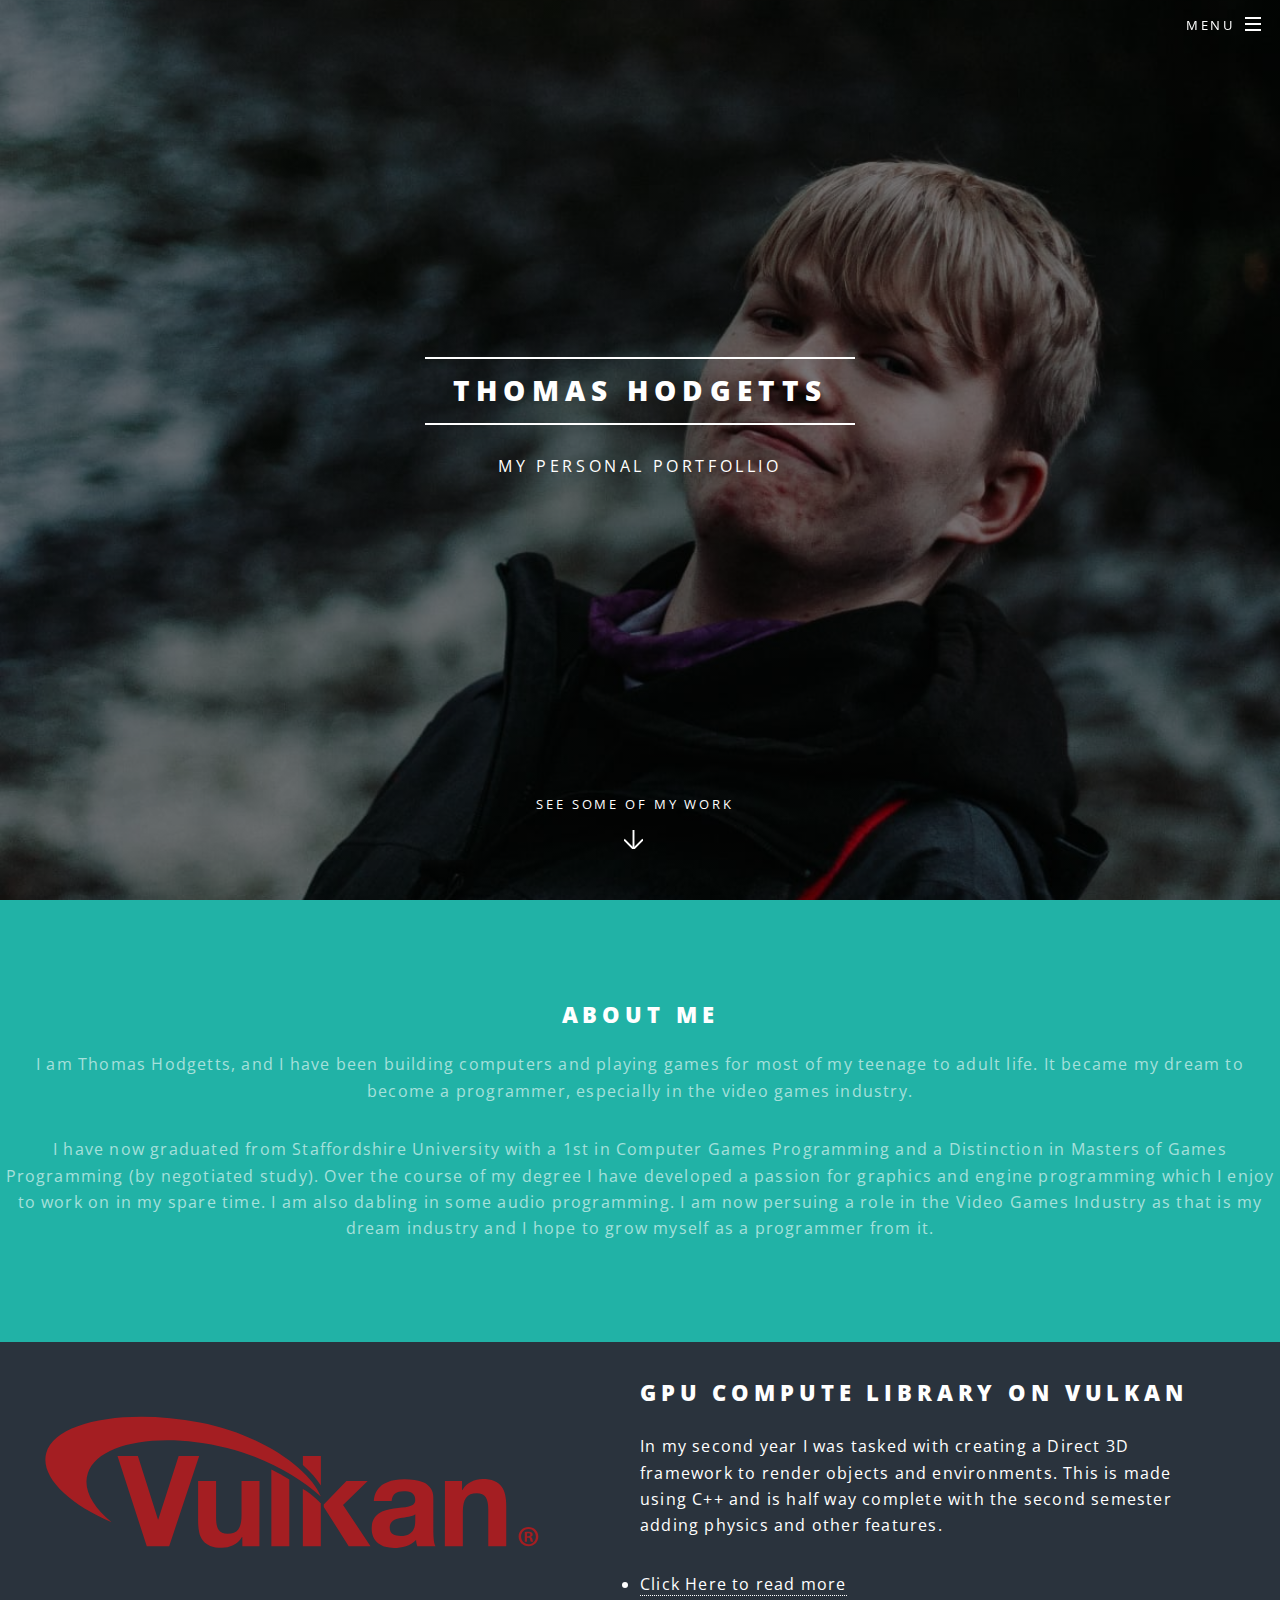
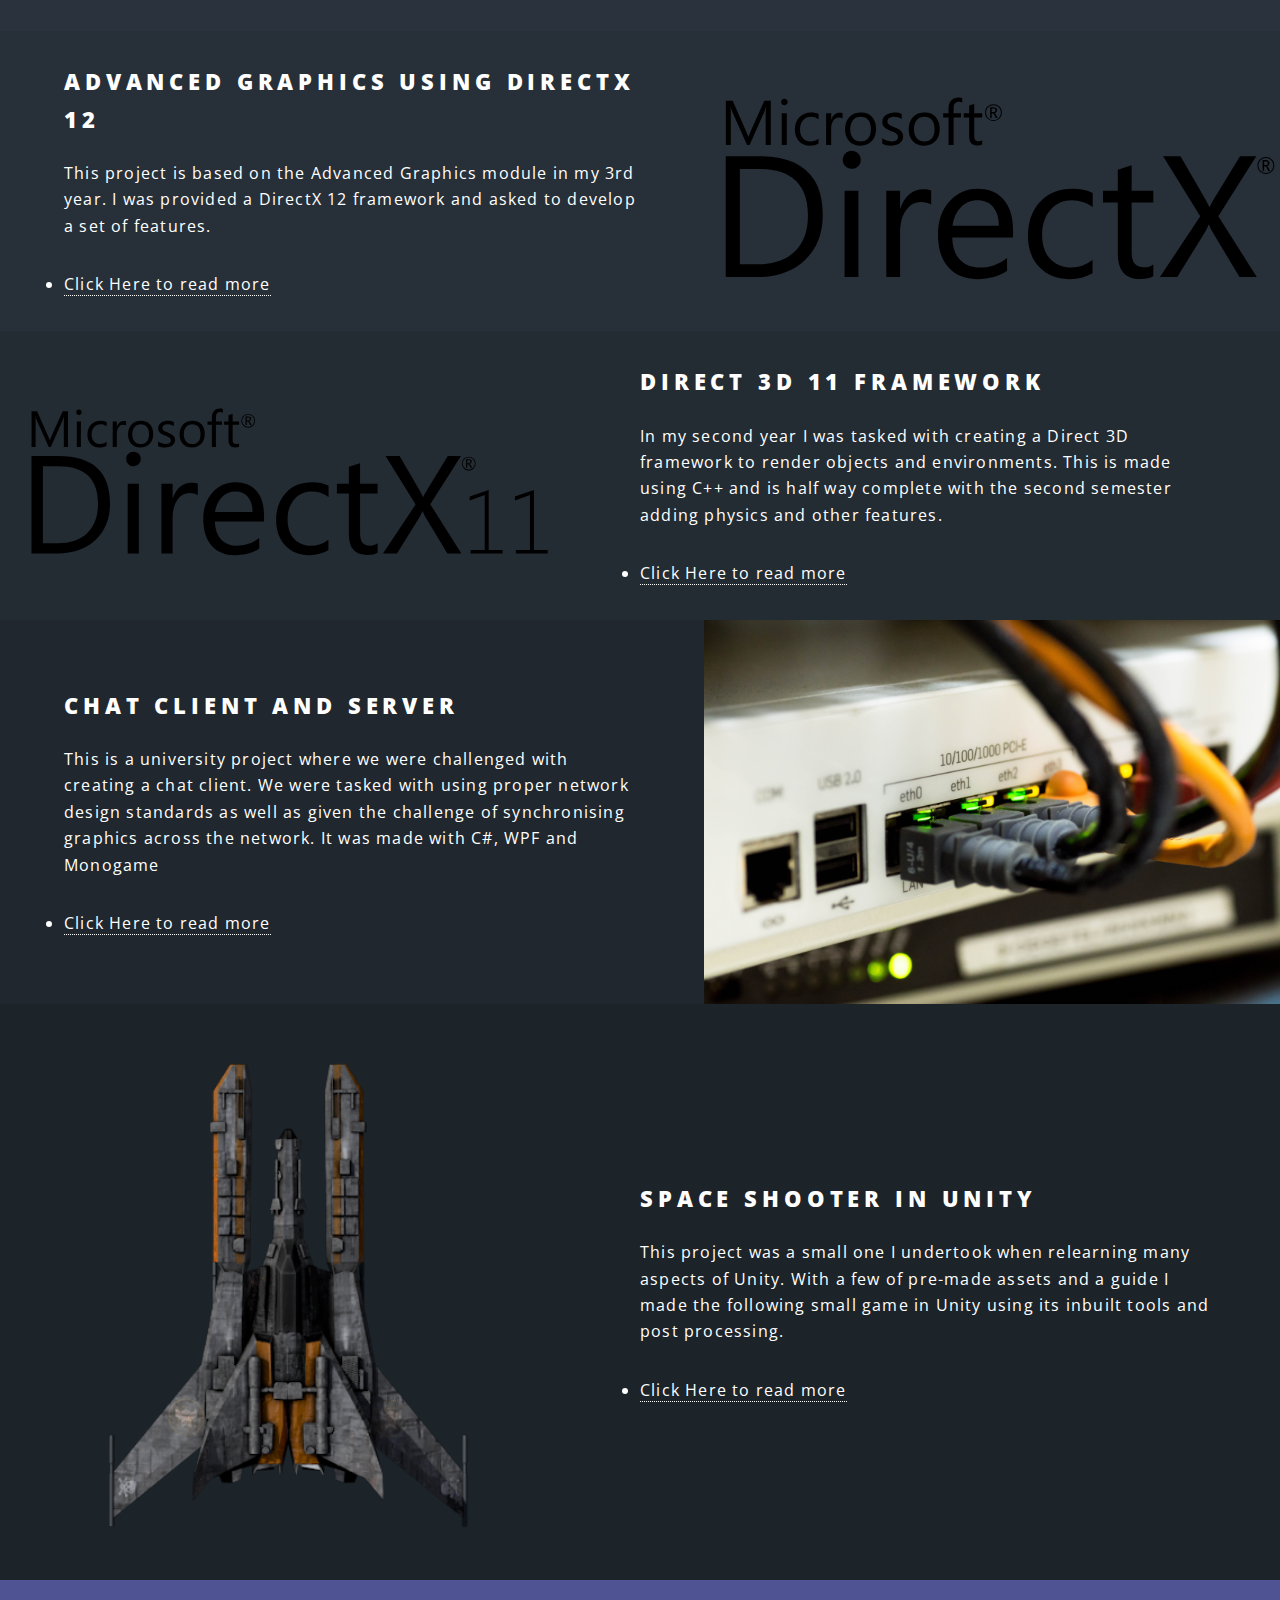
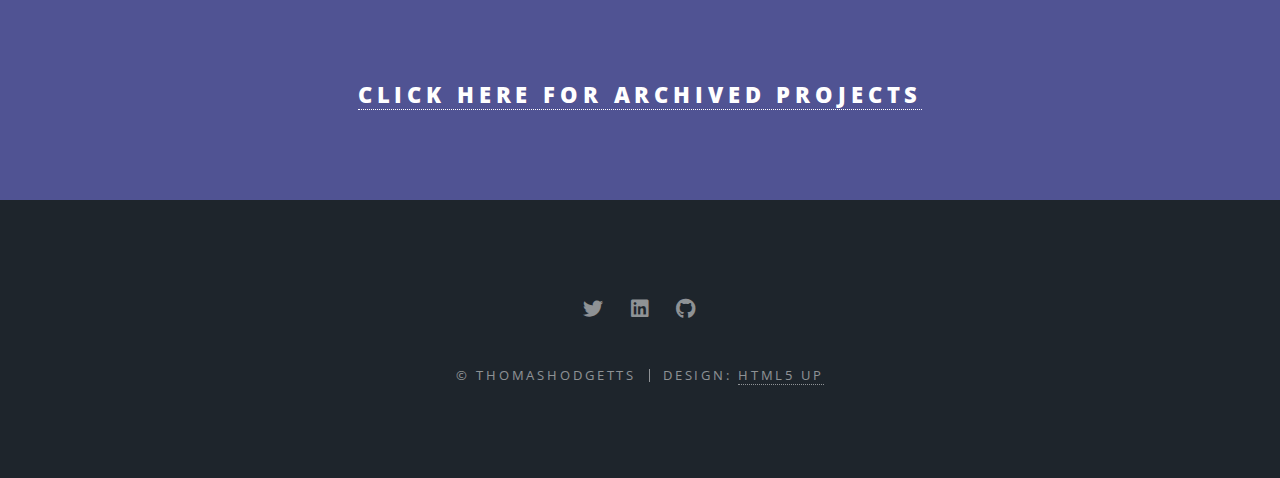
<file: index.html>
<!DOCTYPE HTML>
<!--
	Spectral by HTML5 UP
	html5up.net | @ajlkn
	Free for personal and commercial use under the CCA 3.0 license (html5up.net/license)
-->
<html>
	<head>
		<title>Thomas Hodgetts</title>
		<meta charset="utf-8" />
		<meta name="viewport" content="width=device-width, initial-scale=1, user-scalable=no" />
		<link rel="stylesheet" href="assets/css/main.css" />
		<noscript><link rel="stylesheet" href="assets/css/noscript.css" /></noscript>
	</head>
	<body class="landing is-preload">

		<!-- Page Wrapper -->
			<div id="page-wrapper">

				<!-- Header -->
						<header id="header" class="alt">
							<h1><a href="index.html">Thomas Hodgetts</h1>
							<nav id="nav">
								<ul>
									<li class="special">
										<a href="#menu" class="menuToggle"><span>Menu</span></a>
										<div id="menu">
											<ul>
												<li><a href="index.html">Home</a></li>
												<li><a href="Masters.html">Vulkan Compute Library</a></li>
												<li><a href="Framework.html">Direct 3D Frameork</a></li>
												<li><a href="DirectX12Graphics.html">DirectX 12 Graphics</a></li>
												<li><a href="UnityGame.html">Unity Space Shooter</a></li>
												<li><a href="Networking.html">Chat Client and Server</a></li>
												<li><a href="Projects.html">Previous Projects</a></li>
											</ul>
										</div>
									</li>
								</ul>
							</nav>
						</header>

				<!-- Banner -->
					<section id="banner">
						<div class="inner">
							<h2>Thomas Hodgetts</h2>
							<p>My Personal Portfollio</p>
								<ul class="actions special">
							</ul>
						</div>
						<a href="#one" class="more scrolly">See some of my work</a>
					</section>
					<section id="three" class="wrapper style1 special">
							<header>
								<h2>About Me</h2>
								<p>I am Thomas Hodgetts, and I have been building computers and playing games for most of my teenage to adult life. It became my dream to become a programmer, especially in the video games industry.</p>
								<p>I have now graduated from Staffordshire University with a 1st in Computer Games Programming and a Distinction in Masters of Games Programming (by negotiated study). Over the course of my degree I have developed a passion for graphics and engine programming which I enjoy to work on in my spare time. I am also dabling in some audio programming. I am now persuing a role in the Video Games Industry as that is my dream industry and I hope to grow myself as a programmer from it.</p>
							</header>
					</section>
				<!-- Two -->
					<section id="two" class="wrapper alt style2">
						<section class="spotlight">
							<div class="image"><img src="images/Vulkan_RGB_Dec16_svg.svg" alt="" /></div><div class="content">
								<h2>GPU Compute Library on Vulkan<br /> </h2>
								<p>In my second year I was tasked with creating a Direct 3D 
								framework to render objects and environments. This is made using C++
								and is half way complete with the second semester adding physics
								and other features.
								<li><a href="Masters.html"> Click Here to read more </a></li></p>
							</div>
						</section>
						<section class="spotlight">
							<div class="image"><img src="images/Microsoft-DirectX-Logo-wordmark.svg" alt="" /></div><div class="content">
								<h2>Advanced Graphics Using DirectX 12</h2>
								<p>This project is based on the Advanced Graphics module in my 3rd year. I was provided a DirectX 12 framework and asked to develop a set of features.</p>
								<li><a href="DirectX12Graphics.html"> Click Here to read more </a></li></p>
							</div>
						</section>
						<section class="spotlight">
							<div class="image"><img src="images/Microsoft-DirectX-11-Logo-wordmark.svg" alt="" /></div><div class="content">
								<h2>Direct 3D 11 Framework<br /> </h2>
								<p>In my second year I was tasked with creating a Direct 3D 
								framework to render objects and environments. This is made using C++
								and is half way complete with the second semester adding physics
								and other features.
								<li><a href="Framework.html"> Click Here to read more </a></li></p>
							</div>
						</section>
						<section class="spotlight">
							<div class="image"><img src="images/Network.jpg" alt="" /></div><div class="content">
								<h2>Chat Client and Server</h2>
								<p>This is a university project where we were challenged with creating a chat client.
								We were tasked with using proper network design standards as well as given the challenge
								of synchronising graphics across the network. It was made with C#, WPF and Monogame</p>
								<li><a href="Networking.html"> Click Here to read more </a></li></p>
							</div>
						</section>
						<section class="spotlight">
							<div class="image"><img src="images/SpaceShooter.png" alt="" /></div><div class="content">
								<h2>Space Shooter in Unity</h2>
								<p>This project was a small one I undertook when relearning many aspects of Unity.
								With a few of pre-made assets and a guide I made the following small game in Unity
								using its inbuilt tools and post processing.</p>
								<li><a href="UnityGame.html"> Click Here to read more </a></li></p>
							</div>
						</section>
						<section id="three" class="wrapper style3 special">
			
							<h2><a href="Projects.html">Click here for archived projects</a></h2>

						</section>

					</section>



				<!-- Footer -->
					<footer id="footer">
						<ul class="icons">
							<li><a href="https://twitter.com/ThomasHodgetts" class="icon brands fa-twitter"><span class="label">Twitter</span></a></li>
							<li><a href="https://www.linkedin.com/in/thomas-hodgetts-367412195/" class="icon brands fa-linkedin"><span class="label">linkedin</span></a></li>
							<li><a href="https://github.com/Thomas-Hodgetts?tab=repositories" class="icon brands fa-github"><span class="label">linkedin</span></a></li>
						</ul>
						<ul class="copyright">
							<li>&copy; ThomasHodgetts</li><li>Design: <a href="http://html5up.net">HTML5 UP</a></li>
						</ul>
					</footer>

			</div>
			


		<!-- Scripts -->
			<script src="assets/js/jquery.min.js"></script>
			<script src="assets/js/jquery.scrollex.min.js"></script>
			<script src="assets/js/jquery.scrolly.min.js"></script>
			<script src="assets/js/browser.min.js"></script>
			<script src="assets/js/breakpoints.min.js"></script>
			<script src="assets/js/util.js"></script>
			<script src="assets/js/main.js"></script>

	</body>
</html>
</file>
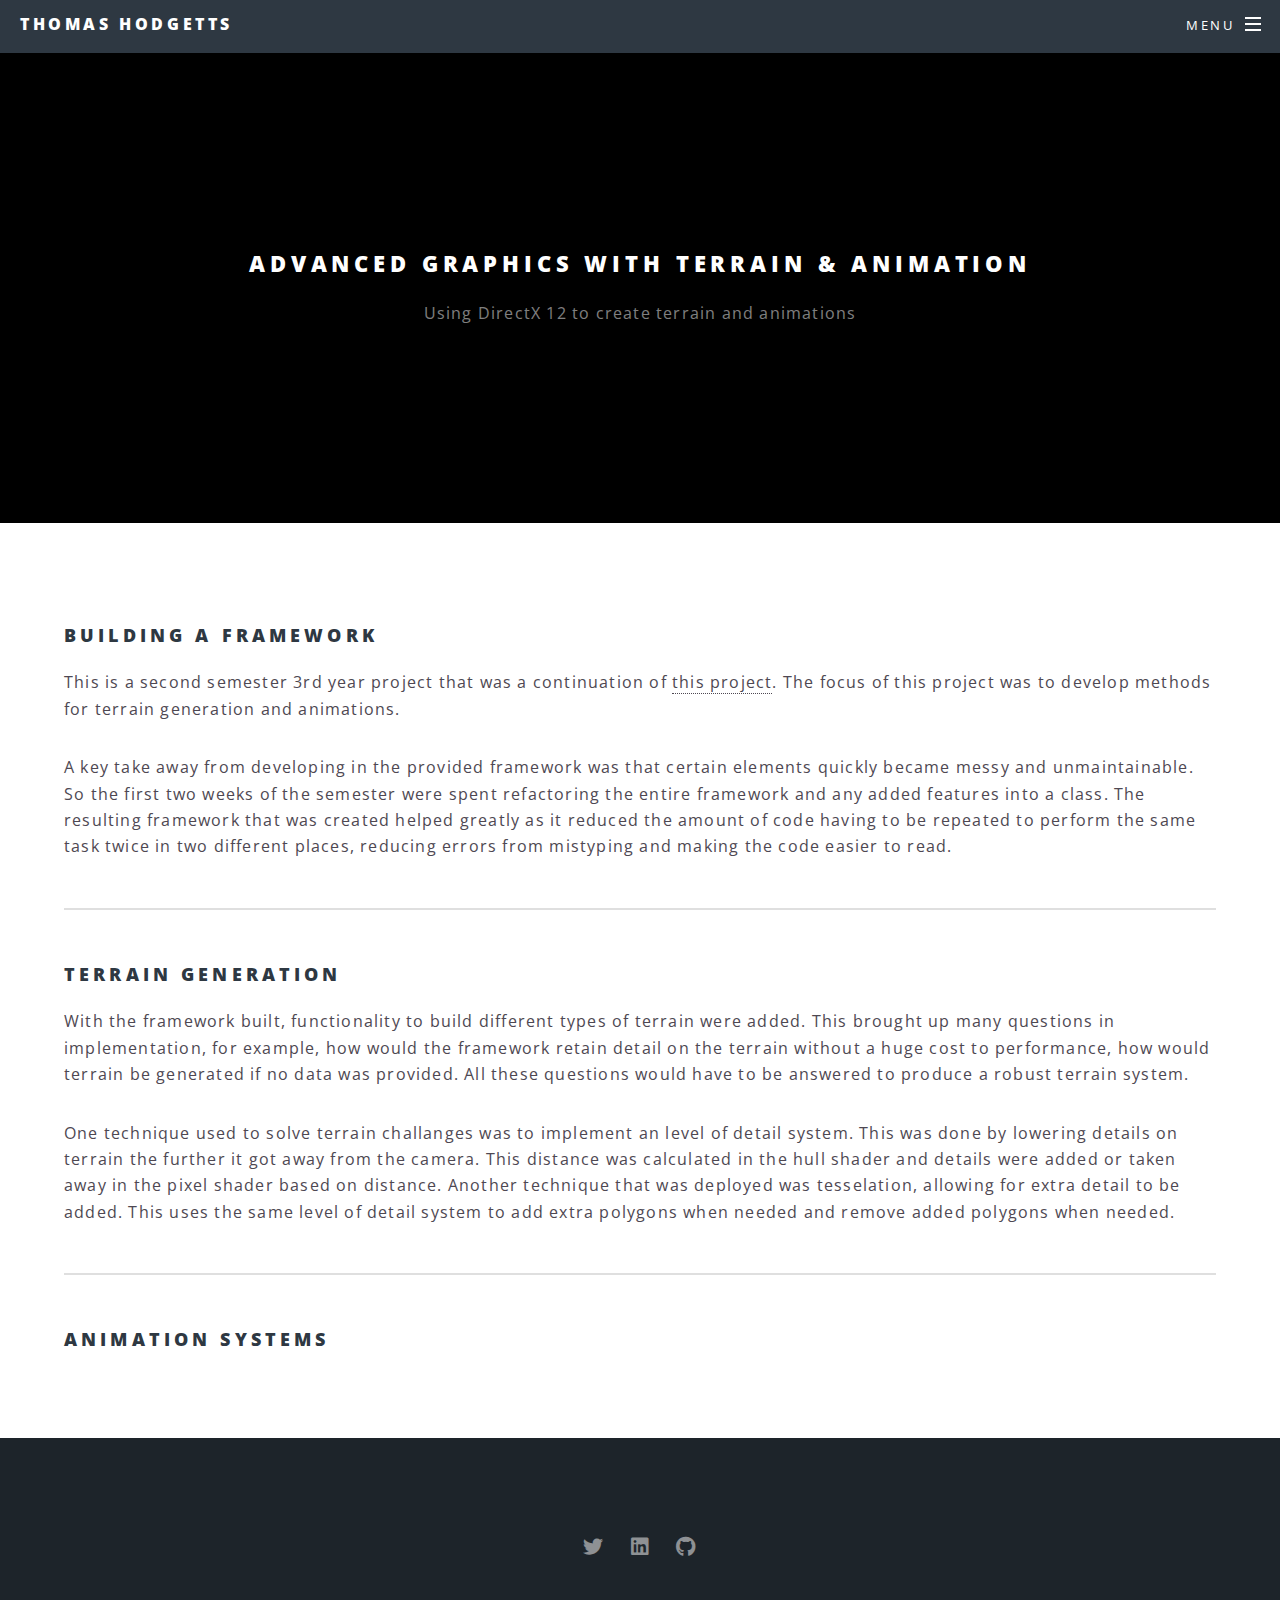
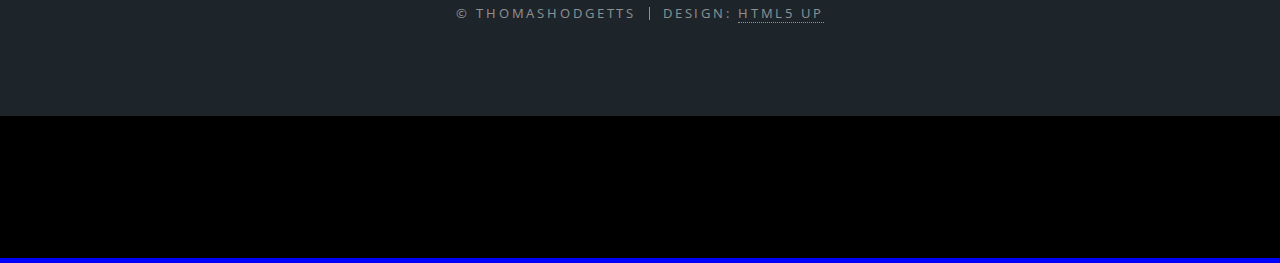
<file: AdvancedGraphics.html>
<!DOCTYPE HTML>
<!--
	Spectral by HTML5 UP
	html5up.net | @ajlkn
	Free for personal and commercial use under the CCA 3.0 license (html5up.net/license)
-->
<html>
	<head>
		<title>Thomas hodgetts</title>
		<meta charset="utf-8" />
		<meta name="viewport" content="width=device-width, initial-scale=1, user-scalable=no" />
		<link rel="stylesheet" href="assets/css/main.css" />
		<link href="assets/css/pacman.css" rel="stylesheet"/>
		<noscript><link rel="stylesheet" href="assets/css/noscript.css" /></noscript>
	</head>
	<body class="is-preload">

		<!-- Page Wrapper -->
			<div id="page-wrapper">

				<!-- Header -->
				<header id="header">
					<h1><a href="index.html">Thomas Hodgetts</a></h1>
					<nav id="nav">
						<ul>
							<li class="special">
								<a href="#menu" class="menuToggle"><span>Menu</span></a>
								<div id="menu">
									<ul>
										<li><a href="index.html">Home</a></li>
										<li><a href="Masters.html">Vulkan Compute Library</a></li>
										<li><a href="Framework.html">Direct 3D Frameork</a></li>
										<li><a href="DirectX12Graphics.html">DirectX 12 Graphics</a></li>
										<li><a href="UnityGame.html">Unity Space Shooter</a></li>
										<li><a href="Networking.html">Chat Client and Server</a></li>
										<li><a href="Projects.html">Previous Projects</a></li>
									</ul>
								</div>
							</li>
						</ul>
					</nav>
				</header>

				<!-- Main -->
					<article>
						<header id ="main2">
							<h2>Advanced Graphics with Terrain & Animation</h2>
							<p>Using DirectX 12 to create terrain and animations</p>
						</header>
						<section class="wrapper style5">	
							<div class="inner">

								<h3>Building a framework</h3>
								<p>This is a second semester 3rd year project that was a continuation of <a href="DirectX12Graphics.html">this project</a>. The focus of this project was to develop methods for terrain generation and animations.</p>
								<p>A key take away from developing in the provided framework was that certain elements quickly became messy and unmaintainable. So the first two weeks of the semester were spent refactoring the entire framework and any added features into a class. The resulting framework that was created helped greatly as it reduced the amount of code having to be repeated to perform the same task twice in two different places, reducing errors from mistyping and making the code easier to read.</p>

								<hr />

								<h3>Terrain Generation</h3>
								<p>With the framework built, functionality to build different types of terrain were added. This brought up many questions in implementation, for example, how would the framework retain detail on the terrain without a huge cost to performance, how would terrain be generated if no data was provided. All these questions would have to be answered to produce a robust terrain system.</p>
								<p>One technique used to solve terrain challanges was to implement an level of detail system. This was done by lowering details on terrain the further it got away from the camera. This distance was calculated in the hull shader and details were added or taken away in the pixel shader based on distance. Another technique that was deployed was tesselation, allowing for extra detail to be added. This uses the same level of detail system to add extra polygons when needed and remove added polygons when needed.</p>

								<p></p>

								<hr />

								<h3>Animation Systems</h3>
							</div>
						</section>
					</article>

				<!-- Footer -->
				<footer id="footer">
					<ul class="icons">
						<li><a href="https://twitter.com/ThomasHodgetts" class="icon brands fa-twitter"><span class="label">Twitter</span></a></li>
						<li><a href="https://www.linkedin.com/in/thomas-hodgetts-367412195/" class="icon brands fa-linkedin"><span class="label">linkedin</span></a></li>
						<li><a href="https://github.com/Thomas-Hodgetts?tab=repositories" class="icon brands fa-github"><span class="label">linkedin</span></a></li>
					</ul>
					<ul class="copyright">
						<li>&copy; ThomasHodgetts</li><li>Design: <a href="http://html5up.net">HTML5 UP</a></li>
					</ul>
				</footer>

			</div>

		<!-- Scripts -->
			<script src="assets/js/jquery.min.js"></script>
			<script src="assets/js/jquery.scrollex.min.js"></script>
			<script src="assets/js/jquery.scrolly.min.js"></script>
			<script src="assets/js/browser.min.js"></script>
			<script src="assets/js/breakpoints.min.js"></script>
			<script src="assets/js/util.js"></script>
			<script src="assets/js/main.js"></script>

	</body>
</html>
</file>
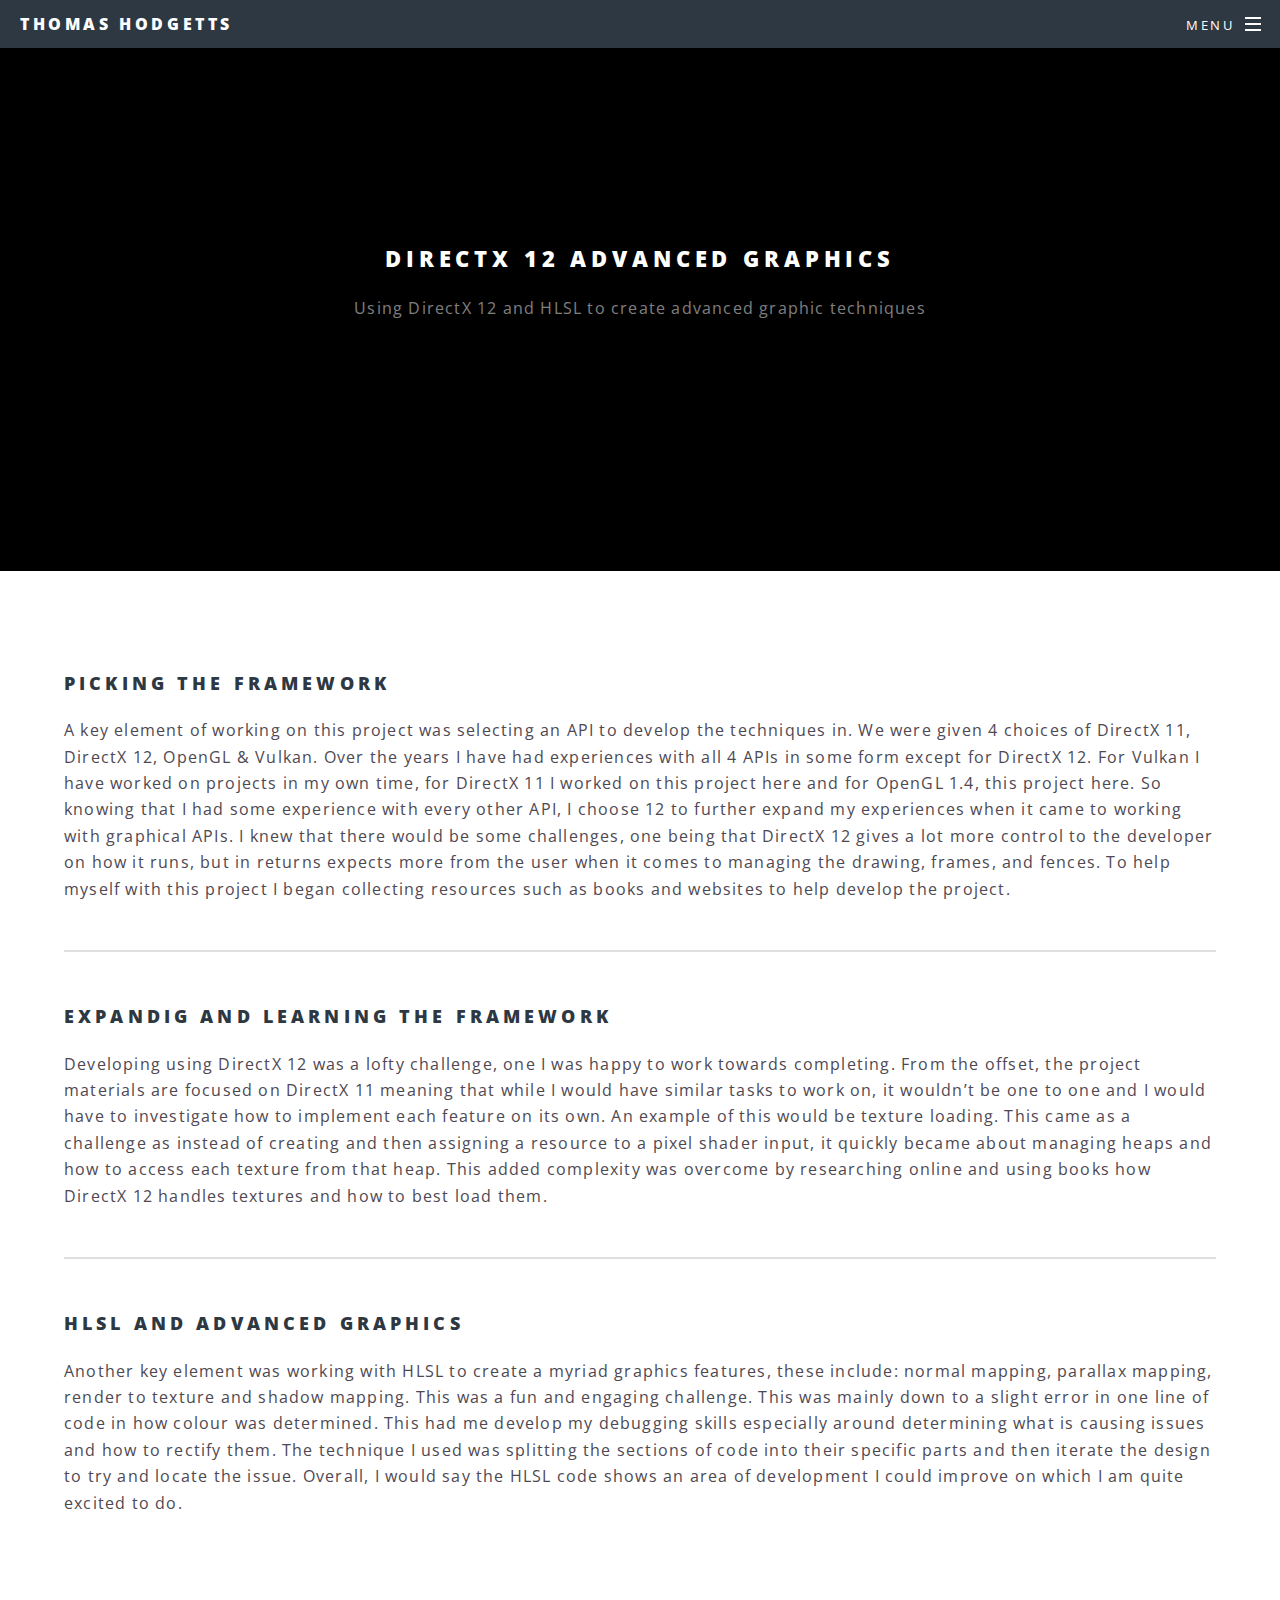
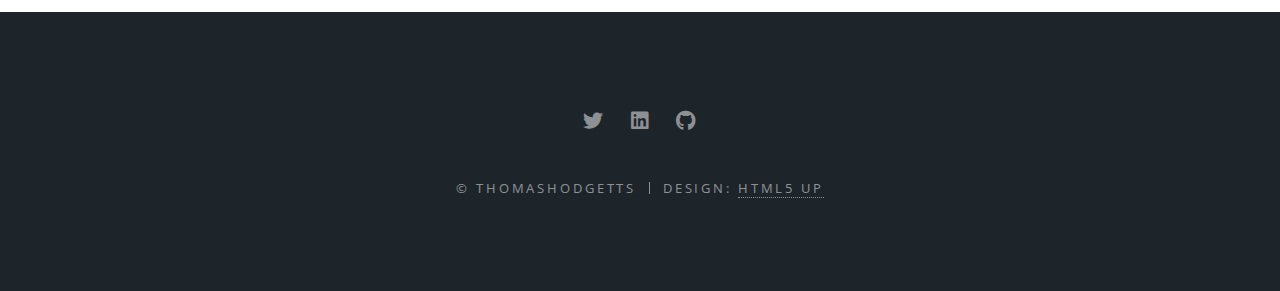
<file: DirectX12Graphics.html>
<!DOCTYPE HTML>
<!--
	Spectral by HTML5 UP
	html5up.net | @ajlkn
	Free for personal and commercial use under the CCA 3.0 license (html5up.net/license)
-->
<html>
	<head>
		<title>Thomas hodgetts</title>
		<meta charset="utf-8" />
		<meta name="viewport" content="width=device-width, initial-scale=1, user-scalable=no" />
		<link rel="stylesheet" href="assets/css/main.css" />
		<noscript><link rel="stylesheet" href="assets/css/noscript.css" /></noscript>
	</head>
	<body class="is-preload">

		<!-- Page Wrapper -->
			<div id="page-wrapper">

				<!-- Header -->
				<header id="header">
					<h1><a href="index.html">Thomas Hodgetts</a></h1>
					<nav id="nav">
						<ul>
							<li class="special">
								<a href="#menu" class="menuToggle"><span>Menu</span></a>
								<div id="menu">
									<ul>
										<li><a href="index.html">Home</a></li>
										<li><a href="Masters.html">Vulkan Compute Library</a></li>
										<li><a href="Framework.html">Direct 3D Frameork</a></li>
										<li><a href="DirectX12Graphics.html">DirectX 12 Graphics</a></li>
										<li><a href="UnityGame.html">Unity Space Shooter</a></li>
										<li><a href="Networking.html">Chat Client and Server</a></li>
										<li><a href="Projects.html">Previous Projects</a></li>
									</ul>
								</div>
							</li>
						</ul>
					</nav>
				</header>

				<!-- Main -->
					<article>
						<header id="main2">
							<h2>DirectX 12 Advanced Graphics</h2>
							<p>Using DirectX 12 and HLSL to create advanced graphic techniques</p>
							<br></br>
						</header>
						<section class="wrapper style5">
							<div class="inner">

								<h3>Picking the framework</h3>
								<p>A key element of working on this project was selecting an API to develop the techniques in. We were given 4 choices of DirectX 11, DirectX 12, OpenGL & Vulkan. Over the years I have had experiences with all 4 APIs in some form except for DirectX 12. For Vulkan I have worked on projects in my own time, for DirectX 11 I worked on this project here and  for OpenGL 1.4, this project here. So knowing that I had some experience with every other API, I choose 12 to further expand my experiences when it came to working with graphical APIs. I knew that there would be some challenges, one being that DirectX 12 gives a lot more control to the developer on how it runs, but in returns expects more from the user when it comes to managing the drawing, frames, and fences. To help myself with this project I began collecting resources such as books and websites to help develop the project.</p>
								<hr />
								
								<h3>Expandig and learning the framework</h3>
								<p>Developing using DirectX 12 was a lofty challenge, one I was happy to work towards completing. From the offset, the project materials are focused on DirectX 11 meaning that while I would have similar tasks to work on, it wouldn’t be one to one and I would have to investigate how to implement each feature on its own. An example of this would be texture loading. This came as a challenge as instead of creating and then assigning a resource to a pixel shader input, it quickly became about managing heaps and how to access each texture from that heap. This added complexity was overcome by researching online and using books how DirectX 12 handles textures and how to best load them.</p>
								<hr />
								
								<h3>HLSL and Advanced Graphics</h3>
								<p>Another key element was working with HLSL to create a myriad graphics features, these include: normal mapping, parallax mapping, render to texture and shadow mapping. This was a fun and engaging challenge. This was mainly down to a slight error in one line of code in how colour was determined. This had me develop my debugging skills especially around determining what is causing issues and how to rectify them. The technique I used was splitting the sections of code into their specific parts and then iterate the design to try and locate the issue. Overall, I would say the HLSL code shows an area of development I could improve on which I am quite excited to do.</p>
							</div>
						</section>
					</article>

				<!-- Footer -->
				<footer id="footer">
					<ul class="icons">
						<li><a href="https://twitter.com/ThomasHodgetts" class="icon brands fa-twitter"><span class="label">Twitter</span></a></li>
						<li><a href="https://www.linkedin.com/in/thomas-hodgetts-367412195/" class="icon brands fa-linkedin"><span class="label">linkedin</span></a></li>
						<li><a href="https://github.com/Thomas-Hodgetts?tab=repositories" class="icon brands fa-github"><span class="label">linkedin</span></a></li>
					</ul>
					<ul class="copyright">
						<li>&copy; ThomasHodgetts</li><li>Design: <a href="http://html5up.net">HTML5 UP</a></li>
					</ul>
				</footer>

			</div>

		<!-- Scripts -->
			<script src="assets/js/jquery.min.js"></script>
			<script src="assets/js/jquery.scrollex.min.js"></script>
			<script src="assets/js/jquery.scrolly.min.js"></script>
			<script src="assets/js/browser.min.js"></script>
			<script src="assets/js/breakpoints.min.js"></script>
			<script src="assets/js/util.js"></script>
			<script src="assets/js/main.js"></script>

	</body>
</html>
</file>
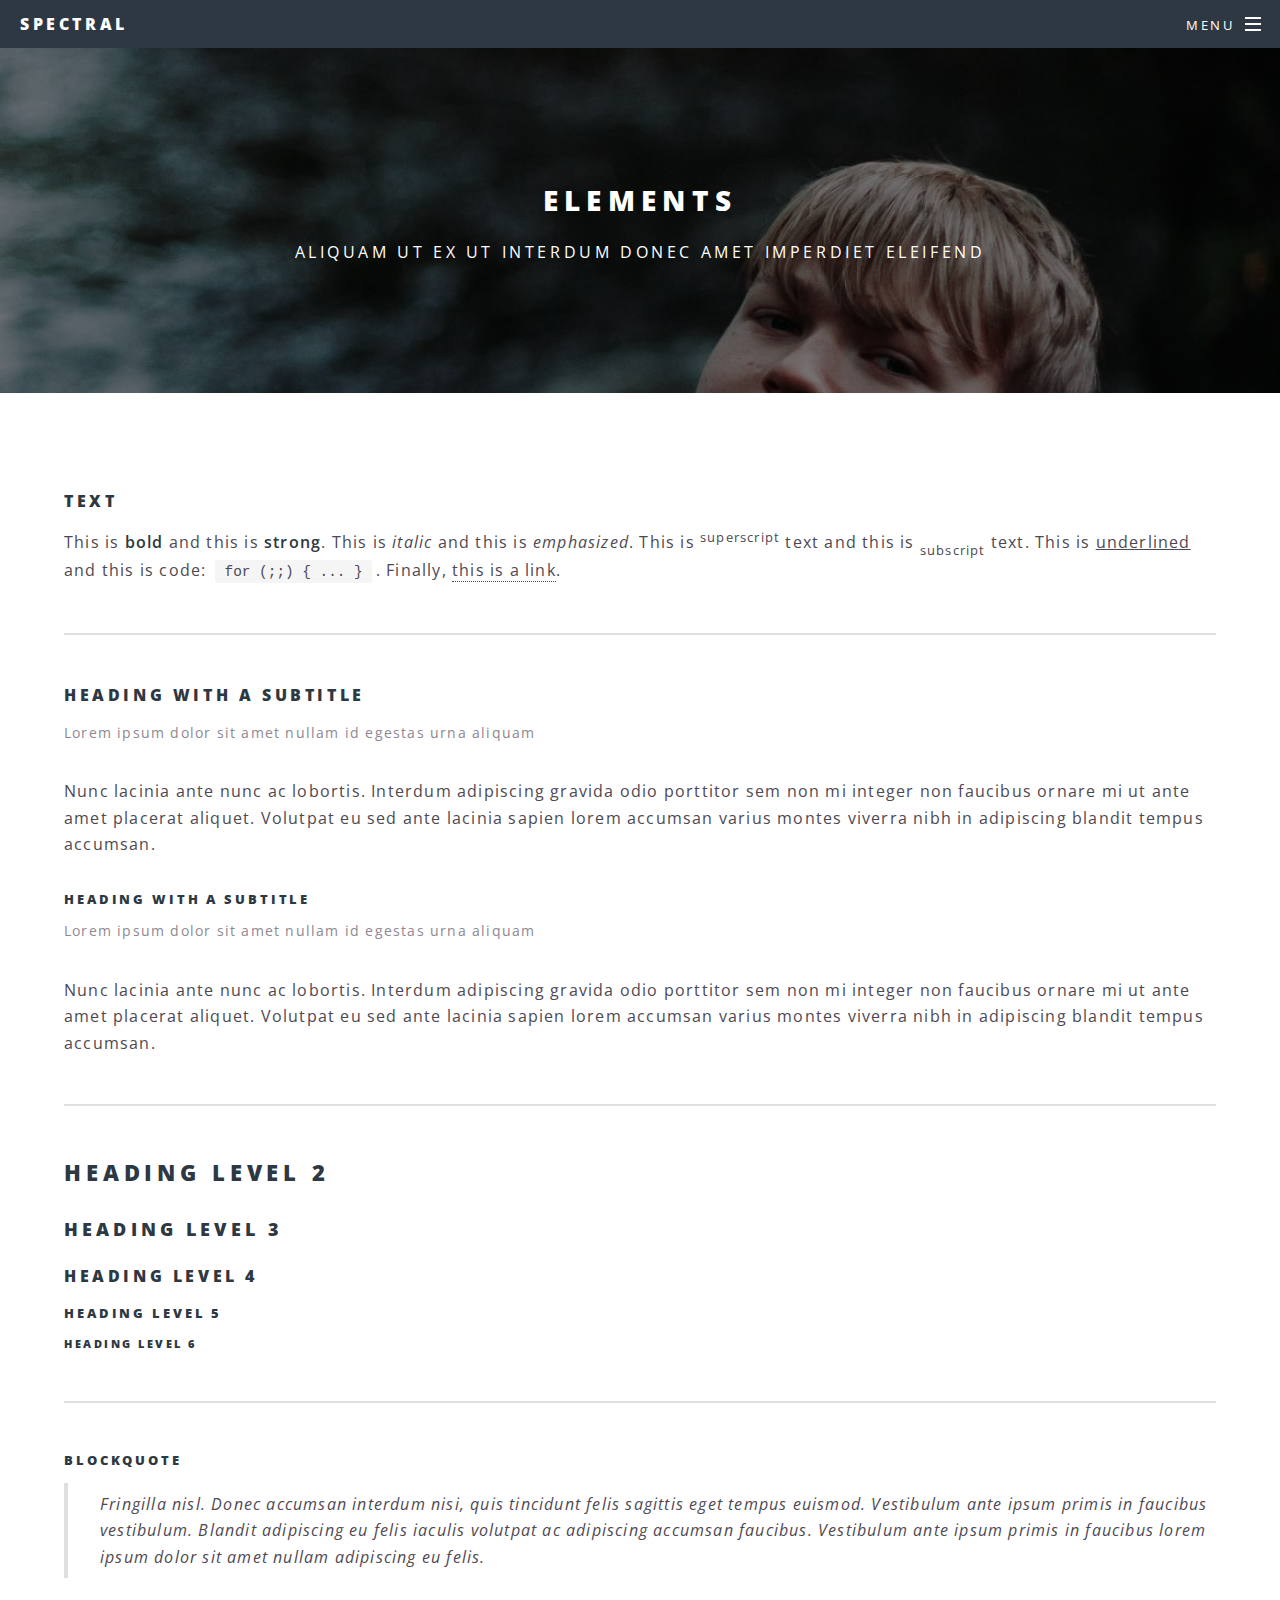
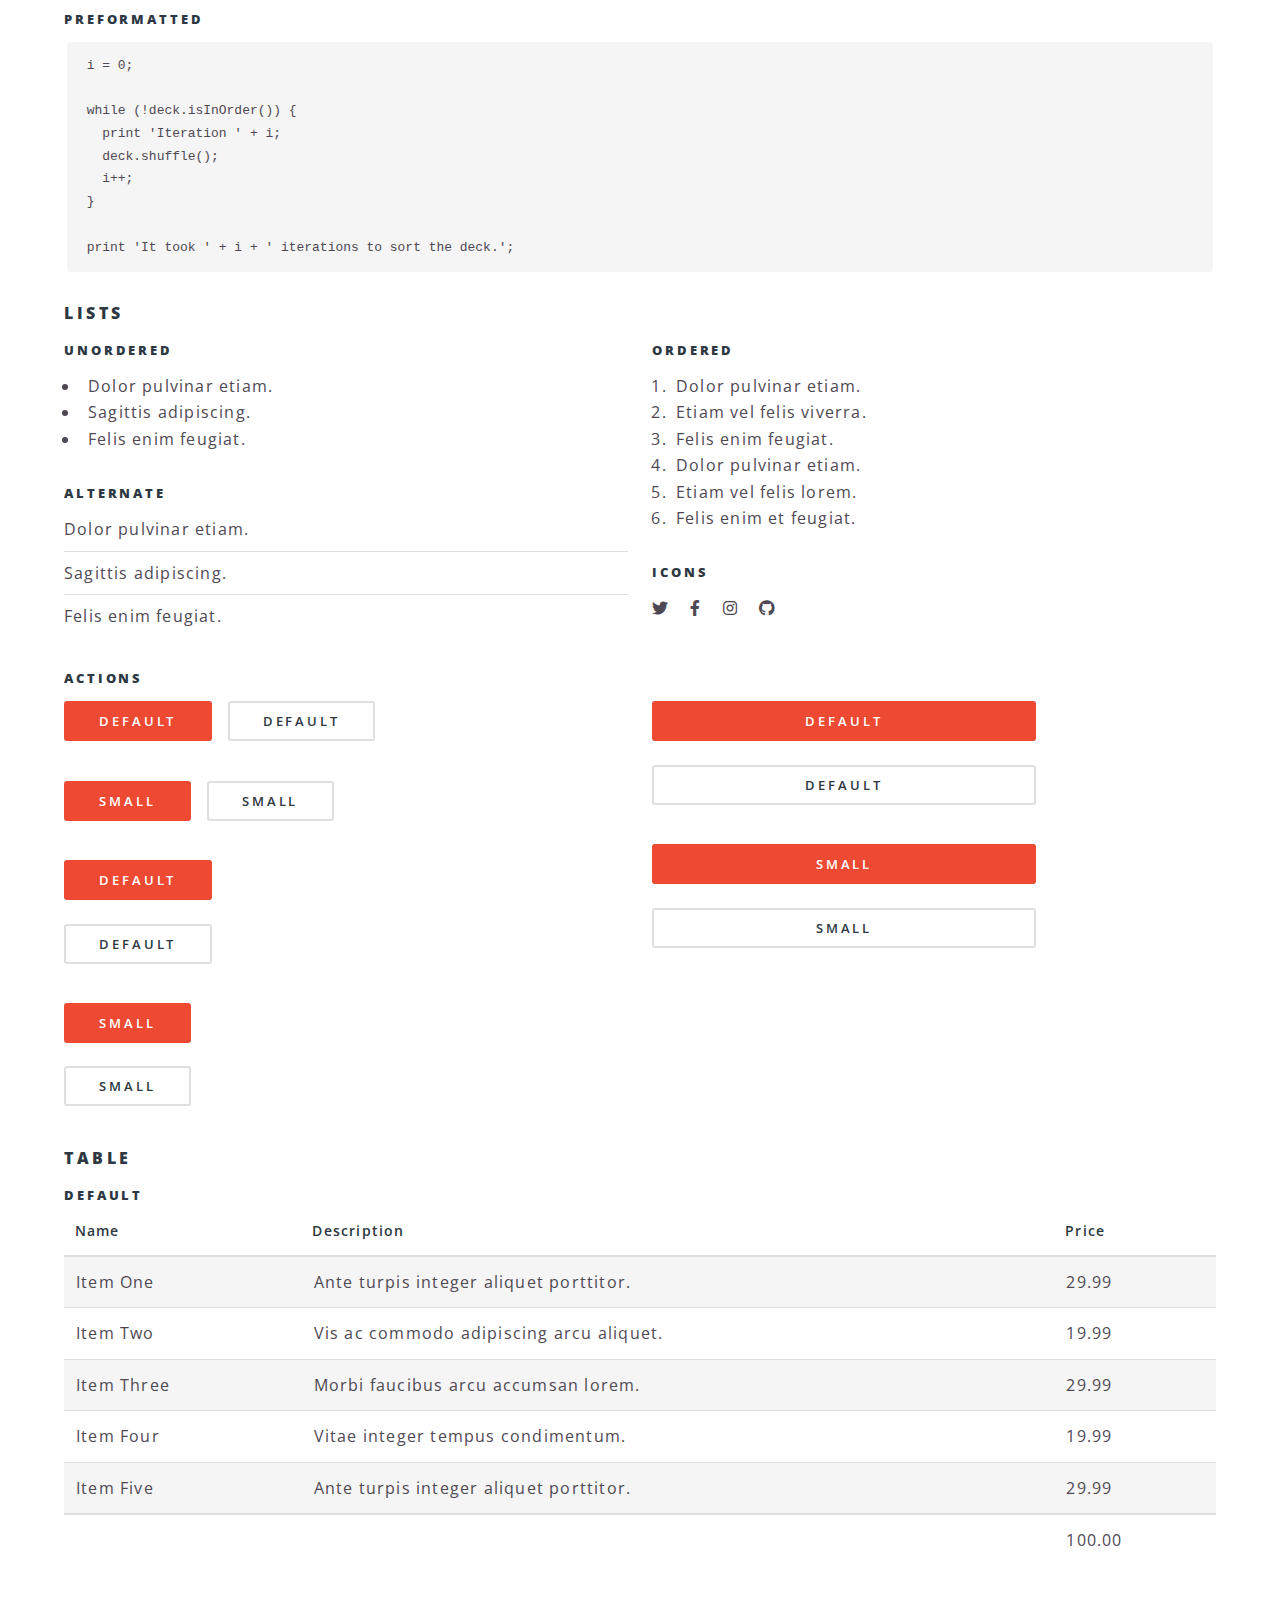
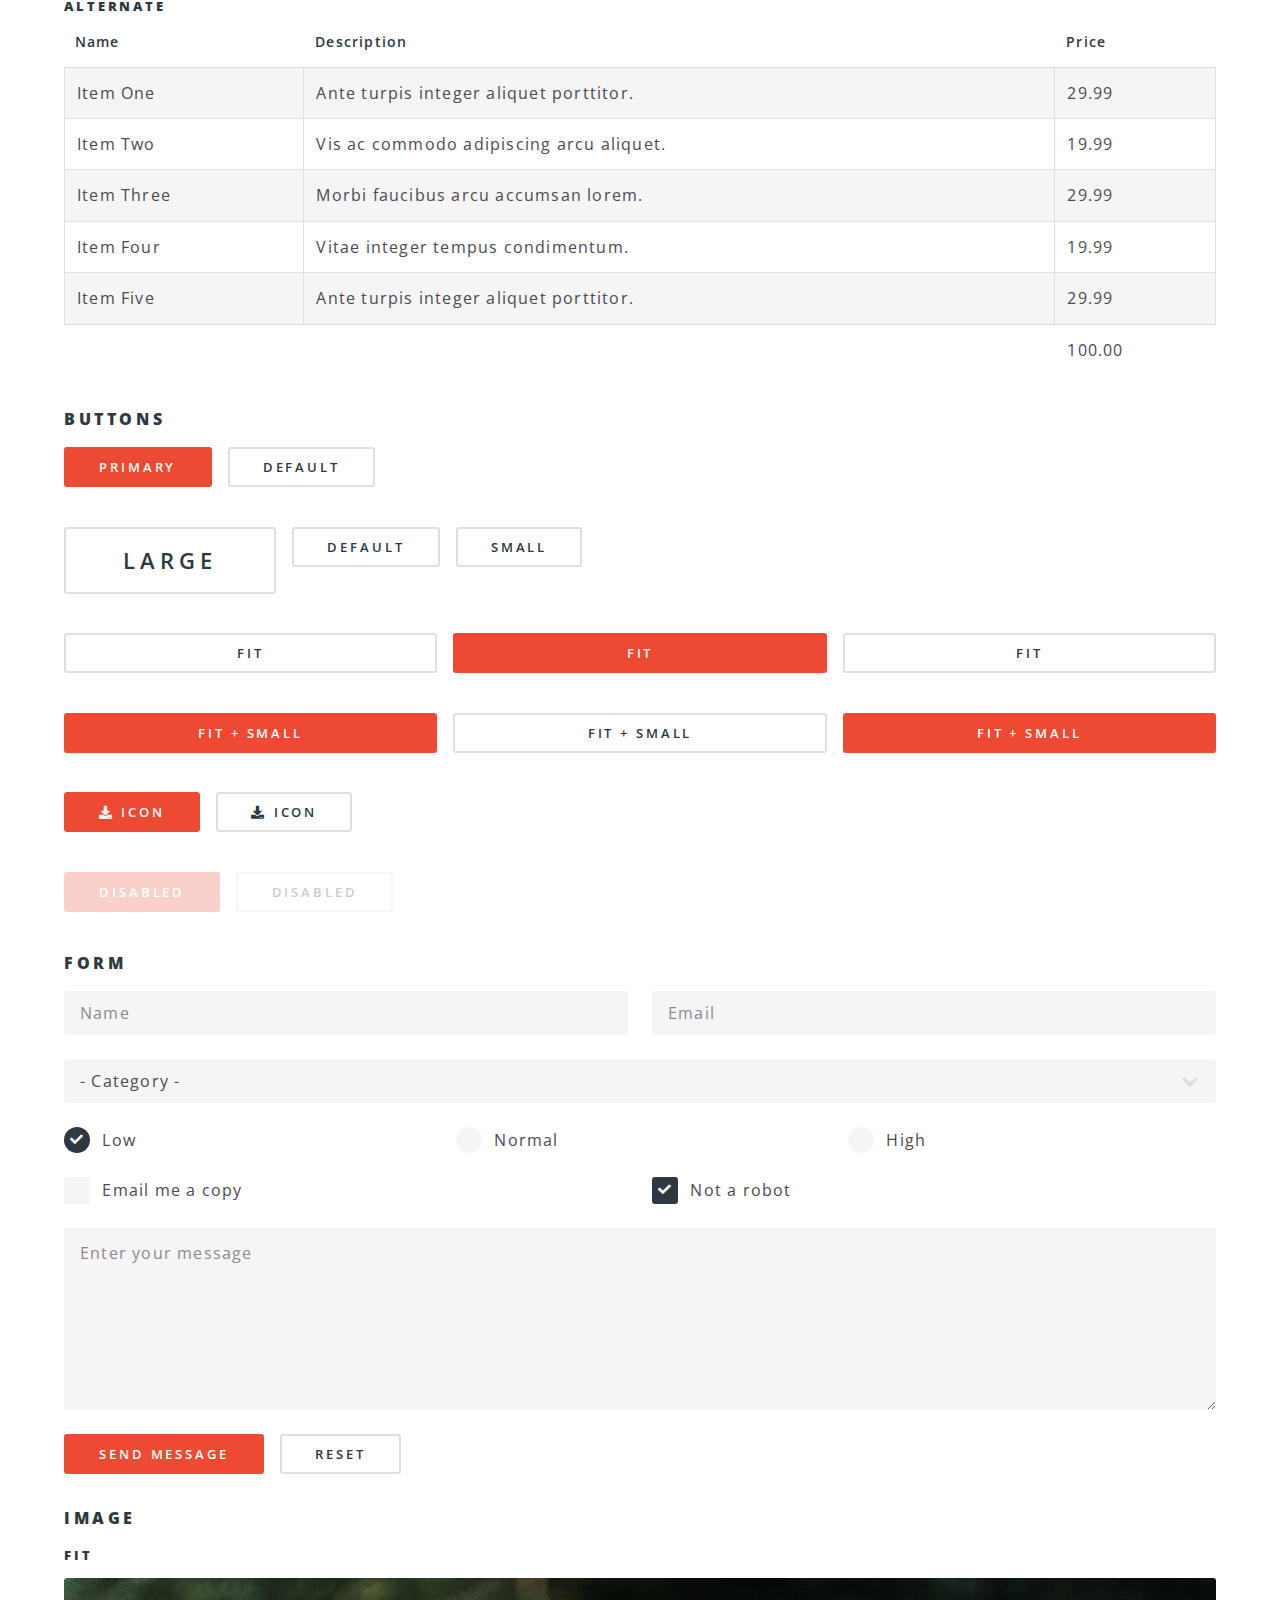
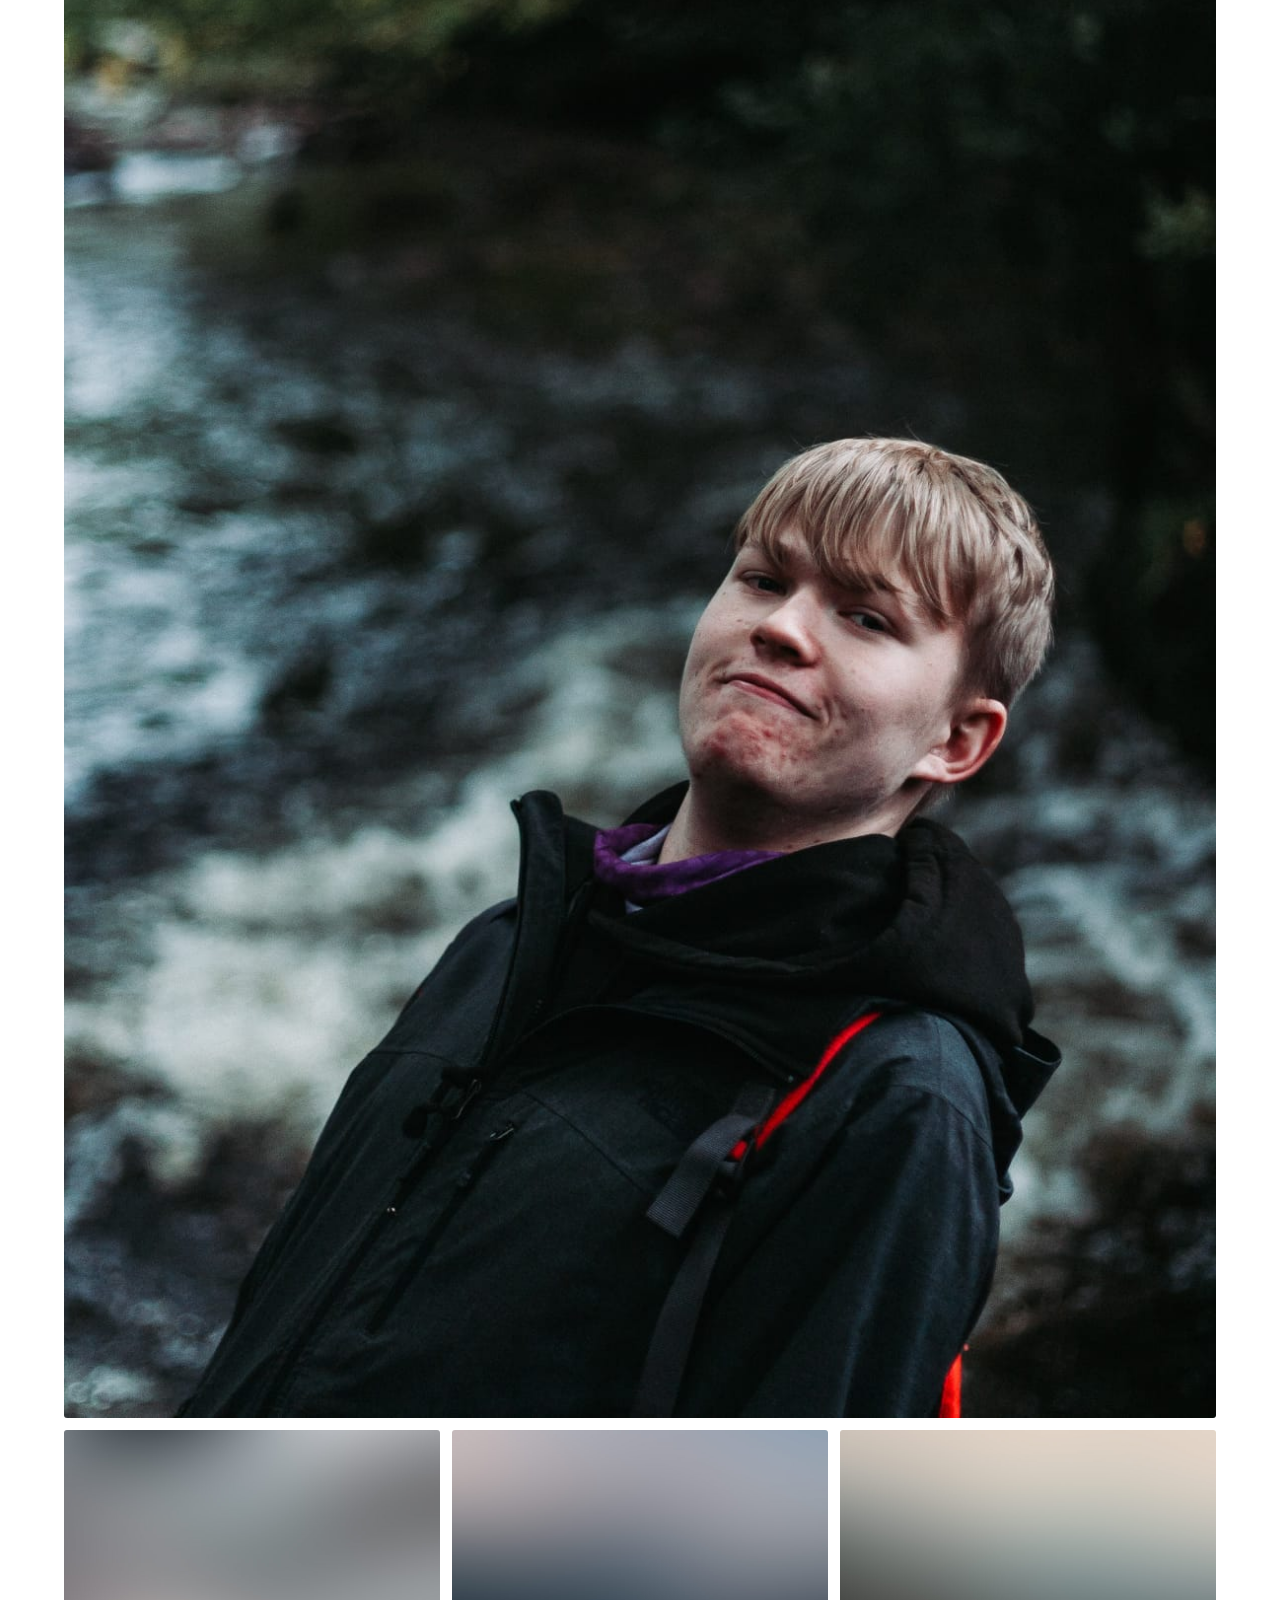
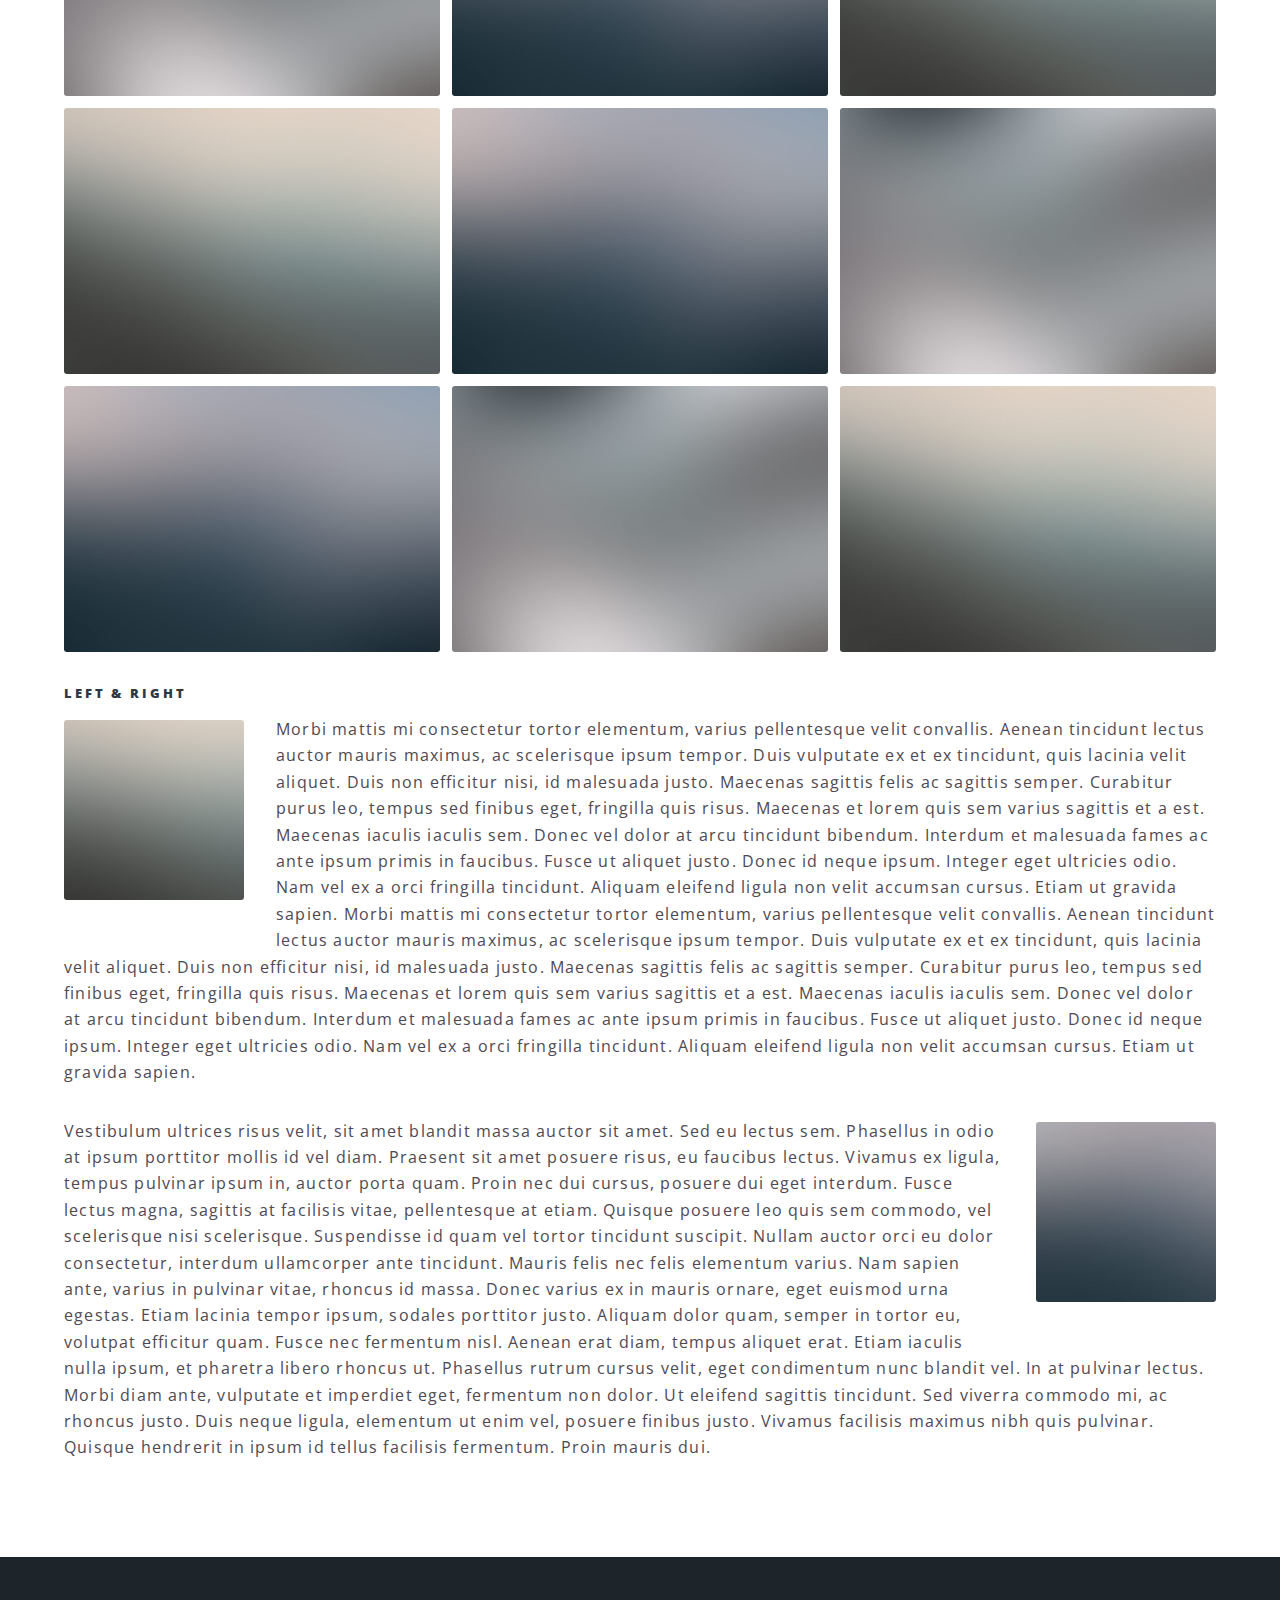
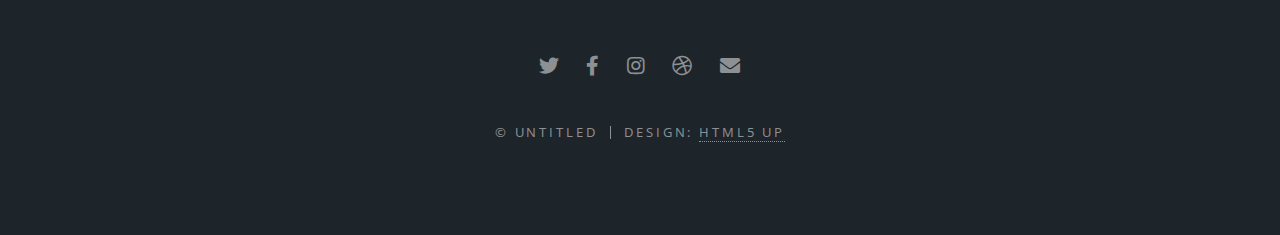
<file: elements.html>
<!DOCTYPE HTML>
<!--
	Spectral by HTML5 UP
	html5up.net | @ajlkn
	Free for personal and commercial use under the CCA 3.0 license (html5up.net/license)
-->
<html>
	<head>
		<title>Elements - Spectral by HTML5 UP</title>
		<meta charset="utf-8" />
		<meta name="viewport" content="width=device-width, initial-scale=1, user-scalable=no" />
		<link rel="stylesheet" href="assets/css/main.css" />
		<noscript><link rel="stylesheet" href="assets/css/noscript.css" /></noscript>
	</head>
	<body class="is-preload">

		<!-- Page Wrapper -->
			<div id="page-wrapper">

				<!-- Header -->
					<header id="header">
						<h1><a href="index.html">Spectral</a></h1>
						<nav id="nav">
							<ul>
								<li class="special">
									<a href="#menu" class="menuToggle"><span>Menu</span></a>
									<div id="menu">
										<ul>
											<li><a href="index.html">Home</a></li>
											<li><a href="generic.html">Generic</a></li>
											<li><a href="elements.html">Elements</a></li>
											<li><a href="#">Sign Up</a></li>
											<li><a href="#">Log In</a></li>
										</ul>
									</div>
								</li>
							</ul>
						</nav>
					</header>

				<!-- Main -->
					<article id="main">
						<header>
							<h2>Elements</h2>
							<p>Aliquam ut ex ut interdum donec amet imperdiet eleifend</p>
						</header>
						<section class="wrapper style5">
							<div class="inner">

								<section>
									<h4>Text</h4>
									<p>This is <b>bold</b> and this is <strong>strong</strong>. This is <i>italic</i> and this is <em>emphasized</em>.
									This is <sup>superscript</sup> text and this is <sub>subscript</sub> text.
									This is <u>underlined</u> and this is code: <code>for (;;) { ... }</code>. Finally, <a href="#">this is a link</a>.</p>
									<hr />
									<header>
										<h4>Heading with a Subtitle</h4>
										<p>Lorem ipsum dolor sit amet nullam id egestas urna aliquam</p>
									</header>
									<p>Nunc lacinia ante nunc ac lobortis. Interdum adipiscing gravida odio porttitor sem non mi integer non faucibus ornare mi ut ante amet placerat aliquet. Volutpat eu sed ante lacinia sapien lorem accumsan varius montes viverra nibh in adipiscing blandit tempus accumsan.</p>
									<header>
										<h5>Heading with a Subtitle</h5>
										<p>Lorem ipsum dolor sit amet nullam id egestas urna aliquam</p>
									</header>
									<p>Nunc lacinia ante nunc ac lobortis. Interdum adipiscing gravida odio porttitor sem non mi integer non faucibus ornare mi ut ante amet placerat aliquet. Volutpat eu sed ante lacinia sapien lorem accumsan varius montes viverra nibh in adipiscing blandit tempus accumsan.</p>
									<hr />
									<h2>Heading Level 2</h2>
									<h3>Heading Level 3</h3>
									<h4>Heading Level 4</h4>
									<h5>Heading Level 5</h5>
									<h6>Heading Level 6</h6>
									<hr />
									<h5>Blockquote</h5>
									<blockquote>Fringilla nisl. Donec accumsan interdum nisi, quis tincidunt felis sagittis eget tempus euismod. Vestibulum ante ipsum primis in faucibus vestibulum. Blandit adipiscing eu felis iaculis volutpat ac adipiscing accumsan faucibus. Vestibulum ante ipsum primis in faucibus lorem ipsum dolor sit amet nullam adipiscing eu felis.</blockquote>
									<h5>Preformatted</h5>
									<pre><code>i = 0;

while (!deck.isInOrder()) {
  print 'Iteration ' + i;
  deck.shuffle();
  i++;
}

print 'It took ' + i + ' iterations to sort the deck.';</code></pre>
								</section>

								<section>
									<h4>Lists</h4>
									<div class="row">
										<div class="col-6 col-12-medium">
											<h5>Unordered</h5>
											<ul>
												<li>Dolor pulvinar etiam.</li>
												<li>Sagittis adipiscing.</li>
												<li>Felis enim feugiat.</li>
											</ul>
											<h5>Alternate</h5>
											<ul class="alt">
												<li>Dolor pulvinar etiam.</li>
												<li>Sagittis adipiscing.</li>
												<li>Felis enim feugiat.</li>
											</ul>
										</div>
										<div class="col-6 col-12-medium">
											<h5>Ordered</h5>
											<ol>
												<li>Dolor pulvinar etiam.</li>
												<li>Etiam vel felis viverra.</li>
												<li>Felis enim feugiat.</li>
												<li>Dolor pulvinar etiam.</li>
												<li>Etiam vel felis lorem.</li>
												<li>Felis enim et feugiat.</li>
											</ol>
											<h5>Icons</h5>
											<ul class="icons">
												<li><a href="#" class="icon brands fa-twitter"><span class="label">Twitter</span></a></li>
												<li><a href="#" class="icon brands fa-facebook-f"><span class="label">Facebook</span></a></li>
												<li><a href="#" class="icon brands fa-instagram"><span class="label">Instagram</span></a></li>
												<li><a href="#" class="icon brands fa-github"><span class="label">Github</span></a></li>
											</ul>
										</div>
									</div>
									<h5>Actions</h5>
									<div class="row">
										<div class="col-6 col-12-medium">
											<ul class="actions">
												<li><a href="#" class="button primary">Default</a></li>
												<li><a href="#" class="button">Default</a></li>
											</ul>
											<ul class="actions small">
												<li><a href="#" class="button primary small">Small</a></li>
												<li><a href="#" class="button small">Small</a></li>
											</ul>
											<ul class="actions stacked">
												<li><a href="#" class="button primary">Default</a></li>
												<li><a href="#" class="button">Default</a></li>
											</ul>
											<ul class="actions stacked">
												<li><a href="#" class="button primary small">Small</a></li>
												<li><a href="#" class="button small">Small</a></li>
											</ul>
										</div>
										<div class="col-6 col-12-medium">
											<ul class="actions stacked">
												<li><a href="#" class="button primary fit">Default</a></li>
												<li><a href="#" class="button fit">Default</a></li>
											</ul>
											<ul class="actions stacked">
												<li><a href="#" class="button primary small fit">Small</a></li>
												<li><a href="#" class="button small fit">Small</a></li>
											</ul>
										</div>
									</div>
								</section>

								<section>
									<h4>Table</h4>
									<h5>Default</h5>
									<div class="table-wrapper">
										<table>
											<thead>
												<tr>
													<th>Name</th>
													<th>Description</th>
													<th>Price</th>
												</tr>
											</thead>
											<tbody>
												<tr>
													<td>Item One</td>
													<td>Ante turpis integer aliquet porttitor.</td>
													<td>29.99</td>
												</tr>
												<tr>
													<td>Item Two</td>
													<td>Vis ac commodo adipiscing arcu aliquet.</td>
													<td>19.99</td>
												</tr>
												<tr>
													<td>Item Three</td>
													<td> Morbi faucibus arcu accumsan lorem.</td>
													<td>29.99</td>
												</tr>
												<tr>
													<td>Item Four</td>
													<td>Vitae integer tempus condimentum.</td>
													<td>19.99</td>
												</tr>
												<tr>
													<td>Item Five</td>
													<td>Ante turpis integer aliquet porttitor.</td>
													<td>29.99</td>
												</tr>
											</tbody>
											<tfoot>
												<tr>
													<td colspan="2"></td>
													<td>100.00</td>
												</tr>
											</tfoot>
										</table>
									</div>

									<h5>Alternate</h5>
									<div class="table-wrapper">
										<table class="alt">
											<thead>
												<tr>
													<th>Name</th>
													<th>Description</th>
													<th>Price</th>
												</tr>
											</thead>
											<tbody>
												<tr>
													<td>Item One</td>
													<td>Ante turpis integer aliquet porttitor.</td>
													<td>29.99</td>
												</tr>
												<tr>
													<td>Item Two</td>
													<td>Vis ac commodo adipiscing arcu aliquet.</td>
													<td>19.99</td>
												</tr>
												<tr>
													<td>Item Three</td>
													<td> Morbi faucibus arcu accumsan lorem.</td>
													<td>29.99</td>
												</tr>
												<tr>
													<td>Item Four</td>
													<td>Vitae integer tempus condimentum.</td>
													<td>19.99</td>
												</tr>
												<tr>
													<td>Item Five</td>
													<td>Ante turpis integer aliquet porttitor.</td>
													<td>29.99</td>
												</tr>
											</tbody>
											<tfoot>
												<tr>
													<td colspan="2"></td>
													<td>100.00</td>
												</tr>
											</tfoot>
										</table>
									</div>
								</section>

								<section>
									<h4>Buttons</h4>
									<ul class="actions">
										<li><a href="#" class="button primary">Primary</a></li>
										<li><a href="#" class="button">Default</a></li>
									</ul>
									<ul class="actions">
										<li><a href="#" class="button large">Large</a></li>
										<li><a href="#" class="button">Default</a></li>
										<li><a href="#" class="button small">Small</a></li>
									</ul>
									<ul class="actions fit">
										<li><a href="#" class="button fit">Fit</a></li>
										<li><a href="#" class="button primary fit">Fit</a></li>
										<li><a href="#" class="button fit">Fit</a></li>
									</ul>
									<ul class="actions fit small">
										<li><a href="#" class="button primary fit small">Fit + Small</a></li>
										<li><a href="#" class="button fit small">Fit + Small</a></li>
										<li><a href="#" class="button primary fit small">Fit + Small</a></li>
									</ul>
									<ul class="actions">
										<li><a href="#" class="button primary icon solid fa-download">Icon</a></li>
										<li><a href="#" class="button icon solid fa-download">Icon</a></li>
									</ul>
									<ul class="actions">
										<li><span class="button primary disabled">Disabled</span></li>
										<li><span class="button disabled">Disabled</span></li>
									</ul>
								</section>

								<section>
									<h4>Form</h4>
									<form method="post" action="#">
										<div class="row gtr-uniform">
											<div class="col-6 col-12-xsmall">
												<input type="text" name="demo-name" id="demo-name" value="" placeholder="Name" />
											</div>
											<div class="col-6 col-12-xsmall">
												<input type="email" name="demo-email" id="demo-email" value="" placeholder="Email" />
											</div>
											<div class="col-12">
												<select name="demo-category" id="demo-category">
													<option value="">- Category -</option>
													<option value="1">Manufacturing</option>
													<option value="1">Shipping</option>
													<option value="1">Administration</option>
													<option value="1">Human Resources</option>
												</select>
											</div>
											<div class="col-4 col-12-small">
												<input type="radio" id="demo-priority-low" name="demo-priority" checked>
												<label for="demo-priority-low">Low</label>
											</div>
											<div class="col-4 col-12-small">
												<input type="radio" id="demo-priority-normal" name="demo-priority">
												<label for="demo-priority-normal">Normal</label>
											</div>
											<div class="col-4 col-12-small">
												<input type="radio" id="demo-priority-high" name="demo-priority">
												<label for="demo-priority-high">High</label>
											</div>
											<div class="col-6 col-12-small">
												<input type="checkbox" id="demo-copy" name="demo-copy">
												<label for="demo-copy">Email me a copy</label>
											</div>
											<div class="col-6 col-12-small">
												<input type="checkbox" id="demo-human" name="demo-human" checked>
												<label for="demo-human">Not a robot</label>
											</div>
											<div class="col-12">
												<textarea name="demo-message" id="demo-message" placeholder="Enter your message" rows="6"></textarea>
											</div>
											<div class="col-12">
												<ul class="actions">
													<li><input type="submit" value="Send Message" class="primary" /></li>
													<li><input type="reset" value="Reset" /></li>
												</ul>
											</div>
										</div>
									</form>
								</section>

								<section>
									<h4>Image</h4>
									<h5>Fit</h5>
									<div class="box alt">
										<div class="row gtr-50 gtr-uniform">
											<div class="col-12"><span class="image fit"><img src="images/banner.jpg" alt="" /></span></div>
											<div class="col-4"><span class="image fit"><img src="images/pic01.jpg" alt="" /></span></div>
											<div class="col-4"><span class="image fit"><img src="images/pic02.jpg" alt="" /></span></div>
											<div class="col-4"><span class="image fit"><img src="images/pic03.jpg" alt="" /></span></div>
											<div class="col-4"><span class="image fit"><img src="images/pic03.jpg" alt="" /></span></div>
											<div class="col-4"><span class="image fit"><img src="images/pic02.jpg" alt="" /></span></div>
											<div class="col-4"><span class="image fit"><img src="images/pic01.jpg" alt="" /></span></div>
											<div class="col-4"><span class="image fit"><img src="images/pic02.jpg" alt="" /></span></div>
											<div class="col-4"><span class="image fit"><img src="images/pic01.jpg" alt="" /></span></div>
											<div class="col-4"><span class="image fit"><img src="images/pic03.jpg" alt="" /></span></div>
										</div>
									</div>
									<h5>Left &amp; Right</h5>
									<p><span class="image left"><img src="images/pic04.jpg" alt="" /></span>Morbi mattis mi consectetur tortor elementum, varius pellentesque velit convallis. Aenean tincidunt lectus auctor mauris maximus, ac scelerisque ipsum tempor. Duis vulputate ex et ex tincidunt, quis lacinia velit aliquet. Duis non efficitur nisi, id malesuada justo. Maecenas sagittis felis ac sagittis semper. Curabitur purus leo, tempus sed finibus eget, fringilla quis risus. Maecenas et lorem quis sem varius sagittis et a est. Maecenas iaculis iaculis sem. Donec vel dolor at arcu tincidunt bibendum. Interdum et malesuada fames ac ante ipsum primis in faucibus. Fusce ut aliquet justo. Donec id neque ipsum. Integer eget ultricies odio. Nam vel ex a orci fringilla tincidunt. Aliquam eleifend ligula non velit accumsan cursus. Etiam ut gravida sapien. Morbi mattis mi consectetur tortor elementum, varius pellentesque velit convallis. Aenean tincidunt lectus auctor mauris maximus, ac scelerisque ipsum tempor. Duis vulputate ex et ex tincidunt, quis lacinia velit aliquet. Duis non efficitur nisi, id malesuada justo. Maecenas sagittis felis ac sagittis semper. Curabitur purus leo, tempus sed finibus eget, fringilla quis risus. Maecenas et lorem quis sem varius sagittis et a est. Maecenas iaculis iaculis sem. Donec vel dolor at arcu tincidunt bibendum. Interdum et malesuada fames ac ante ipsum primis in faucibus. Fusce ut aliquet justo. Donec id neque ipsum. Integer eget ultricies odio. Nam vel ex a orci fringilla tincidunt. Aliquam eleifend ligula non velit accumsan cursus. Etiam ut gravida sapien.</p>
									<p><span class="image right"><img src="images/pic05.jpg" alt="" /></span>Vestibulum ultrices risus velit, sit amet blandit massa auctor sit amet. Sed eu lectus sem. Phasellus in odio at ipsum porttitor mollis id vel diam. Praesent sit amet posuere risus, eu faucibus lectus. Vivamus ex ligula, tempus pulvinar ipsum in, auctor porta quam. Proin nec dui cursus, posuere dui eget interdum. Fusce lectus magna, sagittis at facilisis vitae, pellentesque at etiam. Quisque posuere leo quis sem commodo, vel scelerisque nisi scelerisque. Suspendisse id quam vel tortor tincidunt suscipit. Nullam auctor orci eu dolor consectetur, interdum ullamcorper ante tincidunt. Mauris felis nec felis elementum varius. Nam sapien ante, varius in pulvinar vitae, rhoncus id massa. Donec varius ex in mauris ornare, eget euismod urna egestas. Etiam lacinia tempor ipsum, sodales porttitor justo. Aliquam dolor quam, semper in tortor eu, volutpat efficitur quam. Fusce nec fermentum nisl. Aenean erat diam, tempus aliquet erat. Etiam iaculis nulla ipsum, et pharetra libero rhoncus ut. Phasellus rutrum cursus velit, eget condimentum nunc blandit vel. In at pulvinar lectus. Morbi diam ante, vulputate et imperdiet eget, fermentum non dolor. Ut eleifend sagittis tincidunt. Sed viverra commodo mi, ac rhoncus justo. Duis neque ligula, elementum ut enim vel, posuere finibus justo. Vivamus facilisis maximus nibh quis pulvinar. Quisque hendrerit in ipsum id tellus facilisis fermentum. Proin mauris dui.</p>
								</section>

							</div>
						</section>
					</article>

				<!-- Footer -->
					<footer id="footer">
						<ul class="icons">
							<li><a href="#" class="icon brands fa-twitter"><span class="label">Twitter</span></a></li>
							<li><a href="#" class="icon brands fa-facebook-f"><span class="label">Facebook</span></a></li>
							<li><a href="#" class="icon brands fa-instagram"><span class="label">Instagram</span></a></li>
							<li><a href="#" class="icon brands fa-dribbble"><span class="label">Dribbble</span></a></li>
							<li><a href="#" class="icon solid fa-envelope"><span class="label">Email</span></a></li>
						</ul>
						<ul class="copyright">
							<li>&copy; Untitled</li><li>Design: <a href="http://html5up.net">HTML5 UP</a></li>
						</ul>
					</footer>

			</div>

		<!-- Scripts -->
			<script src="assets/js/jquery.min.js"></script>
			<script src="assets/js/jquery.scrollex.min.js"></script>
			<script src="assets/js/jquery.scrolly.min.js"></script>
			<script src="assets/js/browser.min.js"></script>
			<script src="assets/js/breakpoints.min.js"></script>
			<script src="assets/js/util.js"></script>
			<script src="assets/js/main.js"></script>

	</body>
</html>
</file>
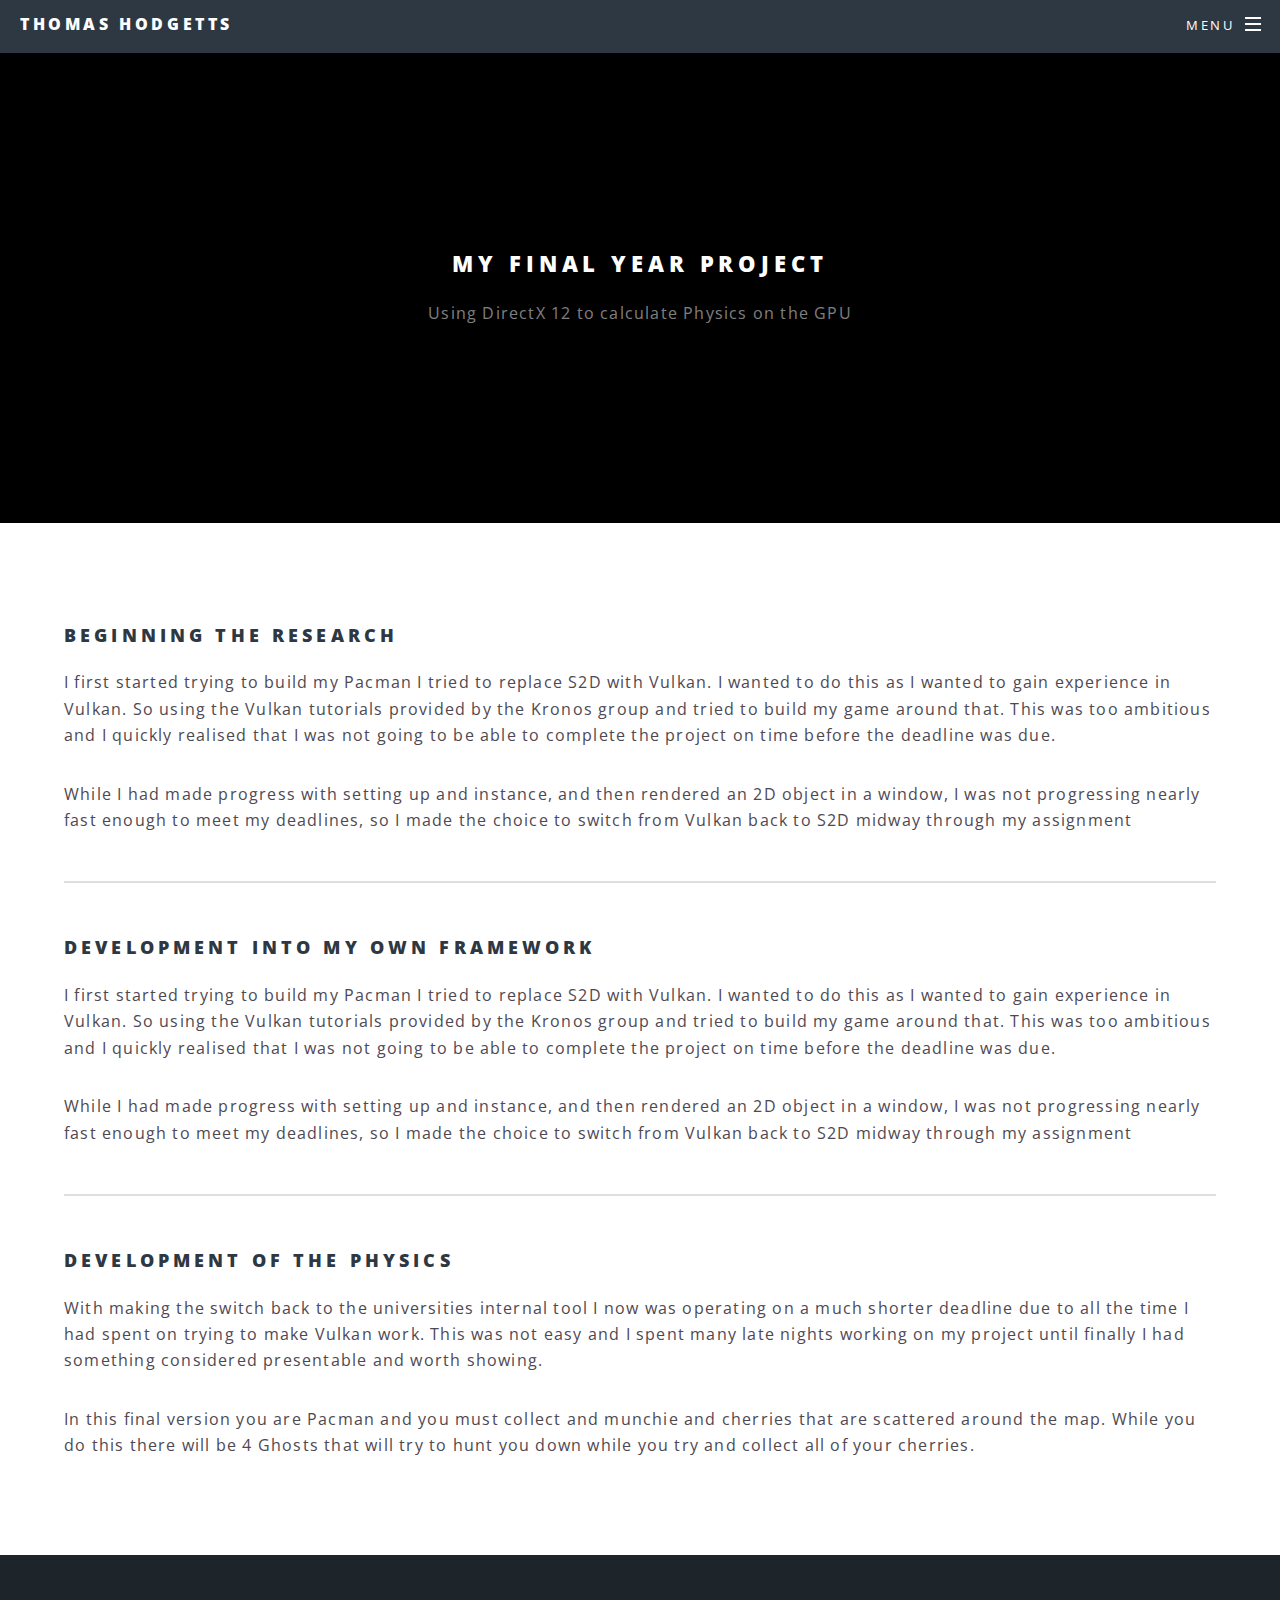
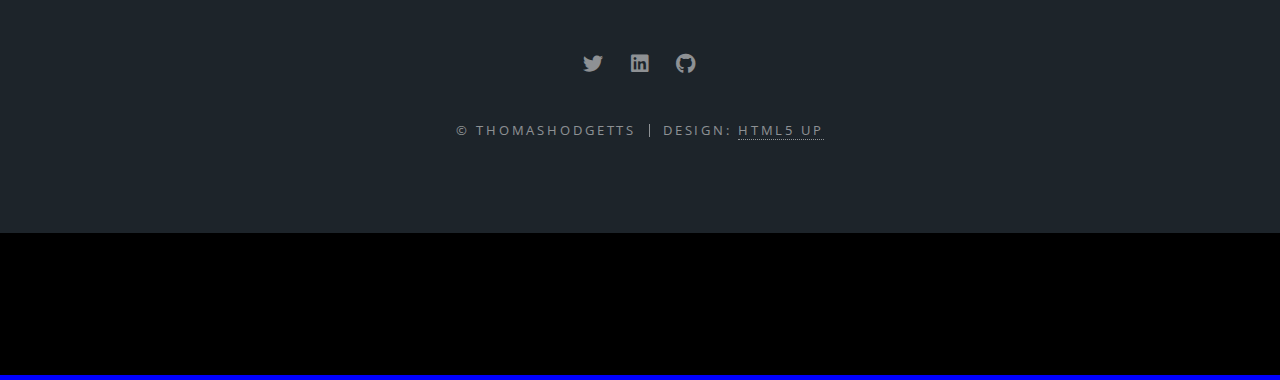
<file: FinalYearProject.html>
<!DOCTYPE HTML>
<!--
	Spectral by HTML5 UP
	html5up.net | @ajlkn
	Free for personal and commercial use under the CCA 3.0 license (html5up.net/license)
-->
<html>
	<head>
		<title>Thomas hodgetts</title>
		<meta charset="utf-8" />
		<meta name="viewport" content="width=device-width, initial-scale=1, user-scalable=no" />
		<link rel="stylesheet" href="assets/css/main.css" />
		<link href="assets/css/pacman.css" rel="stylesheet"/>
		<noscript><link rel="stylesheet" href="assets/css/noscript.css" /></noscript>
	</head>
	<body class="is-preload">

		<!-- Page Wrapper -->
			<div id="page-wrapper">

				<!-- Header -->
				<header id="header">
					<h1><a href="index.html">Thomas Hodgetts</a></h1>
					<nav id="nav">
						<ul>
							<li class="special">
								<a href="#menu" class="menuToggle"><span>Menu</span></a>
								<div id="menu">
									<ul>
										<li><a href="index.html">Home</a></li>
										<li><a href="Framework.html">Direct 3D Frameork</a></li>
										<li><a href="DirectX12Graphics.html">DirectX 12 Graphics</a></li>
										<li><a href="UnityGame.html">Unity Space Shooter</a></li>
										<li><a href="Networking.html">Chat Client and Server</a></li>
										<li><a href="Projects.html">Previous Projects</a></li>
									</ul>
								</div>
							</li>
						</ul>
					</nav>
				</header>

				<!-- Main -->
					<article>
						<header id ="main2">
							<h2>My Final Year Project</h2>
							<p>Using DirectX 12 to calculate Physics on the GPU</p>
						</header>
						<section class="wrapper style5">
							<div class="inner">

								<h3>Beginning the Research</h3>
								<p>I first started trying to build my Pacman I tried to replace S2D with Vulkan. I wanted to do this as I wanted to gain experience in Vulkan. So using the Vulkan tutorials provided by the Kronos group and tried to build my game around that. This was too ambitious and I quickly realised that I was not going to be able to complete the project on time before the deadline was due.</p>
								<p>While I had made progress with setting up and instance, and then rendered an 2D object in a window, I was not progressing nearly fast enough to meet my deadlines, so I made the choice to switch from Vulkan back to S2D midway through my assignment</p>

								<hr />

								<h3>Development Into My Own Framework</h3>
								<p>I first started trying to build my Pacman I tried to replace S2D with Vulkan. I wanted to do this as I wanted to gain experience in Vulkan. So using the Vulkan tutorials provided by the Kronos group and tried to build my game around that. This was too ambitious and I quickly realised that I was not going to be able to complete the project on time before the deadline was due.</p>
								<p>While I had made progress with setting up and instance, and then rendered an 2D object in a window, I was not progressing nearly fast enough to meet my deadlines, so I made the choice to switch from Vulkan back to S2D midway through my assignment</p>

								<hr />

								<h3>Development Of the Physics</h3>
								<p>With making the switch back to the universities internal tool I now was operating on a much shorter deadline due to all the time I had spent on trying to make Vulkan work. This was not easy and I spent many late nights working on my project until finally I had something considered presentable and worth showing.</p>

								<p>In this final version you are Pacman and you must collect and munchie and cherries that are scattered around the map. While you do this there will be 4 Ghosts that will try to hunt you down while you try and collect all of your cherries.</p>


							</div>
						</section>
					</article>

				<!-- Footer -->
				<footer id="footer">
					<ul class="icons">
						<li><a href="https://twitter.com/ThomasHodgetts" class="icon brands fa-twitter"><span class="label">Twitter</span></a></li>
						<li><a href="https://www.linkedin.com/in/thomas-hodgetts-367412195/" class="icon brands fa-linkedin"><span class="label">linkedin</span></a></li>
						<li><a href="https://github.com/Thomas-Hodgetts?tab=repositories" class="icon brands fa-github"><span class="label">linkedin</span></a></li>
					</ul>
					<ul class="copyright">
						<li>&copy; ThomasHodgetts</li><li>Design: <a href="http://html5up.net">HTML5 UP</a></li>
					</ul>
				</footer>

			</div>

		<!-- Scripts -->
			<script src="assets/js/jquery.min.js"></script>
			<script src="assets/js/jquery.scrollex.min.js"></script>
			<script src="assets/js/jquery.scrolly.min.js"></script>
			<script src="assets/js/browser.min.js"></script>
			<script src="assets/js/breakpoints.min.js"></script>
			<script src="assets/js/util.js"></script>
			<script src="assets/js/main.js"></script>

	</body>
</html>
</file>
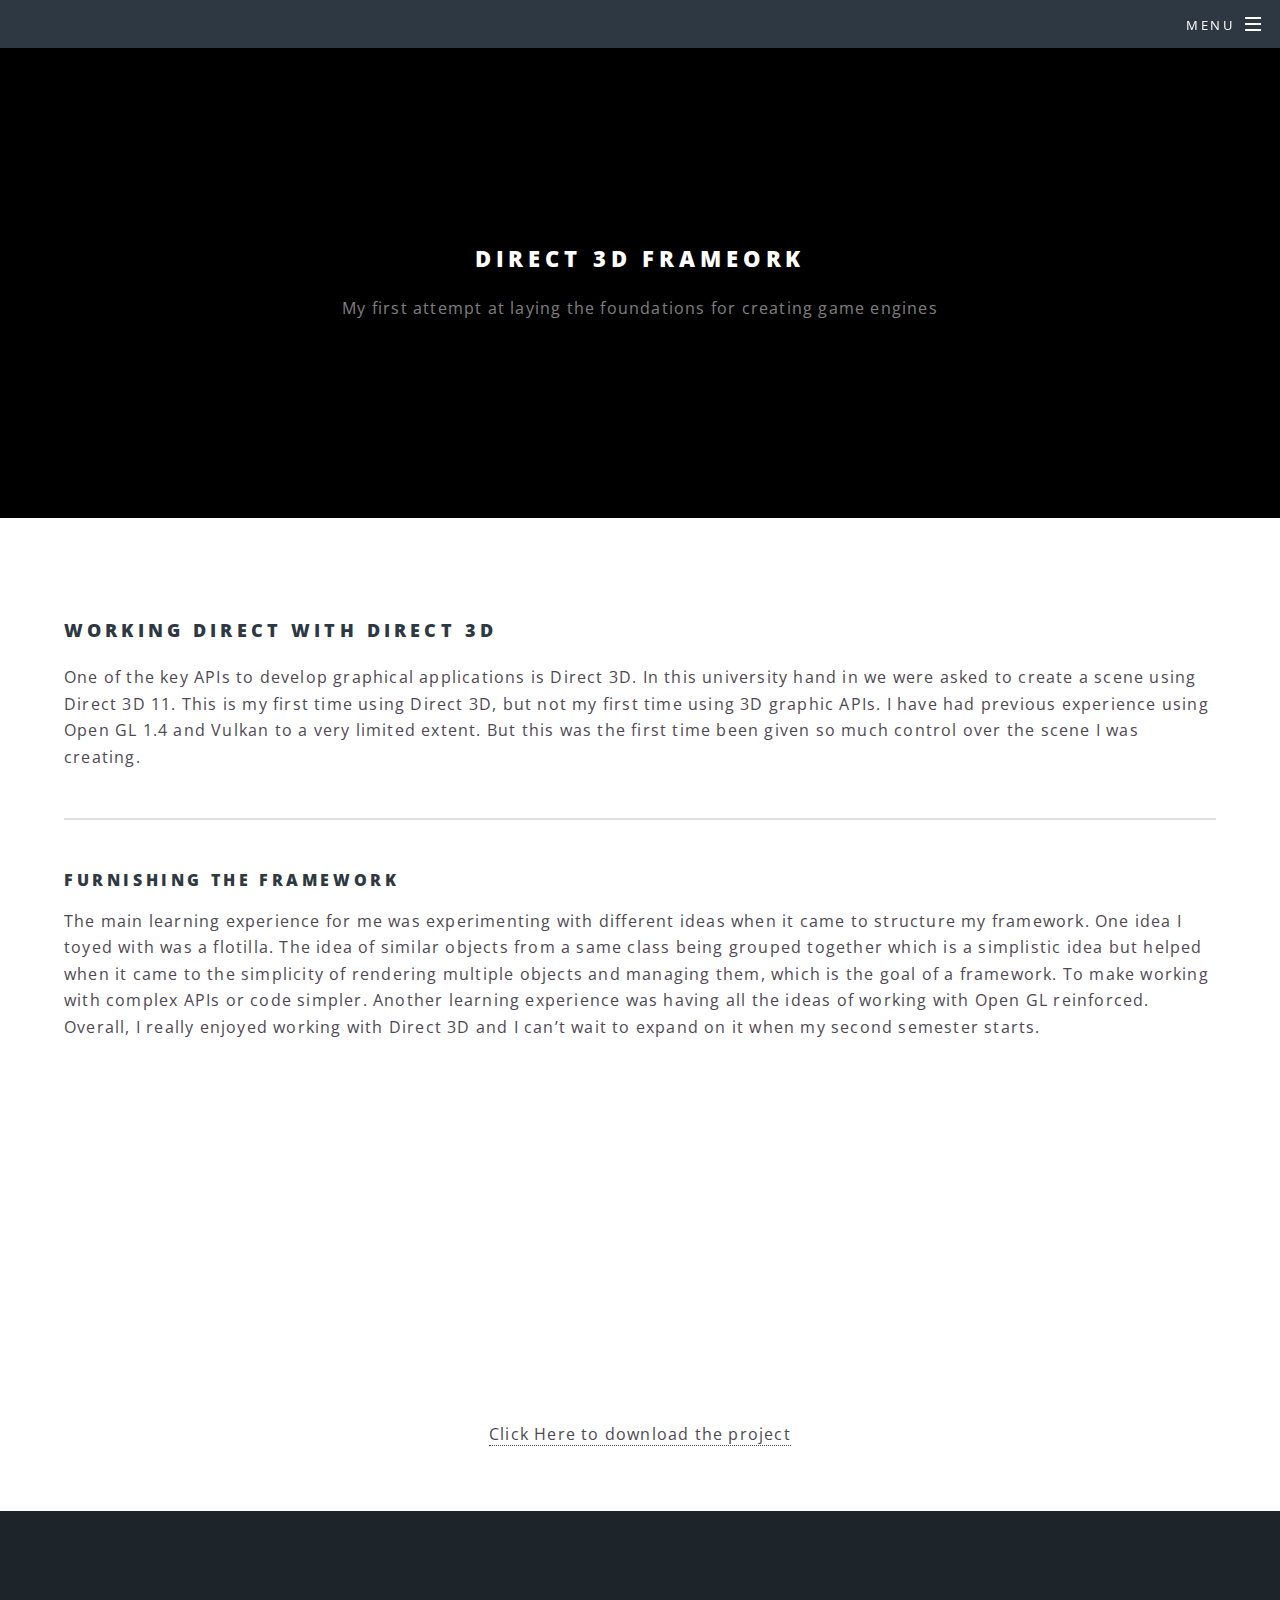
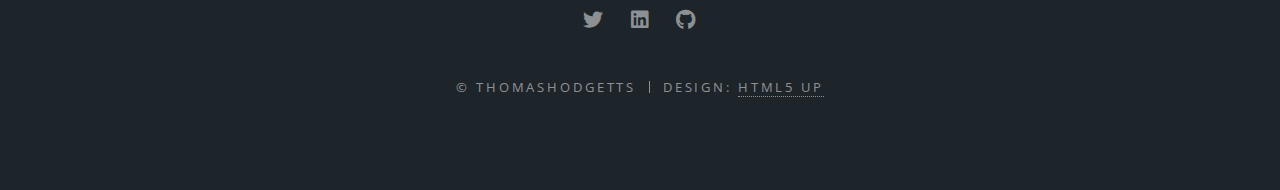
<file: Framework.html>
<!DOCTYPE HTML>
<!--
	Spectral by HTML5 UP
	html5up.net | @ajlkn
	Free for personal and commercial use under the CCA 3.0 license (html5up.net/license)
-->

<style>
.aligncenter {
    text-align: center;
}
</style>

<html>
	<head>
		<title>Direct 3D Framework</title>
		<meta charset="utf-8" />
		<meta name="viewport" content="width=device-width, initial-scale=1, user-scalable=no" />
		<link rel="stylesheet" href="assets/css/main.css" />
		<noscript><link rel="stylesheet" href="assets/css/noscript.css" /></noscript>
	</head>
	<body class="is-preload">

		<!-- Page Wrapper -->
			<div id="page-wrapper">

				<!-- Header -->
				<header id="header" class="alt">
					<h1><a href="index.html">Thomas Hodgetts</h1>
					<nav id="nav">
						<ul>
							<li class="special">
								<a href="#menu" class="menuToggle"><span>Menu</span></a>
								<div id="menu">
									<ul>
										<li><a href="index.html">Home</a></li>
										<li><a href="Masters.html">Vulkan Compute Library</a></li>
										<li><a href="Framework.html">Direct 3D Frameork</a></li>
										<li><a href="DirectX12Graphics.html">DirectX 12 Graphics</a></li>
										<li><a href="UnityGame.html">Unity Space Shooter</a></li>
										<li><a href="Networking.html">Chat Client and Server</a></li>
										<li><a href="Projects.html">Previous Projects</a></li>
									</ul>
								</div>
							</li>
						</ul>
					</nav>
				</header>

				<!-- Main -->
					<article>
						<header id ="main2">
							<h2>Direct 3D Frameork</h2>
							<p>My first attempt at laying the foundations for creating game engines</p>
						</header>
						<section class="wrapper style5">
							<div class="inner">

								<h3>Working Direct with Direct 3D</h3>
								<p>One of the key APIs to develop graphical applications is Direct 3D. In this university hand in we were asked to create a scene using Direct 3D 11. This is my first time using Direct 3D, but not my first time using 3D graphic APIs. I have had previous experience using Open GL 1.4 and Vulkan to a very limited extent. But this was the first time been given so much control over the scene I was creating.</p>
								<hr />

								<h4>Furnishing the framework</h4>
								<p>The main learning experience for me was experimenting with different ideas when it came to structure my framework. One idea I toyed with was a flotilla. The idea of similar objects from a same class being grouped together which is a simplistic idea but helped when it came to the simplicity of rendering multiple objects and managing them, which is the goal of a framework. To make working with complex APIs or code simpler. Another learning experience was having all the ideas of working with Open GL reinforced. Overall, I really enjoyed working with Direct 3D and I can’t wait to expand on it when my second semester starts.</p>
									
					
								<section class="aligncenter" text-align: center;>
									<iframe width="560" height="315" src="https://www.youtube.com/embed/kUM6zaxHbVw" frameborder="0" allow="accelerometer; autoplay; clipboard-write; encrypted-media; gyroscope; picture-in-picture" allowfullscreen></iframe>
									<br></br>
									<a href="https://github.com/Thomas-Hodgetts/Direct3DFramework">Click Here to download the project</a>
								</section>
							</div>
						</section>
					</article>

				<!-- Footer -->
				<footer id="footer">
					<ul class="icons">
						<li><a href="https://twitter.com/ThomasHodgetts" class="icon brands fa-twitter"><span class="label">Twitter</span></a></li>
						<li><a href="https://www.linkedin.com/in/thomas-hodgetts-367412195/" class="icon brands fa-linkedin"><span class="label">linkedin</span></a></li>
						<li><a href="https://github.com/Thomas-Hodgetts?tab=repositories" class="icon brands fa-github"><span class="label">linkedin</span></a></li>
					</ul>
					<ul class="copyright">
						<li>&copy; ThomasHodgetts</li><li>Design: <a href="http://html5up.net">HTML5 UP</a></li>
					</ul>
				</footer>

			</div>

		<!-- Scripts -->
			<script src="assets/js/jquery.min.js"></script>
			<script src="assets/js/jquery.scrollex.min.js"></script>
			<script src="assets/js/jquery.scrolly.min.js"></script>
			<script src="assets/js/browser.min.js"></script>
			<script src="assets/js/breakpoints.min.js"></script>
			<script src="assets/js/util.js"></script>
			<script src="assets/js/main.js"></script>

	</body>
</html>
</file>
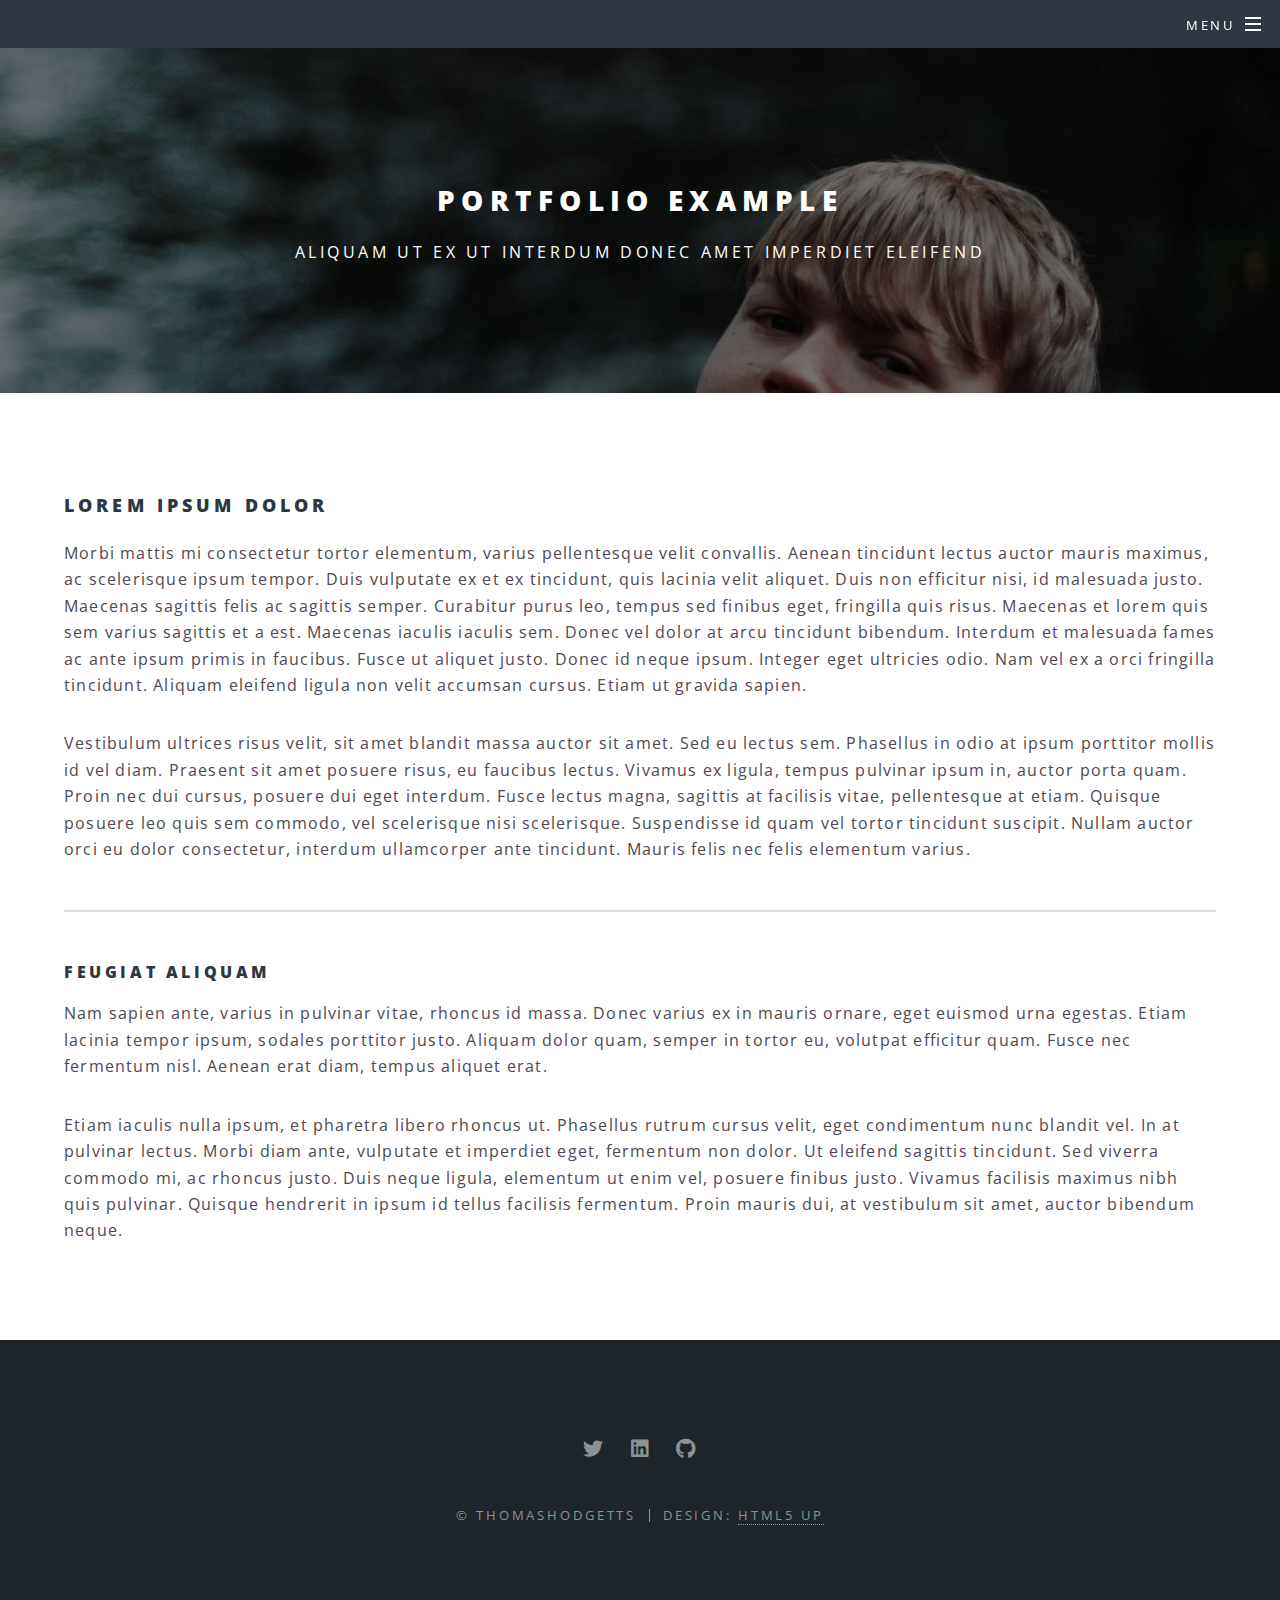
<file: generic.html>
<!DOCTYPE HTML>
<!--
	Spectral by HTML5 UP
	html5up.net | @ajlkn
	Free for personal and commercial use under the CCA 3.0 license (html5up.net/license)
-->
<html>
	<head>
		<title>Thomas hodgetts</title>
		<meta charset="utf-8" />
		<meta name="viewport" content="width=device-width, initial-scale=1, user-scalable=no" />
		<link rel="stylesheet" href="assets/css/main.css" />
		<noscript><link rel="stylesheet" href="assets/css/noscript.css" /></noscript>
	</head>
	<body class="is-preload">

		<!-- Page Wrapper -->
			<div id="page-wrapper">

				<!-- Header -->
				<header id="header" class="alt">
					<h1><a href="index.html">Thomas Hodgetts</h1>
					<nav id="nav">
						<ul>
							<li class="special">
								<a href="#menu" class="menuToggle"><span>Menu</span></a>
								<div id="menu">
									<ul>
										<li><a href="index.html">Home</a></li>
										<li><a href="pfExample1.html">Pacman Using C++ and S2D</a></li>
										<li><a href="	"></a></li>
									</ul>
								</div>
							</li>
						</ul>
					</nav>
				</header>

				<!-- Main -->
					<article id="main">
						<header>
							<h2>Portfolio example</h2>
							<p>Aliquam ut ex ut interdum donec amet imperdiet eleifend</p>
						</header>
						<section class="wrapper style5">
							<div class="inner">

								<h3>Lorem ipsum dolor</h3>
								<p>Morbi mattis mi consectetur tortor elementum, varius pellentesque velit convallis. Aenean tincidunt lectus auctor mauris maximus, ac scelerisque ipsum tempor. Duis vulputate ex et ex tincidunt, quis lacinia velit aliquet. Duis non efficitur nisi, id malesuada justo. Maecenas sagittis felis ac sagittis semper. Curabitur purus leo, tempus sed finibus eget, fringilla quis risus. Maecenas et lorem quis sem varius sagittis et a est. Maecenas iaculis iaculis sem. Donec vel dolor at arcu tincidunt bibendum. Interdum et malesuada fames ac ante ipsum primis in faucibus. Fusce ut aliquet justo. Donec id neque ipsum. Integer eget ultricies odio. Nam vel ex a orci fringilla tincidunt. Aliquam eleifend ligula non velit accumsan cursus. Etiam ut gravida sapien.</p>

								<p>Vestibulum ultrices risus velit, sit amet blandit massa auctor sit amet. Sed eu lectus sem. Phasellus in odio at ipsum porttitor mollis id vel diam. Praesent sit amet posuere risus, eu faucibus lectus. Vivamus ex ligula, tempus pulvinar ipsum in, auctor porta quam. Proin nec dui cursus, posuere dui eget interdum. Fusce lectus magna, sagittis at facilisis vitae, pellentesque at etiam. Quisque posuere leo quis sem commodo, vel scelerisque nisi scelerisque. Suspendisse id quam vel tortor tincidunt suscipit. Nullam auctor orci eu dolor consectetur, interdum ullamcorper ante tincidunt. Mauris felis nec felis elementum varius.</p>

								<hr />

								<h4>Feugiat aliquam</h4>
								<p>Nam sapien ante, varius in pulvinar vitae, rhoncus id massa. Donec varius ex in mauris ornare, eget euismod urna egestas. Etiam lacinia tempor ipsum, sodales porttitor justo. Aliquam dolor quam, semper in tortor eu, volutpat efficitur quam. Fusce nec fermentum nisl. Aenean erat diam, tempus aliquet erat.</p>

								<p>Etiam iaculis nulla ipsum, et pharetra libero rhoncus ut. Phasellus rutrum cursus velit, eget condimentum nunc blandit vel. In at pulvinar lectus. Morbi diam ante, vulputate et imperdiet eget, fermentum non dolor. Ut eleifend sagittis tincidunt. Sed viverra commodo mi, ac rhoncus justo. Duis neque ligula, elementum ut enim vel, posuere finibus justo. Vivamus facilisis maximus nibh quis pulvinar. Quisque hendrerit in ipsum id tellus facilisis fermentum. Proin mauris dui, at vestibulum sit amet, auctor bibendum neque.</p>

							</div>
						</section>
					</article>

				<!-- Footer -->
				<footer id="footer">
					<ul class="icons">
						<li><a href="https://twitter.com/ThomasHodgetts" class="icon brands fa-twitter"><span class="label">Twitter</span></a></li>
						<li><a href="https://www.linkedin.com/in/thomas-hodgetts-367412195/" class="icon brands fa-linkedin"><span class="label">linkedin</span></a></li>
						<li><a href="https://github.com/Thomas-Hodgetts?tab=repositories" class="icon brands fa-github"><span class="label">linkedin</span></a></li>
					</ul>
					<ul class="copyright">
						<li>&copy; ThomasHodgetts</li><li>Design: <a href="http://html5up.net">HTML5 UP</a></li>
					</ul>
				</footer>

			</div>

		<!-- Scripts -->
			<script src="assets/js/jquery.min.js"></script>
			<script src="assets/js/jquery.scrollex.min.js"></script>
			<script src="assets/js/jquery.scrolly.min.js"></script>
			<script src="assets/js/browser.min.js"></script>
			<script src="assets/js/breakpoints.min.js"></script>
			<script src="assets/js/util.js"></script>
			<script src="assets/js/main.js"></script>

	</body>
</html>
</file>
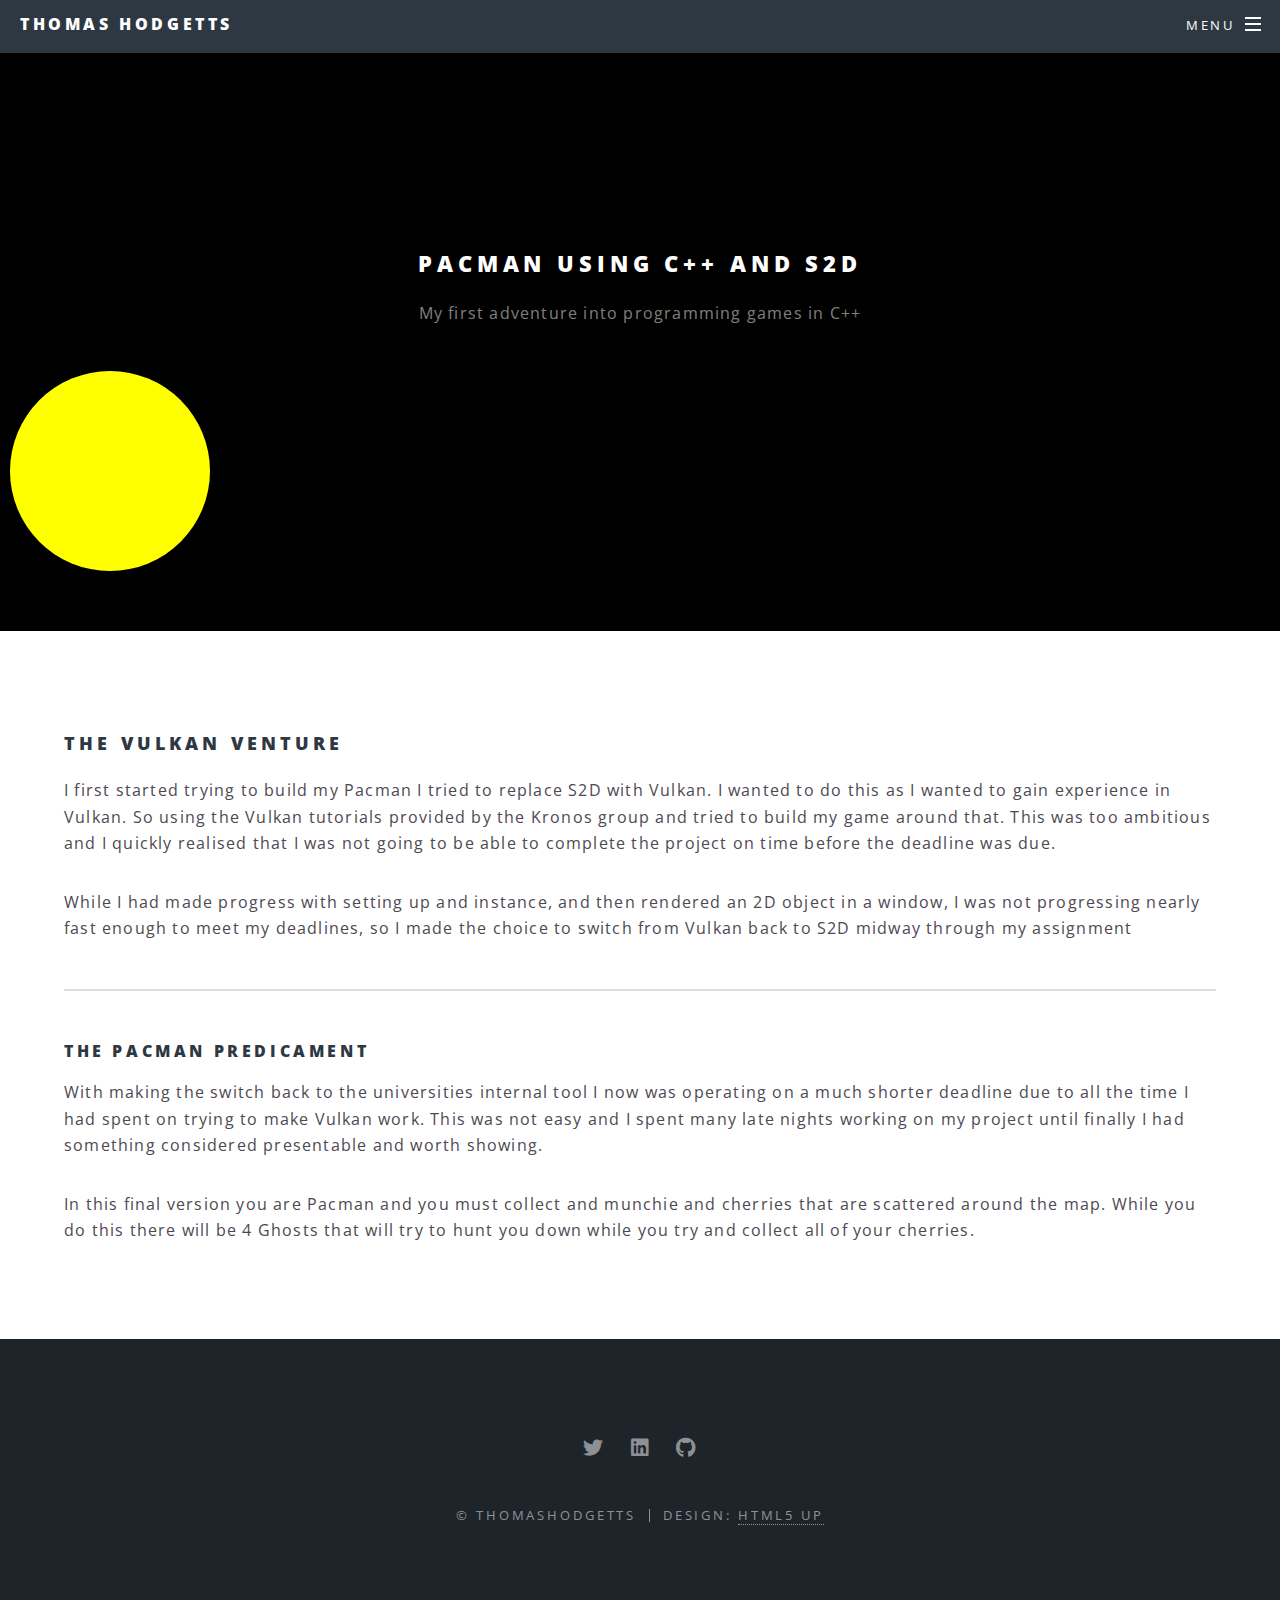
<file: LowLevel.html>
<!DOCTYPE HTML>
<!--
	Spectral by HTML5 UP
	html5up.net | @ajlkn
	Free for personal and commercial use under the CCA 3.0 license (html5up.net/license)
-->
<html>
	<head>
		<title>Thomas hodgetts</title>
		<meta charset="utf-8" />
		<meta name="viewport" content="width=device-width, initial-scale=1, user-scalable=no" />
		<link rel="stylesheet" href="assets/css/main.css" />
		<link href="assets/css/pacman.css" rel="stylesheet"/>
		<noscript><link rel="stylesheet" href="assets/css/noscript.css" /></noscript>
	</head>
	<body class="is-preload">

		<!-- Page Wrapper -->
			<div id="page-wrapper">

				<!-- Header -->
				<header id="header">
					<h1><a href="index.html">Thomas Hodgetts</a></h1>
					<nav id="nav">
						<ul>
							<li class="special">
								<a href="#menu" class="menuToggle"><span>Menu</span></a>
								<div id="menu">
									<ul>
										<li><a href="index.html">Home</a></li>
										<li><a href="Framework.html">Direct 3D Frameork</a></li>
										<li><a href="DirectX12Graphics.html">DirectX 12 Graphics</a></li>
										<li><a href="UnityGame.html">Unity Space Shooter</a></li>
										<li><a href="Networking.html">Chat Client and Server</a></li>
										<li><a href="Projects.html">Previous Projects</a></li>
									</ul>
								</div>
							</li>
						</ul>
					</nav>
				</header>

				<!-- Main -->
					<article>
						<header id ="main2">
							<h2>Pacman Using C++ and S2D</h2>
							<p>My first adventure into programming games in C++</p>

							<!--pacman CSS3-->
								<div class="pacman">
									<div class="pacman-top"></div>
									<div class="pacman-bottom"></div>
									<div class="feed"></div>
								</div>
							<!--pacman CSS3 END-->
						</header>
						<section class="wrapper style5">
							<div class="inner">

								<h3>The Vulkan Venture</h3>
								<p>I first started trying to build my Pacman I tried to replace S2D with Vulkan. I wanted to do this as I wanted to gain experience in Vulkan. So using the Vulkan tutorials provided by the Kronos group and tried to build my game around that. This was too ambitious and I quickly realised that I was not going to be able to complete the project on time before the deadline was due.</p>
								<p>While I had made progress with setting up and instance, and then rendered an 2D object in a window, I was not progressing nearly fast enough to meet my deadlines, so I made the choice to switch from Vulkan back to S2D midway through my assignment</p>

								<hr />

								<h4> The Pacman Predicament</h4>
								<p>With making the switch back to the universities internal tool I now was operating on a much shorter deadline due to all the time I had spent on trying to make Vulkan work. This was not easy and I spent many late nights working on my project until finally I had something considered presentable and worth showing.</p>

								<p>In this final version you are Pacman and you must collect and munchie and cherries that are scattered around the map. While you do this there will be 4 Ghosts that will try to hunt you down while you try and collect all of your cherries.</p>


							</div>
						</section>
					</article>

				<!-- Footer -->
				<footer id="footer">
					<ul class="icons">
						<li><a href="https://twitter.com/ThomasHodgetts" class="icon brands fa-twitter"><span class="label">Twitter</span></a></li>
						<li><a href="https://www.linkedin.com/in/thomas-hodgetts-367412195/" class="icon brands fa-linkedin"><span class="label">linkedin</span></a></li>
						<li><a href="https://github.com/Thomas-Hodgetts?tab=repositories" class="icon brands fa-github"><span class="label">linkedin</span></a></li>
					</ul>
					<ul class="copyright">
						<li>&copy; ThomasHodgetts</li><li>Design: <a href="http://html5up.net">HTML5 UP</a></li>
					</ul>
				</footer>

			</div>

		<!-- Scripts -->
			<script src="assets/js/jquery.min.js"></script>
			<script src="assets/js/jquery.scrollex.min.js"></script>
			<script src="assets/js/jquery.scrolly.min.js"></script>
			<script src="assets/js/browser.min.js"></script>
			<script src="assets/js/breakpoints.min.js"></script>
			<script src="assets/js/util.js"></script>
			<script src="assets/js/main.js"></script>

	</body>
</html>
</file>
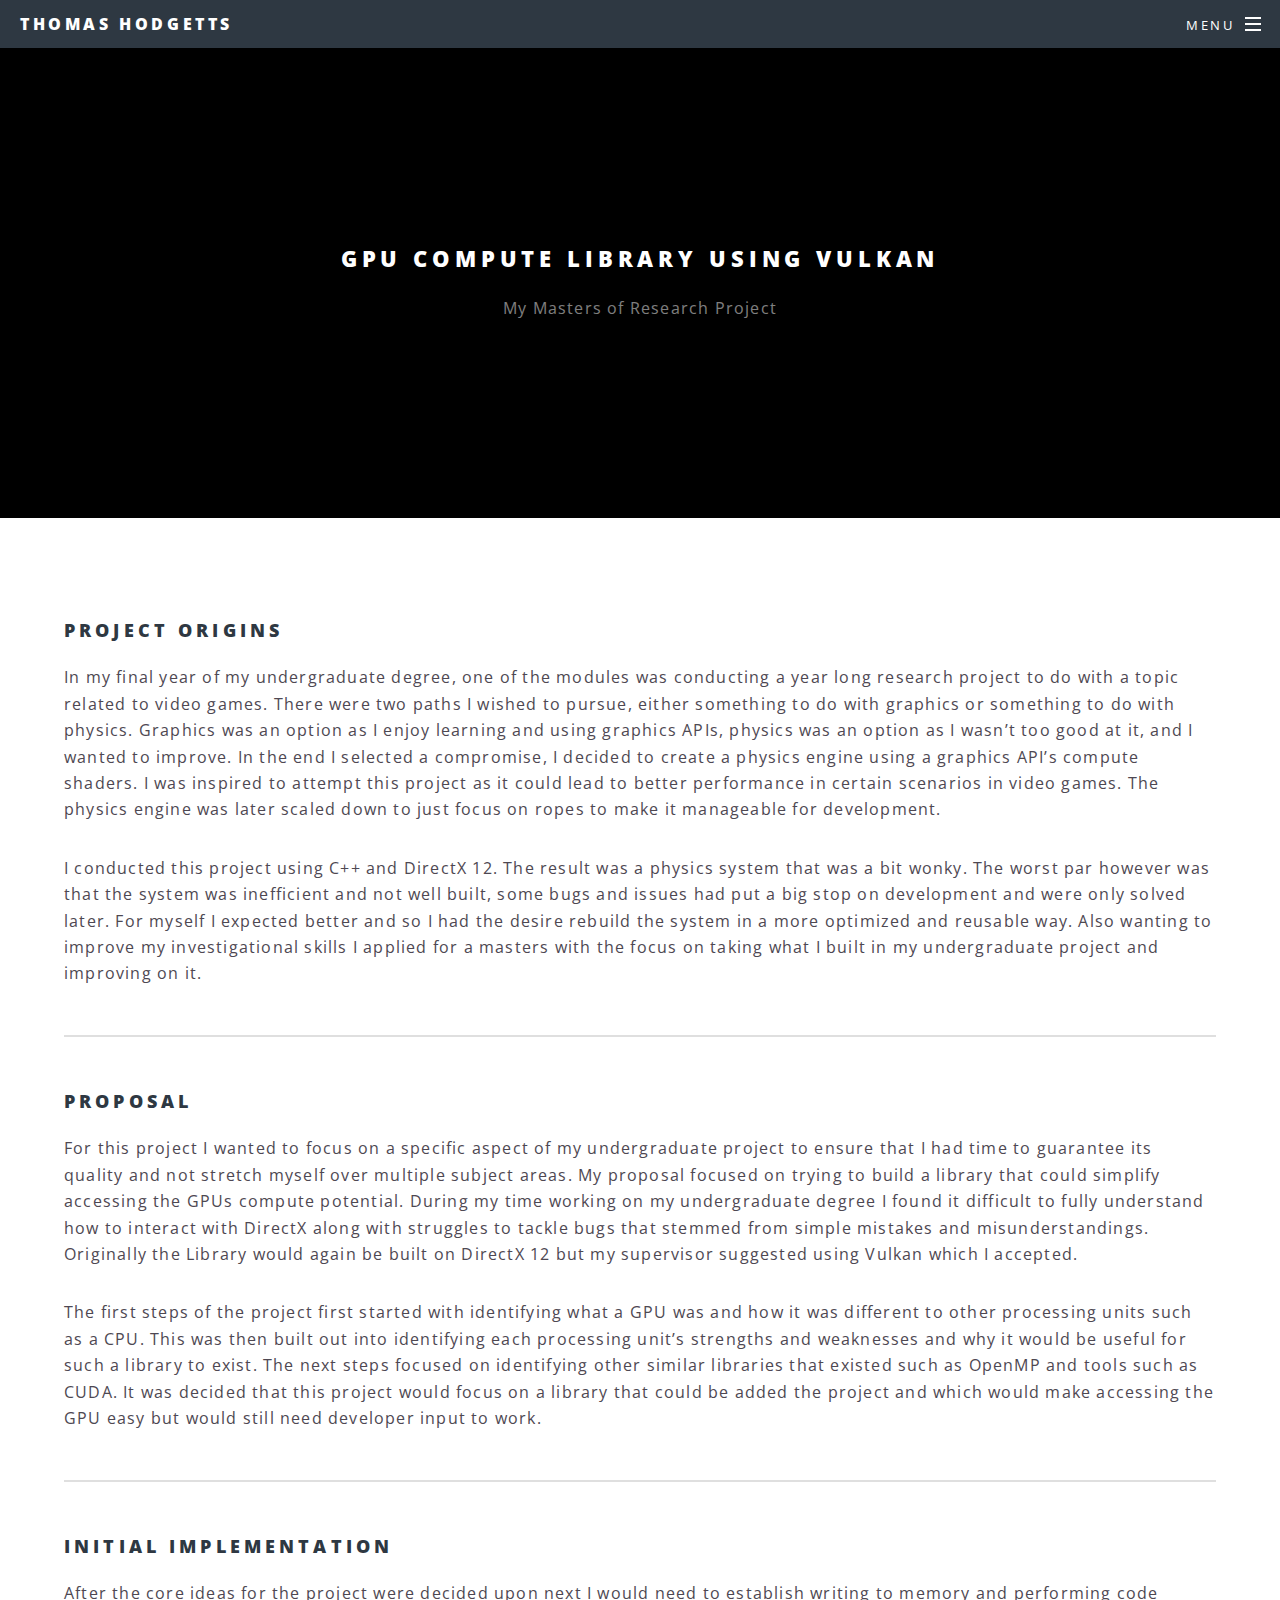
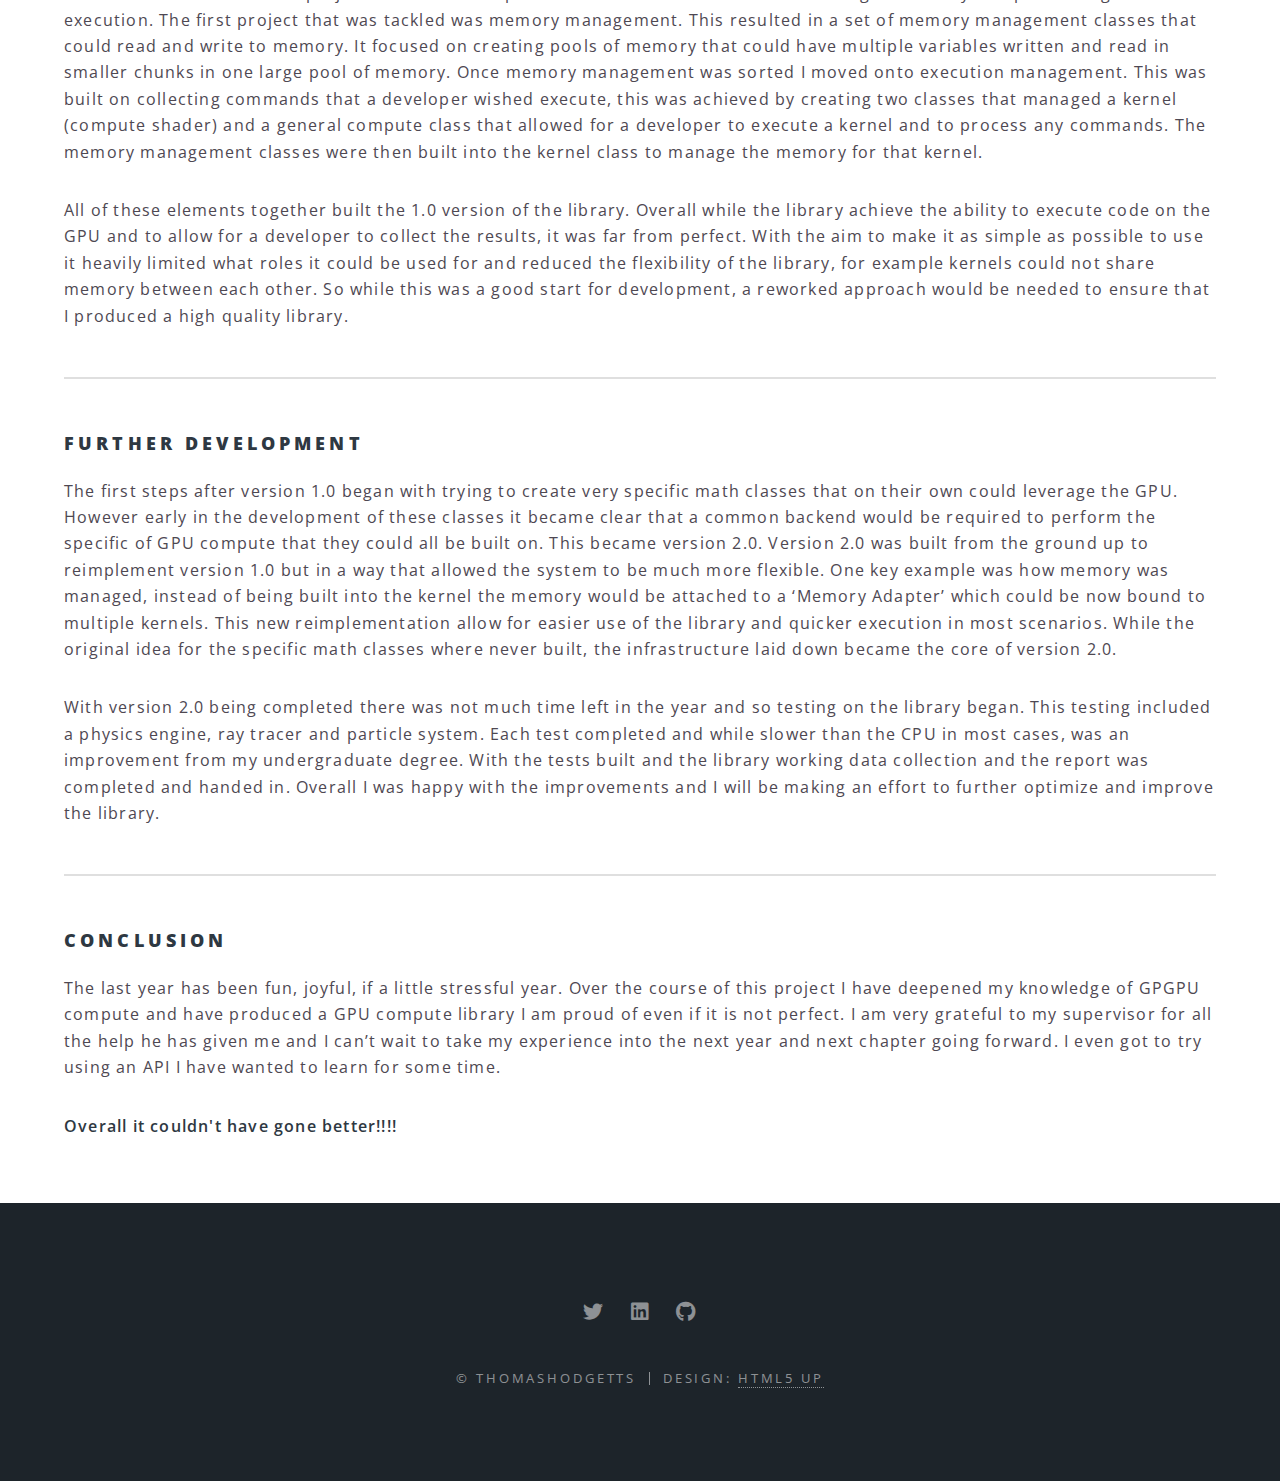
<file: Masters.html>
<!DOCTYPE HTML>
<!--
	Spectral by HTML5 UP
	html5up.net | @ajlkn
	Free for personal and commercial use under the CCA 3.0 license (html5up.net/license)
-->
<html>
	<head>
		<title>Thomas hodgetts</title>
		<meta charset="utf-8" />
		<meta name="viewport" content="width=device-width, initial-scale=1, user-scalable=no" />
		<link rel="stylesheet" href="assets/css/main.css" />
		<noscript><link rel="stylesheet" href="assets/css/noscript.css" /></noscript>
	</head>
	<body class="is-preload">

		<!-- Page Wrapper -->
			<div id="page-wrapper">

				<!-- Header -->
				<header id="header">
					<h1><a href="index.html">Thomas Hodgetts</a></h1>
					<nav id="nav">
						<ul>
							<li class="special">
								<a href="#menu" class="menuToggle"><span>Menu</span></a>
								<div id="menu">
									<ul>
										<li><a href="index.html">Home</a></li>
										<li><a href="Masters.html">Vulkan Compute Library</a></li>
										<li><a href="Framework.html">Direct 3D Frameork</a></li>
										<li><a href="DirectX12Graphics.html">DirectX 12 Graphics</a></li>
										<li><a href="UnityGame.html">Unity Space Shooter</a></li>
										<li><a href="Networking.html">Chat Client and Server</a></li>
										<li><a href="Projects.html">Previous Projects</a></li>
									</ul>
								</div>
							</li>
						</ul>
					</nav>
				</header>

				<!-- Main -->
					<article>
						<header id="main2">
							<h2>GPU Compute Library using Vulkan</h2>
							<p>My Masters of Research Project</p>
						</header>
						<section class="wrapper style5">
							<div class="inner">

								<h3>Project Origins</h3>
								<p>In my final year of my undergraduate degree, one of the modules was conducting a year long research project to do with a topic related to video games. There were two paths I wished to pursue, either something to do with graphics or something to do with physics. Graphics was an option as I enjoy learning and using graphics APIs, physics was an option as I wasn’t too good at it, and I wanted to improve. In the end I selected a compromise, I decided to create a physics engine using a graphics API’s compute shaders. I was inspired to attempt this project as it could lead to better performance in certain scenarios in video games. The physics engine was later scaled down to just focus on ropes to make it manageable for development.</p>
								<p>I conducted this project using C++ and DirectX 12. The result was a physics system that was a bit wonky. The worst par however was that the system was inefficient and not well built, some bugs and issues had put a big stop on development and were only solved later. For myself I expected better and so I had the desire rebuild the system in a more optimized and reusable way. Also wanting to improve my investigational skills I applied for a masters with the focus on taking what I built in my undergraduate project and improving on it.</p>
								<hr />

								<h3>Proposal</h3>
								<p>For this project I wanted to focus on a specific aspect of my undergraduate project to ensure that I had time to guarantee its quality and not stretch myself over multiple subject areas. My proposal focused on trying to build a library that could simplify accessing the GPUs compute potential. During my time working on my undergraduate degree I found it difficult to fully understand how to interact with DirectX along with struggles to tackle bugs that stemmed from simple mistakes and misunderstandings. Originally the Library would again be built on DirectX 12 but my supervisor suggested using Vulkan which I accepted.</p>
								<p>The first steps of the project first started with identifying what a GPU was and how it was different to other processing units such as a CPU. This was then built out into identifying each processing unit’s strengths and weaknesses and why it would be useful for such a library to exist. The next steps focused on identifying other similar libraries that existed such as OpenMP and tools such as CUDA. It was decided that this project would focus on a library that could be added the project and which would make accessing the GPU easy but would still need developer input to work.</p>
								<hr />


								<h3>Initial Implementation</h3>

								<p>After the core ideas for the project were decided upon next I would need to establish writing to memory and performing code execution. The first project that was tackled was memory management. This resulted in a set of memory management classes that could read and write to memory. It focused on creating pools of memory that could have multiple variables written and read in smaller chunks in one large pool of memory. Once memory management was sorted I moved onto execution management. This was built on collecting commands that a developer wished execute, this was achieved by creating two classes that managed a kernel (compute shader) and a general compute class that allowed for a developer to execute a kernel and to process any commands. The memory management classes were then built into the kernel class to manage the memory for that kernel.</p>
								<p>All of these elements together built the 1.0 version of the library. Overall while the library achieve the ability to execute code on the GPU and to allow for a developer to collect the results, it was far from perfect. With the aim to make it as simple as possible to use it heavily limited what roles it could be used for and reduced the flexibility of the library, for example kernels could not share memory between each other. So while this was a good start for development, a reworked approach would be needed to ensure that I produced a high quality library.</p>
								
								<hr />

								<h3>Further Development</h3>
								
								<p>The first steps after version 1.0 began with trying to create very specific math classes that on their own could leverage the GPU. However early in the development of these classes it became clear that a common backend would be required to perform the specific of GPU compute that they could all be built on. This became version 2.0. Version 2.0 was built from the ground up to reimplement version 1.0 but in a way that allowed the system to be much more flexible. One key example was how memory was managed, instead of being built into the kernel the memory would be attached to a ‘Memory Adapter’ which could be now bound to multiple kernels. This new reimplementation allow for easier use of the library and quicker execution in most scenarios. While the original idea for the specific math classes where never built, the infrastructure laid down became the core of version 2.0. </p>
								<p>With version 2.0 being completed there was not much time left in the year and so testing on the library began. This testing included a physics engine, ray tracer and particle system. Each test completed and while slower than the CPU in most cases, was an improvement from my undergraduate degree. With the tests built and the library working data collection and the report was completed and handed in. Overall I was happy with the improvements and I will be making an effort to further optimize and improve the library.</p>
								
								<hr />

								<h3>Conclusion</h3>
								<p>The last year has been fun, joyful, if a little stressful year. Over the course of this project I have deepened my knowledge of GPGPU compute and have produced a GPU compute library I am proud of even if it is not perfect. I am very grateful to my supervisor for all the help he has given me and I can’t wait to take my experience into the next year and next chapter going forward. I even got to try using an API I have wanted to learn for some time.</p>
								<b>Overall it couldn't have gone better!!!!</b>
							</div>
						</section>
					</article>

				<!-- Footer -->
				<footer id="footer">
					<ul class="icons">
						<li><a href="https://twitter.com/ThomasHodgetts" class="icon brands fa-twitter"><span class="label">Twitter</span></a></li>
						<li><a href="https://www.linkedin.com/in/thomas-hodgetts-367412195/" class="icon brands fa-linkedin"><span class="label">linkedin</span></a></li>
						<li><a href="https://github.com/Thomas-Hodgetts?tab=repositories" class="icon brands fa-github"><span class="label">linkedin</span></a></li>
					</ul>
					<ul class="copyright">
						<li>&copy; ThomasHodgetts</li><li>Design: <a href="http://html5up.net">HTML5 UP</a></li>
					</ul>
				</footer>

			</div>

		<!-- Scripts -->
			<script src="assets/js/jquery.min.js"></script>
			<script src="assets/js/jquery.scrollex.min.js"></script>
			<script src="assets/js/jquery.scrolly.min.js"></script>
			<script src="assets/js/browser.min.js"></script>
			<script src="assets/js/breakpoints.min.js"></script>
			<script src="assets/js/util.js"></script>
			<script src="assets/js/main.js"></script>

	</body>
</html>
</file>
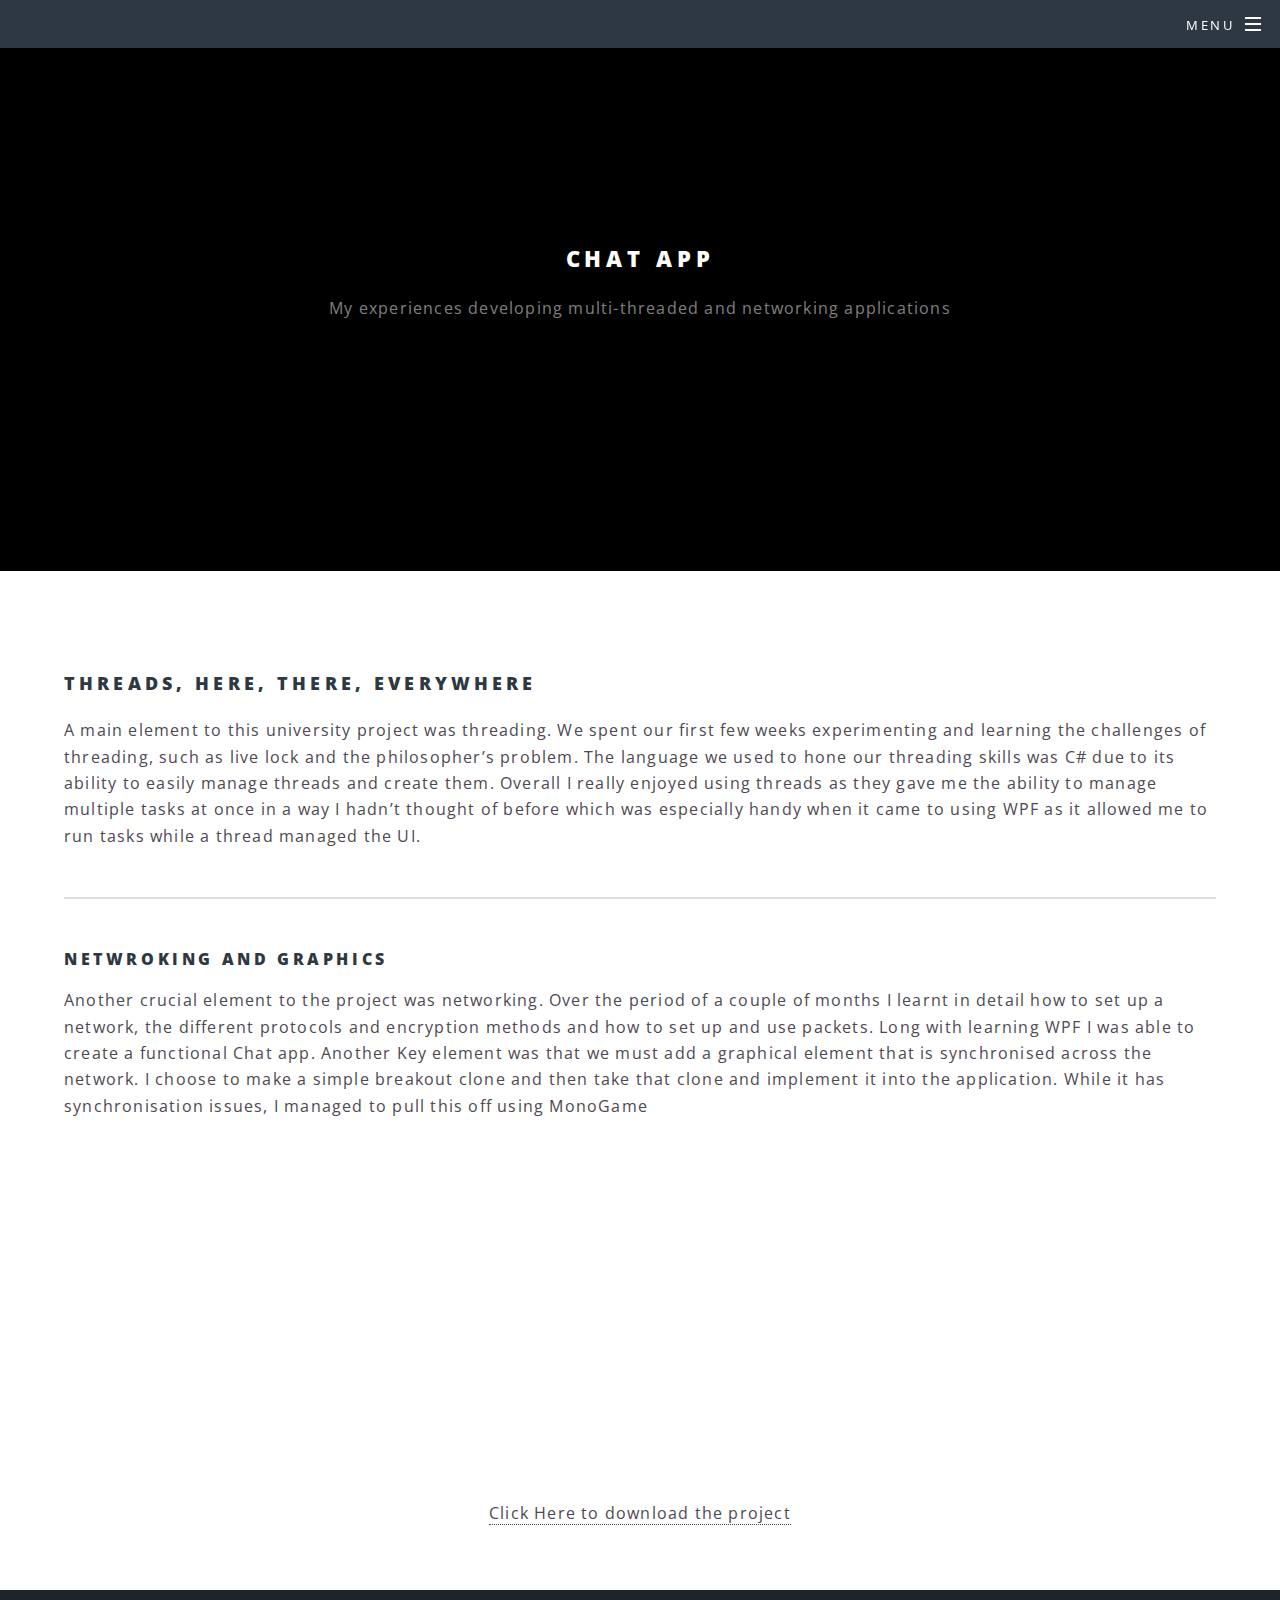
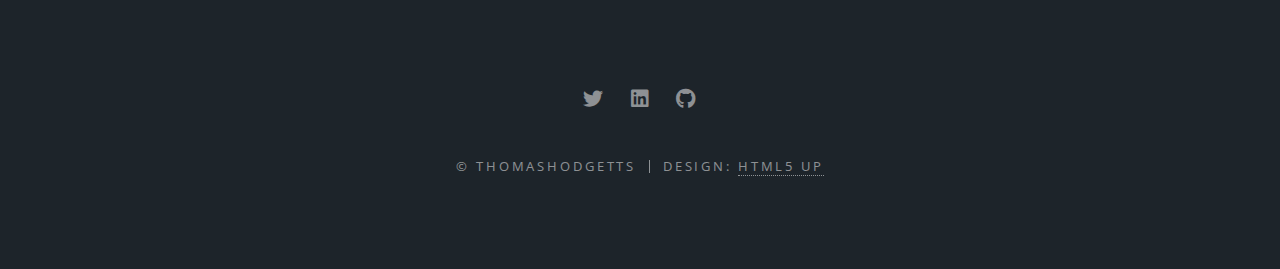
<file: Networking.html>
<!DOCTYPE HTML>
<!--
	Spectral by HTML5 UP
	html5up.net | @ajlkn
	Free for personal and commercial use under the CCA 3.0 license (html5up.net/license)
-->
<style>
.aligncenter {
    text-align: center;
}
</style>


<html>
	<head>
		<title>Chat App</title>
		<meta charset="utf-8" />
		<meta name="viewport" content="width=device-width, initial-scale=1, user-scalable=no" />
		<link rel="stylesheet" href="assets/css/main.css" />
		<noscript><link rel="stylesheet" href="assets/css/noscript.css" /></noscript>
	</head>
	<body class="is-preload">

		<!-- Page Wrapper -->
			<div id="page-wrapper">

				<!-- Header -->
				<header id="header" class="alt">
					<h1><a href="index.html">Thomas Hodgetts</h1>
					<nav id="nav">
						<ul>
							<li class="special">
								<a href="#menu" class="menuToggle"><span>Menu</span></a>
								<div id="menu">
									<ul>
										<li><a href="index.html">Home</a></li>
										<li><a href="Masters.html">Vulkan Compute Library</a></li>
										<li><a href="Framework.html">Direct 3D Frameork</a></li>
										<li><a href="DirectX12Graphics.html">DirectX 12 Graphics</a></li>
										<li><a href="UnityGame.html">Unity Space Shooter</a></li>
										<li><a href="Networking.html">Chat Client and Server</a></li>
										<li><a href="Projects.html">Previous Projects</a></li>
									</ul>
								</div>
							</li>
						</ul>
					</nav>
				</header>

				<!-- Main -->
					<article>
						<header  id="main2">
							<h2>Chat App</h2>
							<p>My experiences developing multi-threaded and networking applications</p>
							<br></br>
						</header>
						<section class="wrapper style5">
							<div class="inner">

								<h3>Threads, here, there, everywhere</h3>
								<p>A main element to this university project was threading. We spent our first few weeks experimenting and learning the challenges of threading, such as live lock and the philosopher’s problem. The language we used to hone our threading skills was C# due to its ability to easily manage threads and create them. Overall I really enjoyed using threads as they gave me the ability to manage multiple tasks at once in a way I hadn’t thought of before which was especially handy when it came to using WPF as it allowed me to run tasks while a thread managed the UI.</p>
								<hr />

								<h4>Netwroking and Graphics</h4>
								<p>Another crucial element to the project was networking. Over the period of a couple of months I learnt in detail how to set up a network, the different protocols and encryption methods and how to set up and use packets. Long with learning WPF I was able to create a functional Chat app.  Another Key element was that we must add a graphical element that is synchronised across the network. I choose to make a simple breakout clone and then take that clone and implement it into the application. While it has synchronisation issues, I managed to pull this off using MonoGame</p>
								<section class="aligncenter">
									<iframe width="560" height="315" src="https://www.youtube-nocookie.com/embed/W8ZKj6JpFSY" frameborder="0" allow="accelerometer; autoplay; clipboard-write; encrypted-media; gyroscope; picture-in-picture" allowfullscreen></iframe>
									<br></br>
									<a href="https://github.com/Thomas-Hodgetts/ChatApp">Click Here to download the project</a>
								</section>
								

							</div>
						</section>
					</article>

				<!-- Footer -->
				<footer id="footer">
					<ul class="icons">
						<li><a href="https://twitter.com/ThomasHodgetts" class="icon brands fa-twitter"><span class="label">Twitter</span></a></li>
						<li><a href="https://www.linkedin.com/in/thomas-hodgetts-367412195/" class="icon brands fa-linkedin"><span class="label">linkedin</span></a></li>
						<li><a href="https://github.com/Thomas-Hodgetts?tab=repositories" class="icon brands fa-github"><span class="label">linkedin</span></a></li>
					</ul>
					<ul class="copyright">
						<li>&copy; ThomasHodgetts</li><li>Design: <a href="http://html5up.net">HTML5 UP</a></li>
					</ul>
				</footer>

			</div>

		<!-- Scripts -->
			<script src="assets/js/jquery.min.js"></script>
			<script src="assets/js/jquery.scrollex.min.js"></script>
			<script src="assets/js/jquery.scrolly.min.js"></script>
			<script src="assets/js/browser.min.js"></script>
			<script src="assets/js/breakpoints.min.js"></script>
			<script src="assets/js/util.js"></script>
			<script src="assets/js/main.js"></script>

	</body>
</html>
</file>
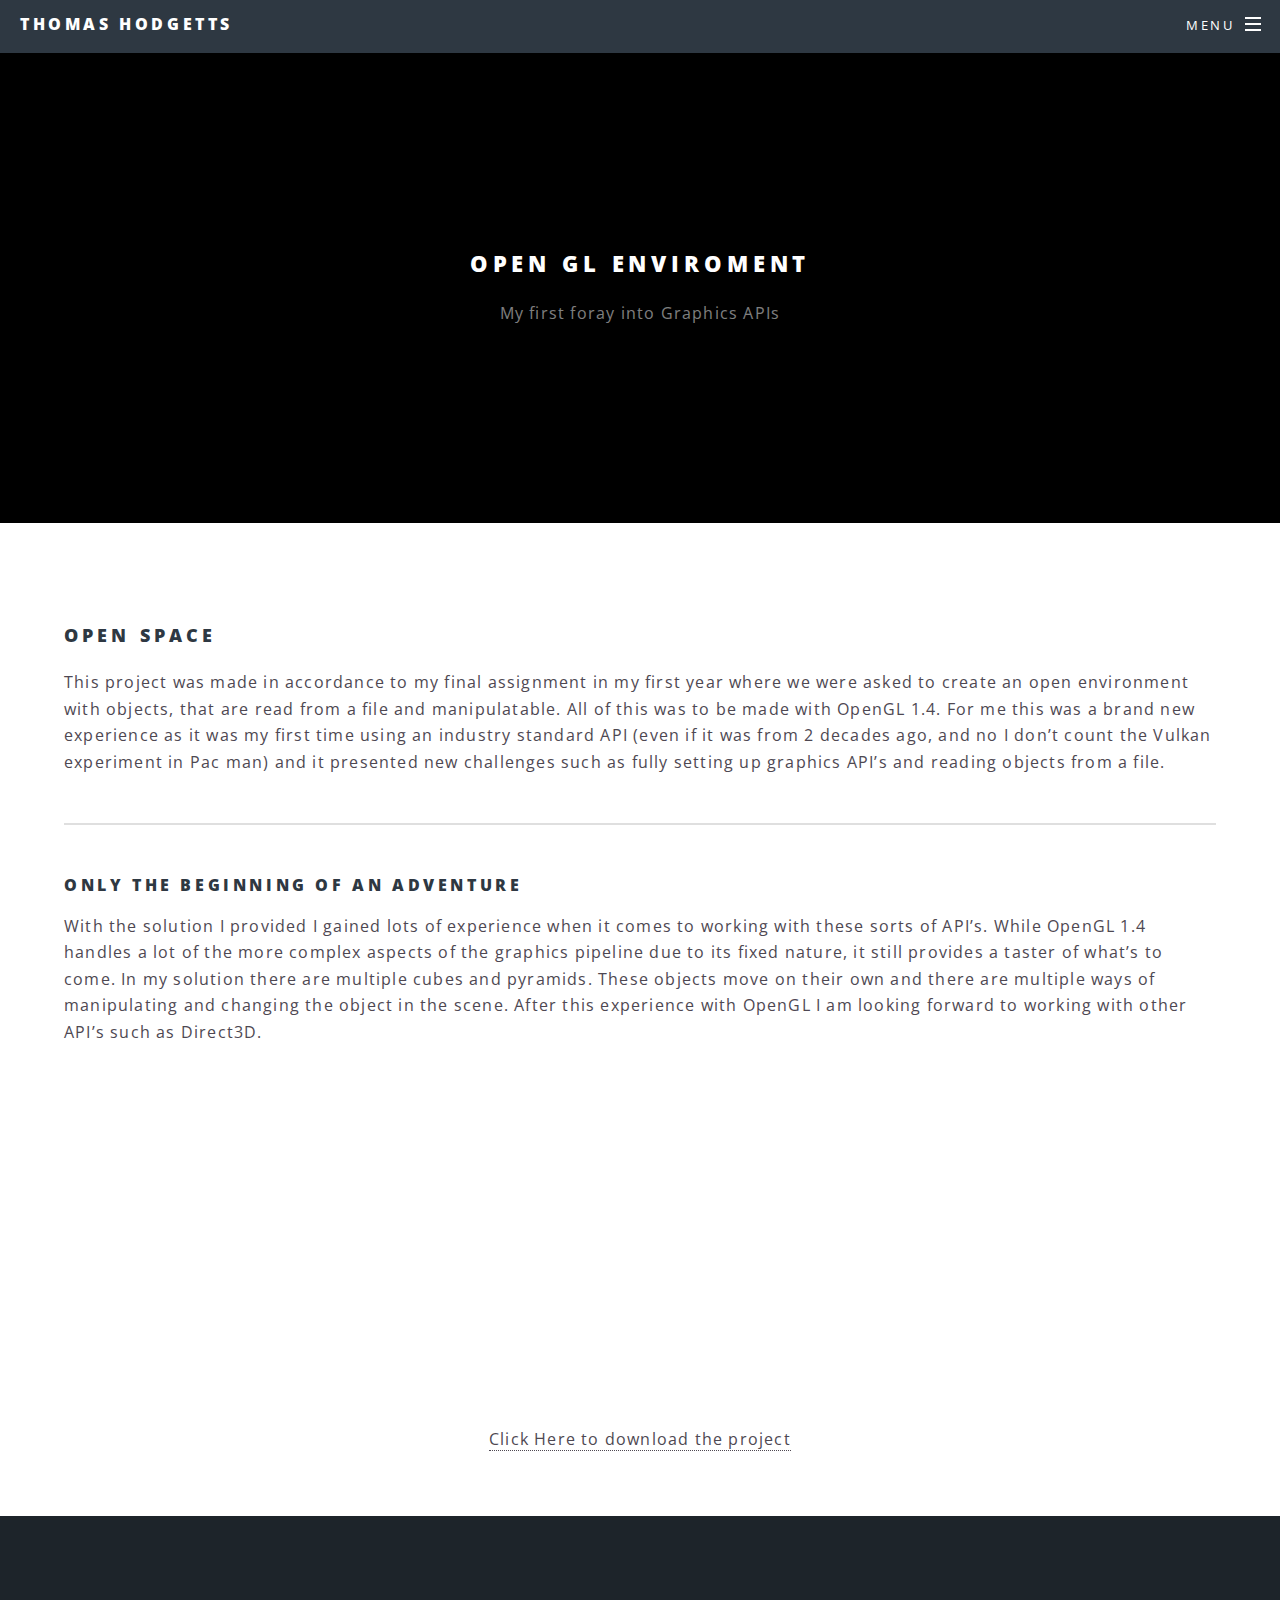
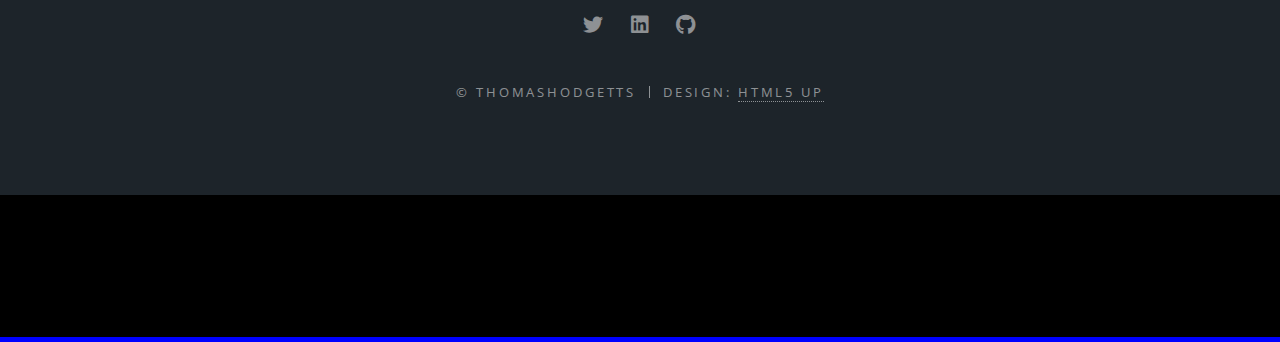
<file: OpenGL.html>
<!DOCTYPE HTML>
<!--
	Spectral by HTML5 UP
	html5up.net | @ajlkn
	Free for personal and commercial use under the CCA 3.0 license (html5up.net/license)
-->
<style>
.aligncenter {
    text-align: center;
}
</style>

<html>
	<head>
		<title>Open GL Enviroment</title>
		<meta charset="utf-8" />
		<meta name="viewport" content="width=device-width, initial-scale=1, user-scalable=no" />
		<link rel="stylesheet" href="assets/css/main.css" />
		<link href="assets/css/pacman.css" rel="stylesheet"/>
		<noscript><link rel="stylesheet" href="assets/css/noscript.css" /></noscript>
	</head>
	<body class="is-preload">

		<!-- Page Wrapper -->
			<div id="page-wrapper">

				<!-- Header -->
				<header id="header">
					<h1><a href="index.html">Thomas Hodgetts</a></h1>
					<nav id="nav">
						<ul>
							<li class="special">
								<a href="#menu" class="menuToggle"><span>Menu</span></a>
								<div id="menu">
									<ul>
										<li><a href="index.html">Home</a></li>
										<li><a href="Masters.html">Vulkan Compute Library</a></li>
										<li><a href="Framework.html">Direct 3D Frameork</a></li>
										<li><a href="DirectX12Graphics.html">DirectX 12 Graphics</a></li>
										<li><a href="UnityGame.html">Unity Space Shooter</a></li>
										<li><a href="Networking.html">Chat Client and Server</a></li>
										<li><a href="Projects.html">Previous Projects</a></li>
									</ul>
								</div>
							</li>
						</ul>
					</nav>
				</header>

				<!-- Main -->
					<article>
						<header id ="main2">
							<h2>Open GL Enviroment</h2>
							<p>My first foray into Graphics APIs</p>
						</header>
						<section class="wrapper style5">
							<div class="inner">

								<h3>Open Space</h3>
								<p>This project was made in accordance to my final assignment in my first year where we were asked to create an open environment with objects, that are read from a file and manipulatable. All of this was to be made with OpenGL 1.4. For me this was a brand new experience as it was my first time using an industry standard API (even if it was from 2 decades ago, and no I don’t count the Vulkan experiment in Pac man) and it presented new challenges such as fully setting up graphics API’s and reading objects from a file. </p>

								<hr />

								<h4>Only the Beginning of an Adventure</h4>
								<p>With the solution I provided I gained lots of experience when it comes to working with these sorts of API’s. While OpenGL 1.4 handles a lot of the more complex aspects of the graphics pipeline due to its fixed nature, it still provides a taster of what’s to come. In my solution there are multiple cubes and pyramids. These objects move on their own and there are multiple ways of manipulating and changing the object in the scene. After this experience with OpenGL I am looking forward to working with other API’s such as Direct3D.</p>
								<section class="aligncenter">
									<iframe width="560" height="315" src="https://www.youtube-nocookie.com/embed/G2deDdH5mdc" frameborder="0" allow="accelerometer; autoplay; clipboard-write; encrypted-media; gyroscope; picture-in-picture" allowfullscreen></iframe>
									<br></br>
									<a href="https://github.com/Thomas-Hodgetts/Y1-Foggs-OpenGL-Eviroment">Click Here to download the project</a>
								</section>
								
							</div>
						</section>
					</article>

				<!-- Footer -->
				<footer id="footer">
					<ul class="icons">
						<li><a href="https://twitter.com/ThomasHodgetts" class="icon brands fa-twitter"><span class="label">Twitter</span></a></li>
						<li><a href="https://www.linkedin.com/in/thomas-hodgetts-367412195/" class="icon brands fa-linkedin"><span class="label">linkedin</span></a></li>
						<li><a href="https://github.com/Thomas-Hodgetts?tab=repositories" class="icon brands fa-github"><span class="label">linkedin</span></a></li>
					</ul>
					<ul class="copyright">
						<li>&copy; ThomasHodgetts</li><li>Design: <a href="http://html5up.net">HTML5 UP</a></li>
					</ul>
				</footer>

			</div>

		<!-- Scripts -->
			<script src="assets/js/jquery.min.js"></script>
			<script src="assets/js/jquery.scrollex.min.js"></script>
			<script src="assets/js/jquery.scrolly.min.js"></script>
			<script src="assets/js/browser.min.js"></script>
			<script src="assets/js/breakpoints.min.js"></script>
			<script src="assets/js/util.js"></script>
			<script src="assets/js/main.js"></script>

	</body>
</html>
</file>
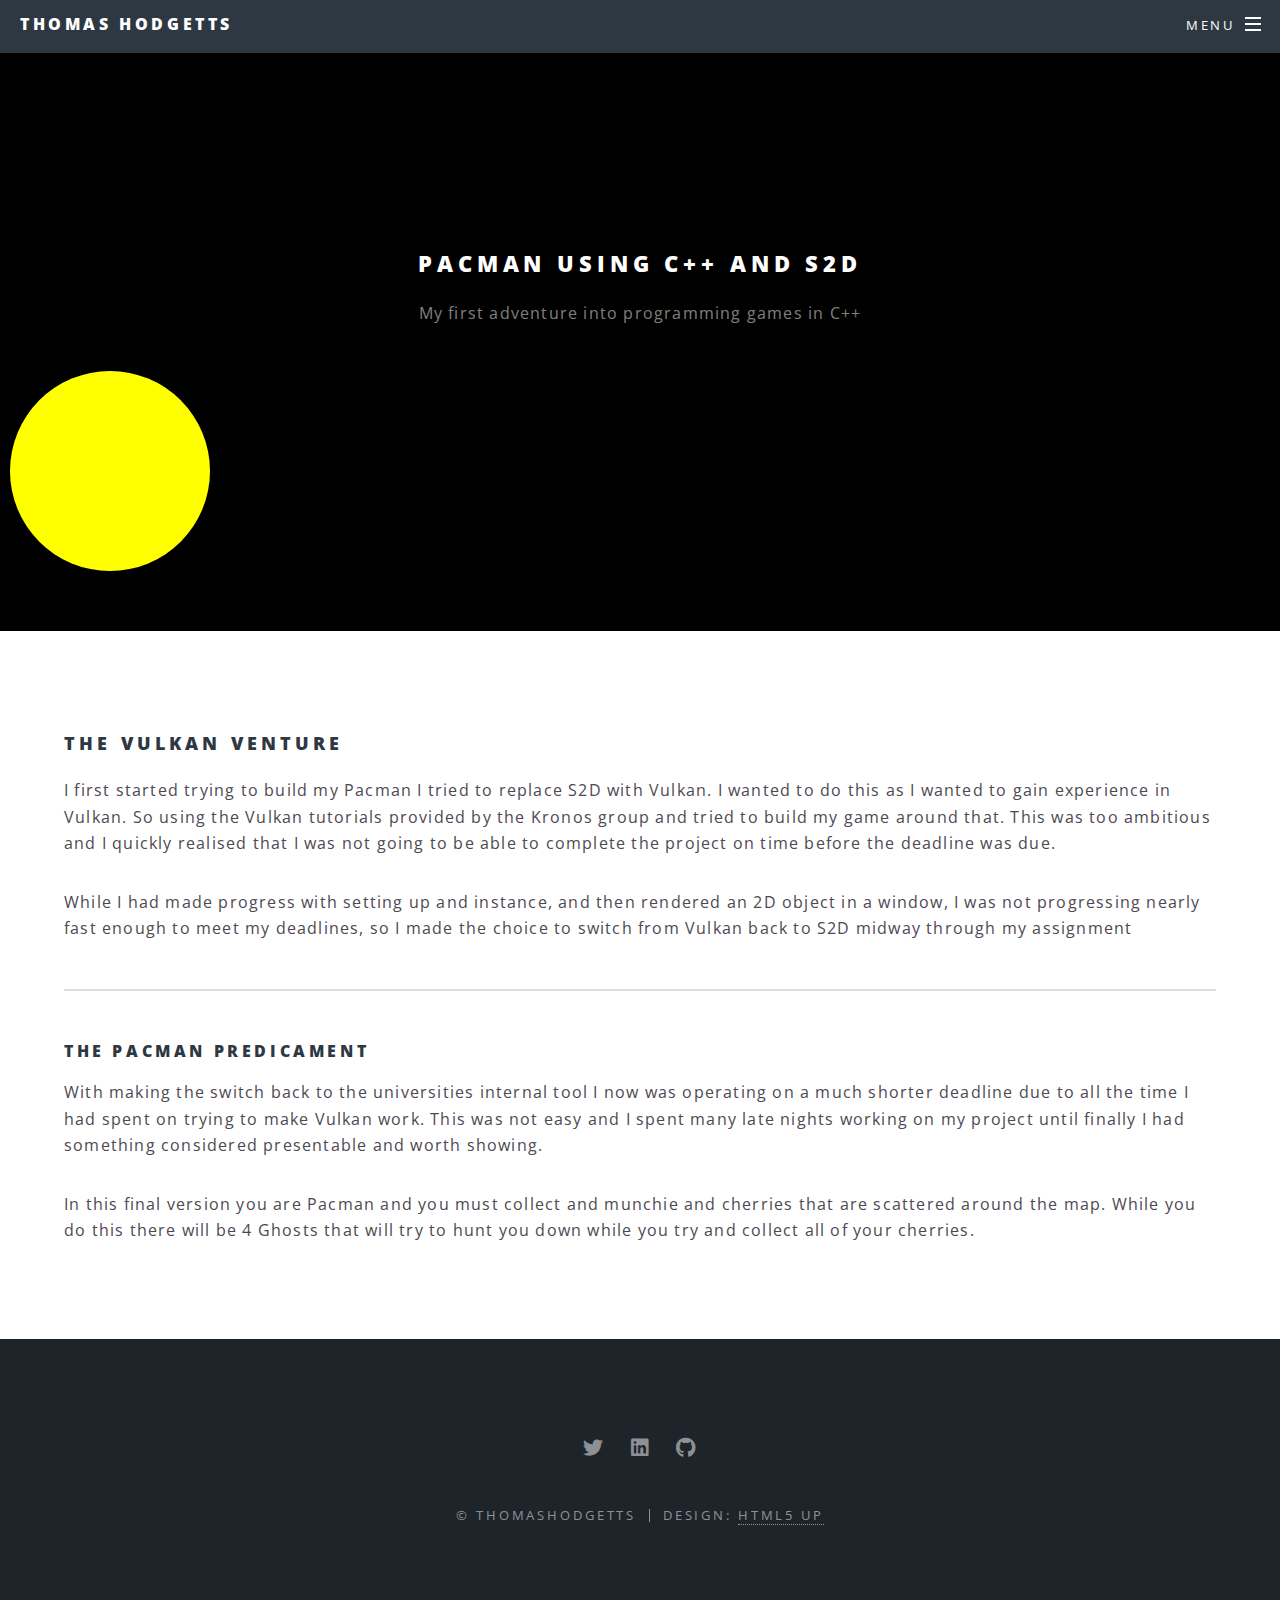
<file: pfExample1.html>
<!DOCTYPE HTML>
<!--
	Spectral by HTML5 UP
	html5up.net | @ajlkn
	Free for personal and commercial use under the CCA 3.0 license (html5up.net/license)
-->
<html>
	<head>
		<title>Thomas hodgetts</title>
		<meta charset="utf-8" />
		<meta name="viewport" content="width=device-width, initial-scale=1, user-scalable=no" />
		<link rel="stylesheet" href="assets/css/main.css" />
		<link href="assets/css/pacman.css" rel="stylesheet"/>
		<noscript><link rel="stylesheet" href="assets/css/noscript.css" /></noscript>
	</head>
	<body class="is-preload">

		<!-- Page Wrapper -->
			<div id="page-wrapper">

				<!-- Header -->
				<header id="header">
					<h1><a href="index.html">Thomas Hodgetts</a></h1>
					<nav id="nav">
						<ul>
							<li class="special">
								<a href="#menu" class="menuToggle"><span>Menu</span></a>
								<div id="menu">
									<ul>
										<li><a href="index.html">Home</a></li>
										<li><a href="Masters.html">Vulkan Compute Library</a></li>
										<li><a href="Framework.html">Direct 3D Frameork</a></li>
										<li><a href="DirectX12Graphics.html">DirectX 12 Graphics</a></li>
										<li><a href="UnityGame.html">Unity Space Shooter</a></li>
										<li><a href="Networking.html">Chat Client and Server</a></li>
										<li><a href="Projects.html">Previous Projects</a></li>
									</ul>
								</div>
							</li>
						</ul>
					</nav>
				</header>

				<!-- Main -->
					<article>
						<header id ="main2">
							<h2>Pacman Using C++ and S2D</h2>
							<p>My first adventure into programming games in C++</p>

							<!--pacman CSS3-->
								<div class="pacman">
									<div class="pacman-top"></div>
									<div class="pacman-bottom"></div>
									<div class="feed"></div>
								</div>
							<!--pacman CSS3 END-->
						</header>
						<section class="wrapper style5">
							<div class="inner">

								<h3>The Vulkan Venture</h3>
								<p>I first started trying to build my Pacman I tried to replace S2D with Vulkan. I wanted to do this as I wanted to gain experience in Vulkan. So using the Vulkan tutorials provided by the Kronos group and tried to build my game around that. This was too ambitious and I quickly realised that I was not going to be able to complete the project on time before the deadline was due.</p>
								<p>While I had made progress with setting up and instance, and then rendered an 2D object in a window, I was not progressing nearly fast enough to meet my deadlines, so I made the choice to switch from Vulkan back to S2D midway through my assignment</p>

								<hr />

								<h4> The Pacman Predicament</h4>
								<p>With making the switch back to the universities internal tool I now was operating on a much shorter deadline due to all the time I had spent on trying to make Vulkan work. This was not easy and I spent many late nights working on my project until finally I had something considered presentable and worth showing.</p>

								<p>In this final version you are Pacman and you must collect and munchie and cherries that are scattered around the map. While you do this there will be 4 Ghosts that will try to hunt you down while you try and collect all of your cherries.</p>


							</div>
						</section>
					</article>

				<!-- Footer -->
				<footer id="footer">
					<ul class="icons">
						<li><a href="https://twitter.com/ThomasHodgetts" class="icon brands fa-twitter"><span class="label">Twitter</span></a></li>
						<li><a href="https://www.linkedin.com/in/thomas-hodgetts-367412195/" class="icon brands fa-linkedin"><span class="label">linkedin</span></a></li>
						<li><a href="https://github.com/Thomas-Hodgetts?tab=repositories" class="icon brands fa-github"><span class="label">linkedin</span></a></li>
					</ul>
					<ul class="copyright">
						<li>&copy; ThomasHodgetts</li><li>Design: <a href="http://html5up.net">HTML5 UP</a></li>
					</ul>
				</footer>

			</div>

		<!-- Scripts -->
			<script src="assets/js/jquery.min.js"></script>
			<script src="assets/js/jquery.scrollex.min.js"></script>
			<script src="assets/js/jquery.scrolly.min.js"></script>
			<script src="assets/js/browser.min.js"></script>
			<script src="assets/js/breakpoints.min.js"></script>
			<script src="assets/js/util.js"></script>
			<script src="assets/js/main.js"></script>

	</body>
</html>
</file>
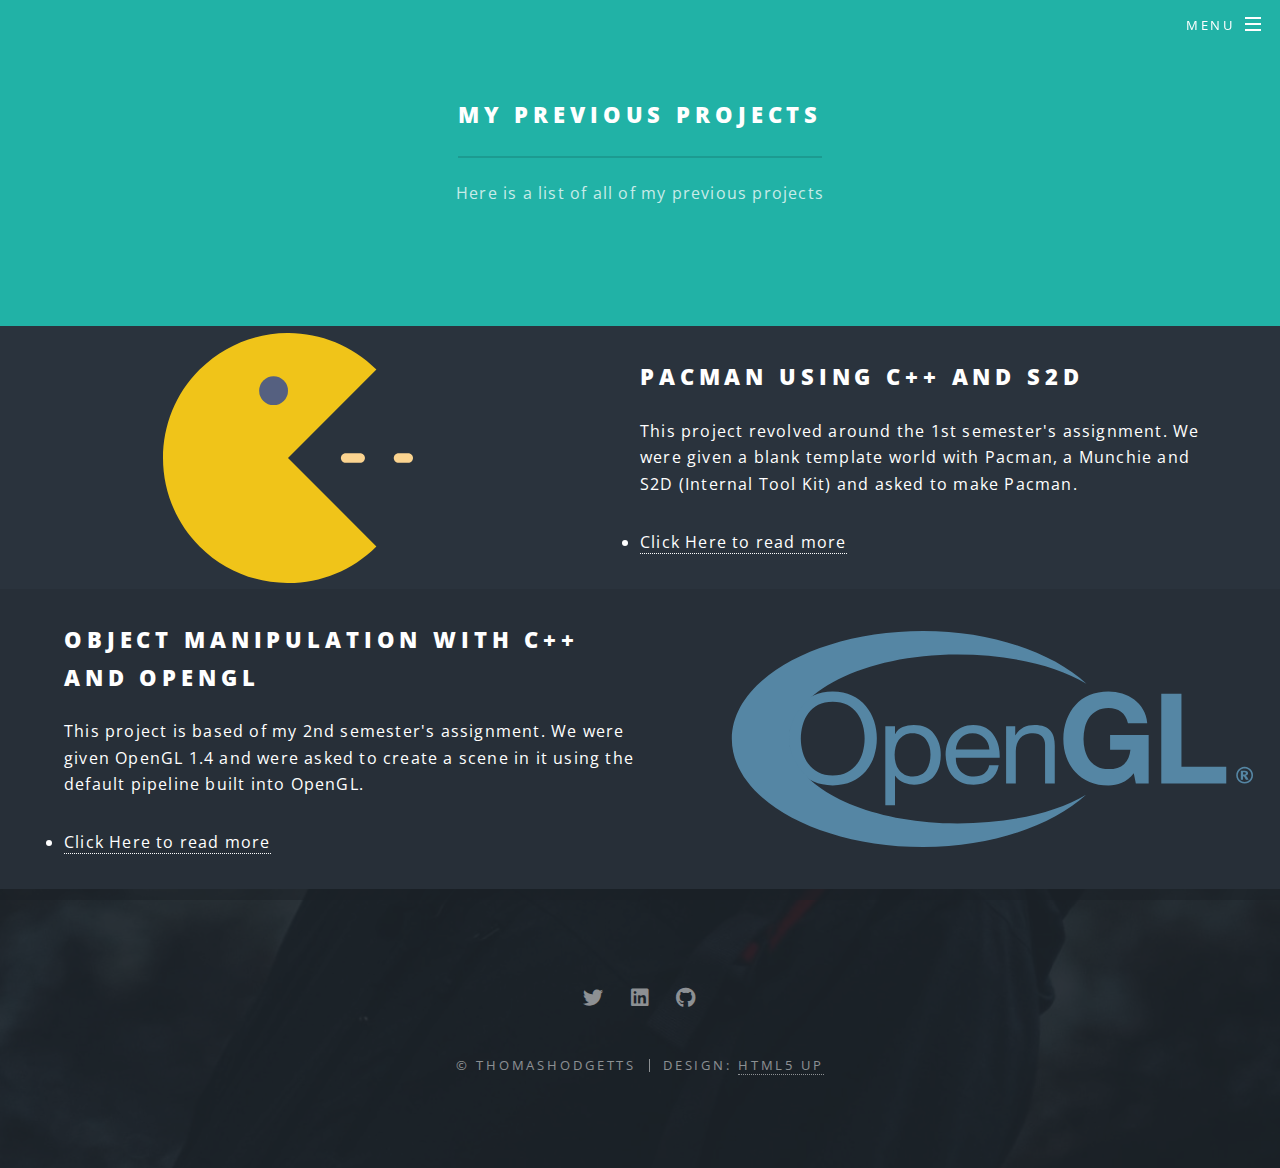
<file: Projects.html>
<!DOCTYPE HTML>
<!--
	Spectral by HTML5 UP
	html5up.net | @ajlkn
	Free for personal and commercial use under the CCA 3.0 license (html5up.net/license)
-->
<html>
	<head>
		<title>Thomas Hodgetts</title>
		<meta charset="utf-8" />
		<meta name="viewport" content="width=device-width, initial-scale=1, user-scalable=no" />
		<link rel="stylesheet" href="assets/css/main.css" />
		<noscript><link rel="stylesheet" href="assets/css/noscript.css" /></noscript>
	</head>
	<body class="landing is-preload">

		<!-- Page Wrapper -->
			<div id="page-wrapper">

				<!-- Header -->
						<header id="header" class="alt">
							<h1><a href="index.html">Thomas Hodgetts</h1>
							<nav id="nav">
								<ul>
									<li class="special">
										<a href="#menu" class="menuToggle"><span>Menu</span></a>
										<div id="menu">
											<ul>
												<li><a href="index.html">Home</a></li>
												<li><a href="Masters.html">Vulkan Compute Library</a></li>
												<li><a href="Framework.html">Direct 3D Frameork</a></li>
												<li><a href="DirectX12Graphics.html">DirectX 12 Graphics</a></li>
												<li><a href="UnityGame.html">Unity Space Shooter</a></li>
												<li><a href="Networking.html">Chat Client and Server</a></li>
												<li><a href="Projects.html">Previous Projects</a></li>
											</ul>
										</div>
									</li>
								</ul>
							</nav>
						</header>

				<!-- One Removed section of the website, planned to be removed if unnecessary -->
					<section id="one" class="wrapper style1 special">
						<div class="inner">
							<header class="major">
								<h2>My Previous Projects</h2>
								<br />
								<p>Here is a list of all of my previous projects</p>
							</header>
						</div>
					</section>

				<!-- Two -->
					<section id="two" class="wrapper alt style2">
						<section class="spotlight">
							<div class="image"><img src="images/pacman.svg" alt="" width="500" height="250" /></div><div class="content">
								<h2>Pacman Using C++ and S2D<br /> </h2>
								<p>This project revolved around the 1st semester's assignment.
								We were given a blank template world with Pacman, a Munchie
								and S2D (Internal Tool Kit) and asked to make Pacman. 
								<li><a href="pfExample1.html"> Click Here to read more </a></li></p>
							</div>
						</section>
					
				<!-- Three -->
				
						<section class="spotlight">
							<div class="image"><img src="images/OpenGL_RGB_June16.svg" alt="" /></div><div class="content">
								<h2>Object Manipulation with C++ and OpenGL</h2>
								<p>This project is based of my 2nd semester's assignment. We were given OpenGL 1.4 
								and were asked to create a scene in it using the default pipeline built into OpenGL.</p>
								<li><a href="OpenGL.html"> Click Here to read more </a></li></p>
							</div>
						</section>
						
					</section>

				<!-- Footer -->
					<footer id="footer">
						<ul class="icons">
							<li><a href="https://twitter.com/ThomasHodgetts" class="icon brands fa-twitter"><span class="label">Twitter</span></a></li>
							<li><a href="https://www.linkedin.com/in/thomas-hodgetts-367412195/" class="icon brands fa-linkedin"><span class="label">linkedin</span></a></li>
							<li><a href="https://github.com/Thomas-Hodgetts?tab=repositories" class="icon brands fa-github"><span class="label">linkedin</span></a></li>
						</ul>
						<ul class="copyright">
							<li>&copy; ThomasHodgetts</li><li>Design: <a href="http://html5up.net">HTML5 UP</a></li>
						</ul>
					</footer>

			</div>
			


		<!-- Scripts -->
			<script src="assets/js/jquery.min.js"></script>
			<script src="assets/js/jquery.scrollex.min.js"></script>
			<script src="assets/js/jquery.scrolly.min.js"></script>
			<script src="assets/js/browser.min.js"></script>
			<script src="assets/js/breakpoints.min.js"></script>
			<script src="assets/js/util.js"></script>
			<script src="assets/js/main.js"></script>

	</body>
</html>
</file>
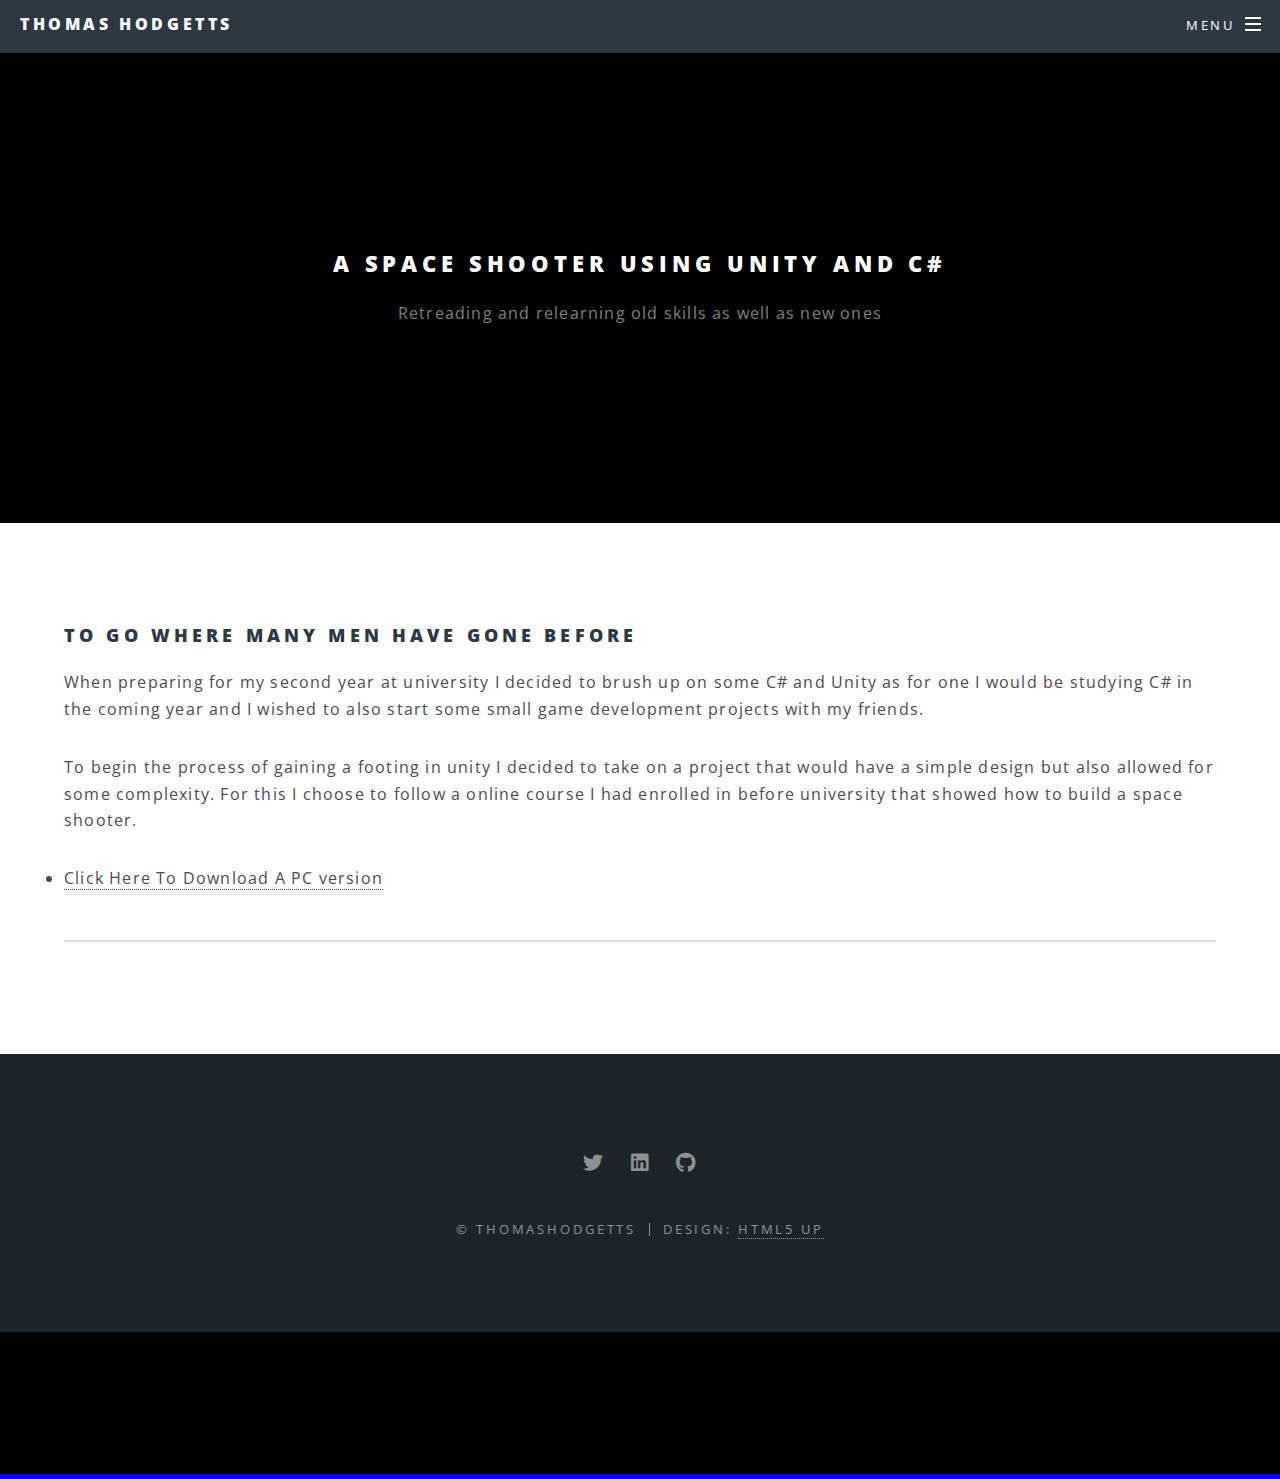
<file: UnityGame.html>
<!DOCTYPE HTML>
<!--
	Spectral by HTML5 UP
	html5up.net | @ajlkn
	Free for personal and commercial use under the CCA 3.0 license (html5up.net/license)
-->
<html>
	<head>
		<title>Unity Space Shooter</title>
		<meta charset="utf-8" />
		<meta name="viewport" content="width=device-width, initial-scale=1, user-scalable=no" />
		<link rel="stylesheet" href="assets/css/main.css" />
		<link href="assets/css/pacman.css" rel="stylesheet"/>
		<link href="assets/css/space.css" rel="stylesheet"/>
		<noscript><link rel="stylesheet" href="assets/css/noscript.css" /></noscript>
	</head>
	<body class="is-preload">

		<!-- Page Wrapper -->
			<div id="page-wrapper">

				<!-- Header -->
				<header id="header">
					<h1><a href="index.html">Thomas Hodgetts</a></h1>
					<nav id="nav">
						<ul>
							<li class="special">
								<a href="#menu" class="menuToggle"><span>Menu</span></a>
								<div id="menu">
									<ul>
										<li><a href="index.html">Home</a></li>
										<li><a href="Masters.html">Vulkan Compute Library</a></li>
										<li><a href="Framework.html">Direct 3D Frameork</a></li>
										<li><a href="DirectX12Graphics.html">DirectX 12 Graphics</a></li>
										<li><a href="UnityGame.html">Unity Space Shooter</a></li>
										<li><a href="Networking.html">Chat Client and Server</a></li>
										<li><a href="Projects.html">Previous Projects</a></li>
									</ul>
								</div>
							</li>
						</ul>
					</nav>
				</header>

				<!-- Main -->
					<article>
						<header id ="main2">
							<h2>A Space Shooter using Unity and C#</h2>
							<p>Retreading and relearning old skills as well as new ones</p>
							<!--Space SCSS3
								<div class="system">
								  <div class="sun"></div>
								  <div class="mer-path"></div>
									<div class="mer"></div>
								  <div class="ven-path"></div>
								  <div class="ven"></div>
								  <div class="ear-path"></div>
								  <div class="ear"><div class="lune"></div></div>
								  <div class="mar-path"></div>
								  <div class="mar">
									<div class="pho"></div>
									<div class="dem"></div>
								  </div>
								  <div class="jup-path"></div>
								  <div class="jup">
									<div class="spot"></div>
									<div class="jove io"></div>
									<div class="jove eur"></div>
									<div class="jove gan"></div>
									<div class="jove cal"></div>
								  </div>
								  <div class="sat-path"></div>
								  <div class="sat">
									<div class="f-ring"></div>
									<div class="a-ring"></div>
									<div class="b-ring"></div>
									<div class="c-ring"></div>
								  </div>
								  <div class="ura-path"></div>
								  <div class="ura">
									<div class="e-ring"></div>
								  </div>
								  <div class="nep-path"></div>
								  <div class="nep">
									<div class="spot"></div>
								  </div>
								  <div class="plu-path"></div>
								  <div class="plu"></div>
								</div>
							Space CSS3 END-->
						</header>
						<section class="wrapper style5">
							<div class="inner">

								<h3>To go where many men have gone before</h3>
								<p>When preparing for my second year at university I decided to brush up on some C# and Unity as for one I would be studying C# in the coming year and I wished to also start some small game development projects with my friends.<p>
								<p>To begin the process of gaining a footing in unity I decided to take on a project that would have a simple design but also allowed for some complexity. For this I choose to follow a online course I had enrolled in before university that showed how to build a space shooter.</p> 


								<li><a href="https://1drv.ms/u/s!ArZwbIcYODY9wBozxqFaIChQq090?e=uhaYHv">Click Here To Download A PC version</a></li>
								<hr/>


							</div>
						</section>
					</article>

				<!-- Footer -->
				<footer id="footer">
					<ul class="icons">
						<li><a href="https://twitter.com/ThomasHodgetts" class="icon brands fa-twitter"><span class="label">Twitter</span></a></li>
						<li><a href="https://www.linkedin.com/in/thomas-hodgetts-367412195/" class="icon brands fa-linkedin"><span class="label">linkedin</span></a></li>
						<li><a href="https://github.com/Thomas-Hodgetts?tab=repositories" class="icon brands fa-github"><span class="label">linkedin</span></a></li>
					</ul>
					<ul class="copyright">
						<li>&copy; ThomasHodgetts</li><li>Design: <a href="http://html5up.net">HTML5 UP</a></li>
					</ul>
				</footer>

			</div>

		<!-- Scripts -->
			<script src="assets/js/jquery.min.js"></script>
			<script src="assets/js/jquery.scrollex.min.js"></script>
			<script src="assets/js/jquery.scrolly.min.js"></script>
			<script src="assets/js/browser.min.js"></script>
			<script src="assets/js/breakpoints.min.js"></script>
			<script src="assets/js/util.js"></script>
			<script src="assets/js/main.js"></script>

	</body>
</html>
</file>
<file: assets/css/noscript.css>
/*
	Spectral by HTML5 UP
	html5up.net | @ajlkn
	Free for personal and commercial use under the CCA 3.0 license (html5up.net/license)
*/

/* Banner */

	body.is-preload #banner h2 {
		-moz-transform: none;
		-webkit-transform: none;
		-ms-transform: none;
		transform: none;
		opacity: 1;
	}

		body.is-preload #banner h2:before, body.is-preload #banner h2:after {
			width: 100%;
		}

	body.is-preload #banner .more {
		-moz-transform: none;
		-webkit-transform: none;
		-ms-transform: none;
		transform: none;
		opacity: 1;
	}

	body.is-preload #banner:after {
		opacity: 0;
	}
</file>
<file: assets/css/pacman.css>
@import url(https://fonts.googleapis.com/css?family=Press+Start+2P);

html{
  background-color:#000;
  border-bottom:solid 5px blue;
  border-top:solid 5px blue;
  overflow-x:hidden;
  padding-bottom:142px;
}

/*p{
  color:#FFF;
  font: 50px 'Press Start 2P',  cursive;
  margin:200px 139px;
  position:absolute;
  text-align:center;
}*/

.pacman{
  margin:40px 10px;
}

.pacman-top{
  background-color:yellow;
  height:100px;
  width:200px;
  border-radius:100px 100px 0 0;
  animation: spin1 0.5s infinite linear;
}

.pacman-bottom{
background-color:yellow;
  height:100px;
  width:200px;
  border-radius:0 0 100px 100px;
  animation: spin2 0.5s infinite linear;
}

.feed {
margin-top: -185px;
margin-left:15px;
width: 45px;
height: 45px;
border-radius: 30%;
-moz-animation: eat 1s linear 0s infinite;
-webkit-animation: eat 1s linear 0s infinite;
animation: eat 1s linear 0s infinite;
}

/* Animation*/

@keyframes spin1 {
	0%  {transform: rotate(0deg);}
	50%{transform: rotate(-35deg);}

}
@keyframes spin2 {
	0%  {transform: rotate(0deg);}
  50%{transform: rotate(35deg);}
}

@-moz-keyframes spin1 {
	0%  {transform: rotate(0deg);}
	50%{transform: rotate(-35deg);}

}
@-moz-keyframes spin2 {
	0%  {transform: rotate(0deg);}
  50%{transform: rotate(35deg);}
}

@-webkit-keyframes spin1 {
	0%  {transform: rotate(0deg);}
	50%{transform: rotate(-35deg);}

}
@-webkit-keyframes spin2 {
	0%  {transform: rotate(0deg);}
  50%{transform: rotate(35deg);}
}

@keyframes eat {
	0% { box-shadow:
      100px 65px 0 0 white,
      300px 65px 0 0 white,
      500px 65px 0 0 white,
      700px 65px 0 0 white,
      900px 65px 0 0 white,
      1100px 65px 0 0 white,
      1300px 65px 0 0 white;}

100% { box-shadow:
      0px 65px 0 0 white,
      100px 65px 0 0 white,
      300px 65px 0 0 white,
      500px 65px 0 0 white,
      700px 65px 0 0 white,
      900px 65px 0 0 white,
      1100px 65px 0 0 white;}
}
}


@-moz-keyframes eat {
	0% { box-shadow:
      100px 65px 0 0 white,
      300px 65px 0 0 white,
      500px 65px 0 0 white,
      700px 65px 0 0 white,
      900px 65px 0 0 white,
      1100px 65px 0 0 white,
      1300px 65px 0 0 white;}

100% { box-shadow:
      0px 65px 0 0 white,
      100px 65px 0 0 white,
      300px 65px 0 0 white,
      500px 65px 0 0 white,
      700px 65px 0 0 white,
      900px 65px 0 0 white,
      1100px 65px 0 0 white;}
}
}


@-webkit-keyframes eat {
	0% { box-shadow:
      100px 65px 0 0 white,
      300px 65px 0 0 white,
      500px 65px 0 0 white,
      700px 65px 0 0 white,
      900px 65px 0 0 white,
      1100px 65px 0 0 white,
      1300px 65px 0 0 white;}

100% { box-shadow:
      0px 65px 0 0 white,
      100px 65px 0 0 white,
      300px 65px 0 0 white,
      500px 65px 0 0 white,
      700px 65px 0 0 white,
      900px 65px 0 0 white,
      1100px 65px 0 0 white;}
}
}
</file>
<file: assets/css/space.css>
﻿/**
 * I was out the other evening looking at Venus with the setting sun and thought, I wonder where all the planets
 * are in relation to each other right now. I knew what an Orrery was, but I'd never built one. So, given my mate
 * Donovan's (@donovanh: http://cssanimation.rocks/) penchant for CSS animation, I thought I'd give it a go 
 * building one in pure CSS.
 * 
 * Many thanks to @aidandore and @iandevlin too for suggestions and improvements
 *
 * Chin up Pluto. You'll always be a planet to me... 
 *
 * Tady: http://tady.me
 * @tadywankenobi
 */

/**
 * Move in a circle without wrapper elements
 * Idea by Aryeh Gregor, simplified by Lea Verou, borrowed by me!
Copyright (c) 2020 by Tady Walsh (https://codepen.io/tadywankenobi/pen/QbWNGR)

Permission is hereby granted, free of charge, to any person obtaining a copy of this software and associated documentation files (the "Software"), to deal in the Software without restriction, including without limitation the rights to use, copy, modify, merge, publish, distribute, sublicense, and/or sell copies of the Software, and to permit persons to whom the Software is furnished to do so, subject to the following conditions:

The above copyright notice and this permission notice shall be included in all copies or substantial portions of the Software.

THE SOFTWARE IS PROVIDED "AS IS", WITHOUT WARRANTY OF ANY KIND, EXPRESS OR IMPLIED, INCLUDING BUT NOT LIMITED TO THE WARRANTIES OF MERCHANTABILITY, FITNESS FOR A PARTICULAR PURPOSE AND NONINFRINGEMENT. IN NO EVENT SHALL THE AUTHORS OR COPYRIGHT HOLDERS BE LIABLE FOR ANY CLAIM, DAMAGES OR OTHER LIABILITY, WHETHER IN AN ACTION OF CONTRACT, TORT OR OTHERWISE, ARISING FROM, OUT OF OR IN CONNECTION WITH THE SOFTWARE OR THE USE OR OTHER DEALINGS IN THE SOFTWARE.


 */


@mixin vp-anim($radius,$pname, $deg: 360deg) {
    @-webkit-keyframes rot-#{$pname} {
        from {
            -webkit-transform: rotate(0deg) translatey(-$radius) rotate(0deg);
        }

        to {
            -webkit-transform: rotate(360deg) translatey(-$radius) rotate(-$deg);
        }
    }

    @-moz-keyframes rot-#{$pname} {
        from {
            -moz-transform: rotate(0deg) translatey(-$radius) rotate(0deg);
        }

        to {
            -moz-transform: rotate(360deg) translatey(-$radius) rotate(-$deg);
        }
    }

    @-keyframes rot-#{$pname} {
        from {
            transform: rotate(0deg) translatey(-$radius) rotate(0deg);
        }

        to {
            transform: rotate(360deg) translatey(-$radius) rotate(-$deg);
        }
    }
}

$baseUnit: 0.1; // Speed of Orrery. At 1, 1 sec = 1 day
$sunRad: 72px; // Radius of the sun, added to orbit radii
$rFactor: 2; // Adding a radius factor so orbit radii are easier to observe
$middleOffset: 800px;

$scale: 0.75; // Play around with changing this to change the visible motion default: 0.75

$middle: $middleOffset*(1/$scale);

$planets: ( ('mer',8.8s*$baseUnit,(6px*$rFactor)+$sunRad,1.75px,#888), ('ven',22.5s*$baseUnit,(9px*$rFactor)+$sunRad,2.75px,#f5f9be), ('ear',36.5s*$baseUnit,(15px*$rFactor)+$sunRad,3.5px,#4b94f9), ('mar',68.7s*$baseUnit,(23px*$rFactor)+$sunRad,3px,#dd411a), ('jup',433.2s*$baseUnit,(78px*$rFactor)+$sunRad,35px,#eaad3b), ('sat',1075.9s*$baseUnit,(145px*$rFactor)+$sunRad,29px,#d6cd93), ('ura',3068.7s*$baseUnit,(288px*$rFactor)+$sunRad,13px,#bfeef2), ('nep',6019s*$baseUnit,(450px*$rFactor)+$sunRad,12px,#363ed7), ('plu',9046.5s*$baseUnit,(587px*$rFactor)+$sunRad,1.5px,#963) );

body {
    background-color: #012;
    background-image: url('https://cssanimation.rocks/starwars/images/bg.jpg');
    background-size: 33%;
    background-repeat: repeat;
    min-height: 2700px * $scale;
}


.system {
    position: relative;
    top: 0;
    left: 0;
    width: 100%;
    height: 100%;
    -webkit-transform: scale($scale);
    -moz-transform: scale($scale);
    transform: scale($scale);
}

.sun {
    width: $sunRad*2;
    height: $sunRad*2;
    border-radius: $sunRad;
    position: absolute;
    top: $middle;
    left: 50%;
    margin: -$sunRad;
    //background-color: yellow;
    background-image: url('http://sdo.gsfc.nasa.gov/assets/img/latest/latest_256_HMIIF.jpg');
    background-size: $sunRad*2;
    background-repeat: no-repeat;
}

@each $planet in $planets {
    $name: nth($planet, 1);
    $orb: nth($planet,2);
    $rad: nth($planet,3);
    $prad: nth($planet,4);
    $col: nth($planet,5);

    @include vp-anim($rad,$name);

    .#{$name} {
        width: $prad * 2;
        height: $prad*2;
        border-radius: 50%;
        background-color: $col;
        position: absolute;
        top: $middle;
        left: 50%;
        margin: -$prad;
        -webkit-animation: rot-#{$name} $orb infinite linear;
        -moz-animation: rot-#{$name} $orb infinite linear;
        animation: rot-#{$name} $orb infinite linear;
        z-index: 200;
    }

    .#{$name}-path {
        $orbitPath: $rad*2;
        width: $orbitPath;
        height: $orbitPath;
        border-radius: 50%;
        z-index: 100;
        position: absolute;
        top: $middle;
        left: 50%;
        margin: -($orbitPath / 2);
        border: solid 1px #444;
    }
}

@include vp-anim(7px,lune);

.lune {
    width: 2px;
    height: 2px;
    background-color: #fff;
    position: absolute;
    $lunOrb: 2.7s * $baseUnit;
    top: 50%;
    left: 50%;
    margin: -1.5px;
    -webkit-animation: rot-lune $lunOrb infinite linear;
    -moz-animation: rot-lune $lunOrb infinite linear;
    animation: rot-lune $lunOrb infinite linear;
}

.mar {
    background-image: repeating-linear-gradient( to bottom, #fff, #fff 1px, transparent 1px, transparent 5px );
}

@include vp-anim(7px,pho);
@include vp-anim(9px,dem);

.pho, .dem {
    width: 1px;
    height: 1px;
    background-color: #fff;
    position: absolute;
    top: 50%;
    left: 50%;
}

.pho {
    $phoOrb: 1.5s * $baseUnit; // Should be 0.33s but spins like it's having a fit.
    margin: -1px;
    -webkit-animation: rot-pho $phoOrb infinite linear;
    -moz-animation: rot-pho $phoOrb infinite linear;
    animation: rot-pho $phoOrb infinite linear;
}

.dem {
    $demOrb: 2s * $baseUnit; // Should be 1.25s, spins too fast
    margin: -1px;
    -webkit-animation: rot-dem $demOrb infinite linear;
    -moz-animation: rot-dem $demOrb infinite linear;
    animation: rot-dem $demOrb infinite linear;
}

$jupR: 35px;

.jove {
    width: 2px;
    height: 2px;
    background-color: #fff;
    position: absolute;
    top: $jupR;
    left: 50%;
}


@include vp-anim($jupR + 4px,io);
@include vp-anim($jupR + 6px,eur);
@include vp-anim($jupR + 10px,gan);
@include vp-anim($jupR + 18px,cal);

.io {
    $jioOrb: 2s*$baseUnit;
    -webkit-animation: rot-io $jioOrb infinite linear;
    -moz-animation: rot-io $jioOrb infinite linear;
    animation: rot-io $jioOrb infinite linear;
}

.eur {
    $jeurOrb: 3.5s*$baseUnit;
    -webkit-animation: rot-eur $jeurOrb infinite linear;
    -moz-animation: rot-eur $jeurOrb infinite linear;
    animation: rot-eur $jeurOrb infinite linear;
}

.gan {
    $jganOrb: 7s*$baseUnit;
    -webkit-animation: rot-gan $jganOrb infinite linear;
    -moz-animation: rot-gan $jganOrb infinite linear;
    animation: rot-gan $jganOrb infinite linear;
}

.cal {
    $jcalOrb: 16.5s*$baseUnit;
    -webkit-animation: rot-cal $jcalOrb infinite linear;
    -moz-animation: rot-cal $jcalOrb infinite linear;
    animation: rot-cal $jcalOrb infinite linear;
}

.jup {
    background-image: repeating-linear-gradient( 6deg, #797663 22px, #e1dcde 16px, #c3a992 30px, #e9ece2 30px );
}

.spot {
    position: absolute;
    width: 16px;
    height: 12px;
    border-radius: 8px / 6px;
    top: $jupR+10;
    left: 50%;
    background-color: #bc833b;
    box-shadow: 0px 0px 5px #e1dcde;
    border: solid 1px #e1dcde;
    box-sizing: border-box;
    -moz-box-sizing: border-box;
    -webkit-box-sizing: border-box;
    z-index: 300;

    .nep & {
        background-color: darken(#343ec5, 10%);
        border: 0;
        box-shadow: none;
        top: 50%;
        left: 45%;
        width: 10px;
        height: 6px;
        margin: -2px;
        border-radius: 5px / 3px;
        border-left: solid 1px #7ed6fe;
    }
}

$satD: 29px * 2;

div[class$="-ring"] {
    border-radius: 50%;
    position: absolute;
    top: 50%;
    left: 50%;
    opacity: 0.7;
    $tilt: 45deg;
    -webkit-transform: rotatex($tilt);
    -moz-transform: rotatex($tilt);
    transform: rotatex($tilt);
}

.a-ring {
    $ringD: $satD + 61;
    $ringW: 5px;
    border: solid $ringW #96866f;
    width: $ringD;
    height: $ringD;
    margin: -($ringD / 2) - $ringW;
}

.b-ring {
    $ringD: $satD + 46;
    $ringW: 10px;
    border: solid $ringW #554c3c;
    width: $ringD;
    height: $ringD;
    margin: -($ringD / 2) - $ringW;
}

.c-ring {
    $ringD: $satD + 37;
    $ringW: 9px;
    border: solid $ringW #574f4a;
    width: $ringD;
    height: $ringD;
    margin: -($ringD / 2) - $ringW;
}

.f-ring {
    $ringD: $satD + 75;
    $ringW: 2px;
    border: solid $ringW #908e8d;
    width: $ringD;
    height: $ringD;
    margin: -($ringD / 2) - $ringW;
}

$uraD: 13px * 2;

.e-ring {
    $ringD: $uraD + 50;
    $ringW: 7px;
    border: solid $ringW #908e8d;
    width: $ringD;
    height: $ringD;
    margin: -($ringD / 2) - $ringW;
    $tilt: 0deg;
    $axis: 89deg;
    -webkit-transform: rotatex($tilt) rotatey($axis) !important;
    -moz-transform: rotatex($tilt) rotatey($axis) !important;
    transform: rotatex($tilt) rotatey($axis) !important;
}

.plu, .plu-path {
    top: $middle + 287.4px;
}
</file>
<file: assets/css/main.css>
@import url(fontawesome-all.min.css);
@import url("https://fonts.googleapis.com/css?family=Open+Sans:400,400italic,600,600italic,800,800italic");

/*
	Spectral by HTML5 UP
	html5up.net | @ajlkn
	Free for personal and commercial use under the CCA 3.0 license (html5up.net/license)
*/

html, body, div, span, applet, object,
iframe, h1, h2, h3, h4, h5, h6, p, blockquote,
pre, a, abbr, acronym, address, big, cite,
code, del, dfn, em, img, ins, kbd, q, s, samp,
small, strike, strong, sub, sup, tt, var, b,
u, i, center, dl, dt, dd, ol, ul, li, fieldset,
form, label, legend, table, caption, tbody,
tfoot, thead, tr, th, td, article, aside,
canvas, details, embed, figure, figcaption,
footer, header, hgroup, menu, nav, output, ruby,
section, summary, time, mark, audio, video {
	margin: 0;
	padding: 0;
	border: 0;
	font-size: 100%;
	font: inherit;
	vertical-align: baseline;}

article, aside, details, figcaption, figure,
footer, header, hgroup, menu, nav, section {
	display: block;}

body {
	line-height: 1;
}

ol, ul {
	list-style: none;
}

blockquote, q {
	quotes: none;
}

	blockquote:before, blockquote:after, q:before, q:after {
		content: '';
		content: none;
	}

table {
	border-collapse: collapse;
	border-spacing: 0;
}

body {
	-webkit-text-size-adjust: none;
}

mark {
	background-color: transparent;
	color: inherit;
}

input::-moz-focus-inner {
	border: 0;
	padding: 0;
}

input, select, textarea {
	-moz-appearance: none;
	-webkit-appearance: none;
	-ms-appearance: none;
	appearance: none;
}

/* Basic */

	@-ms-viewport {
		width: device-width;
	}

	html {
		box-sizing: border-box;
	}

	*, *:before, *:after {
		box-sizing: inherit;
	}

	body {
		background: #2e3842;
	}

		body.is-preload *, body.is-preload *:before, body.is-preload *:after {
			-moz-animation: none !important;
			-webkit-animation: none !important;
			-ms-animation: none !important;
			animation: none !important;
			-moz-transition: none !important;
			-webkit-transition: none !important;
			-ms-transition: none !important;
			transition: none !important;
		}

	body, input, select, textarea {
		color: #fff;
		font-family: "Open Sans", Helvetica, sans-serif;
		font-size: 15pt;
		font-weight: 400;
		letter-spacing: 0.075em;
		line-height: 1.65em;
	}

		@media screen and (max-width: 1680px) {

			body, input, select, textarea {
				font-size: 13pt;
			}

		}

		@media screen and (max-width: 1280px) {

			body, input, select, textarea {
				font-size: 12pt;
			}

		}

		@media screen and (max-width: 736px) {

			body, input, select, textarea {
				font-size: 11pt;
				letter-spacing: 0.0375em;
			}

		}

	a {
		-moz-transition: color 0.2s ease, border-bottom-color 0.2s ease;
		-webkit-transition: color 0.2s ease, border-bottom-color 0.2s ease;
		-ms-transition: color 0.2s ease, border-bottom-color 0.2s ease;
		transition: color 0.2s ease, border-bottom-color 0.2s ease;
		border-bottom: dotted 1px;
		color: inherit;
		text-decoration: none;
	}

		a:hover {
			border-bottom-color: transparent;
		}

	strong, b {
		color: #fff;
		font-weight: 600;
	}

	em, i {
		font-style: italic;
	}

	p {
		margin: 0 0 2em 0;
	}

	h1, h2, h3, h4, h5, h6 {
		color: #fff;
		font-weight: 800;
		letter-spacing: 0.225em;
		line-height: 1em;
		margin: 0 0 1em 0;
		text-transform: uppercase;
	}

		h1 a, h2 a, h3 a, h4 a, h5 a, h6 a {
			color: inherit;
			text-decoration: none;
		}

	h2 {
		font-size: 1.35em;
		line-height: 1.75em;
	}

		@media screen and (max-width: 736px) {

			h2 {
				font-size: 1.1em;
				line-height: 1.65em;
			}

		}

	h3 {
		font-size: 1.15em;
		line-height: 1.75em;
	}

		@media screen and (max-width: 736px) {

			h3 {
				font-size: 1em;
				line-height: 1.65em;
			}

		}

	h4 {
		font-size: 1em;
		line-height: 1.5em;
	}

	h5 {
		font-size: 0.8em;
		line-height: 1.5em;
	}

	h6 {
		font-size: 0.7em;
		line-height: 1.5em;
	}

	sub {
		font-size: 0.8em;
		position: relative;
		top: 0.5em;
	}

	sup {
		font-size: 0.8em;
		position: relative;
		top: -0.5em;
	}

	hr {
		border: 0;
		border-bottom: solid 2px #fff;
		margin: 3em 0;
	}

		hr.major {
			margin: 4.5em 0;
		}

	blockquote {
		border-left: solid 4px #fff;
		font-style: italic;
		margin: 0 0 2em 0;
		padding: 0.5em 0 0.5em 2em;
	}

	code {
		background: rgba(144, 144, 144, 0.25);
		border-radius: 3px;
		font-family: "Courier New", monospace;
		font-size: 0.9em;
		letter-spacing: 0;
		margin: 0 0.25em;
		padding: 0.25em 0.65em;
	}

	pre {
		-webkit-overflow-scrolling: touch;
		font-family: "Courier New", monospace;
		font-size: 0.9em;
		margin: 0 0 2em 0;
	}

		pre code {
			display: block;
			line-height: 1.75em;
			padding: 1em 1.5em;
			overflow-x: auto;
		}

	.align-left {
		text-align: left;
	}

	.align-center {
		text-align: center;
	}

	.align-right {
		text-align: right;
	}

/* Row */

	.row {
		display: flex;
		flex-wrap: wrap;
		box-sizing: border-box;
		align-items: stretch;
	}

		.row > * {
			box-sizing: border-box;
		}

		.row.gtr-uniform > * > :last-child {
			margin-bottom: 0;
		}

		.row.aln-left {
			justify-content: flex-start;
		}

		.row.aln-center {
			justify-content: center;
		}

		.row.aln-right {
			justify-content: flex-end;
		}

		.row.aln-top {
			align-items: flex-start;
		}

		.row.aln-middle {
			align-items: center;
		}

		.row.aln-bottom {
			align-items: flex-end;
		}

		.row > .imp {
			order: -1;
		}

		.row > .col-1 {
			width: 8.33333%;
		}

		.row > .off-1 {
			margin-left: 8.33333%;
		}

		.row > .col-2 {
			width: 16.66667%;
		}

		.row > .off-2 {
			margin-left: 16.66667%;
		}

		.row > .col-3 {
			width: 25%;
		}

		.row > .off-3 {
			margin-left: 25%;
		}

		.row > .col-4 {
			width: 33.33333%;
		}

		.row > .off-4 {
			margin-left: 33.33333%;
		}

		.row > .col-5 {
			width: 41.66667%;
		}

		.row > .off-5 {
			margin-left: 41.66667%;
		}

		.row > .col-6 {
			width: 50%;
		}

		.row > .off-6 {
			margin-left: 50%;
		}

		.row > .col-7 {
			width: 58.33333%;
		}

		.row > .off-7 {
			margin-left: 58.33333%;
		}

		.row > .col-8 {
			width: 66.66667%;
		}

		.row > .off-8 {
			margin-left: 66.66667%;
		}

		.row > .col-9 {
			width: 75%;
		}

		.row > .off-9 {
			margin-left: 75%;
		}

		.row > .col-10 {
			width: 83.33333%;
		}

		.row > .off-10 {
			margin-left: 83.33333%;
		}

		.row > .col-11 {
			width: 91.66667%;
		}

		.row > .off-11 {
			margin-left: 91.66667%;
		}

		.row > .col-12 {
			width: 100%;
		}

		.row > .off-12 {
			margin-left: 100%;
		}

		.row.gtr-0 {
			margin-top: 0;
			margin-left: 0em;
		}

			.row.gtr-0 > * {
				padding: 0 0 0 0em;
			}

			.row.gtr-0.gtr-uniform {
				margin-top: 0em;
			}

				.row.gtr-0.gtr-uniform > * {
					padding-top: 0em;
				}

		.row.gtr-25 {
			margin-top: 0;
			margin-left: -0.375em;
		}

			.row.gtr-25 > * {
				padding: 0 0 0 0.375em;
			}

			.row.gtr-25.gtr-uniform {
				margin-top: -0.375em;
			}

				.row.gtr-25.gtr-uniform > * {
					padding-top: 0.375em;
				}

		.row.gtr-50 {
			margin-top: 0;
			margin-left: -0.75em;
		}

			.row.gtr-50 > * {
				padding: 0 0 0 0.75em;
			}

			.row.gtr-50.gtr-uniform {
				margin-top: -0.75em;
			}

				.row.gtr-50.gtr-uniform > * {
					padding-top: 0.75em;
				}

		.row {
			margin-top: 0;
			margin-left: -1.5em;
		}

			.row > * {
				padding: 0 0 0 1.5em;
			}

			.row.gtr-uniform {
				margin-top: -1.5em;
			}

				.row.gtr-uniform > * {
					padding-top: 1.5em;
				}

		.row.gtr-150 {
			margin-top: 0;
			margin-left: -2.25em;
		}

			.row.gtr-150 > * {
				padding: 0 0 0 2.25em;
			}

			.row.gtr-150.gtr-uniform {
				margin-top: -2.25em;
			}

				.row.gtr-150.gtr-uniform > * {
					padding-top: 2.25em;
				}

		.row.gtr-200 {
			margin-top: 0;
			margin-left: -3em;
		}

			.row.gtr-200 > * {
				padding: 0 0 0 3em;
			}

			.row.gtr-200.gtr-uniform {
				margin-top: -3em;
			}

				.row.gtr-200.gtr-uniform > * {
					padding-top: 3em;
				}

		@media screen and (max-width: 1680px) {

			.row {
				display: flex;
				flex-wrap: wrap;
				box-sizing: border-box;
				align-items: stretch;
			}

				.row > * {
					box-sizing: border-box;
				}

				.row.gtr-uniform > * > :last-child {
					margin-bottom: 0;
				}

				.row.aln-left {
					justify-content: flex-start;
				}

				.row.aln-center {
					justify-content: center;
				}

				.row.aln-right {
					justify-content: flex-end;
				}

				.row.aln-top {
					align-items: flex-start;
				}

				.row.aln-middle {
					align-items: center;
				}

				.row.aln-bottom {
					align-items: flex-end;
				}

				.row > .imp-xlarge {
					order: -1;
				}

				.row > .col-1-xlarge {
					width: 8.33333%;
				}

				.row > .off-1-xlarge {
					margin-left: 8.33333%;
				}

				.row > .col-2-xlarge {
					width: 16.66667%;
				}

				.row > .off-2-xlarge {
					margin-left: 16.66667%;
				}

				.row > .col-3-xlarge {
					width: 25%;
				}

				.row > .off-3-xlarge {
					margin-left: 25%;
				}

				.row > .col-4-xlarge {
					width: 33.33333%;
				}

				.row > .off-4-xlarge {
					margin-left: 33.33333%;
				}

				.row > .col-5-xlarge {
					width: 41.66667%;
				}

				.row > .off-5-xlarge {
					margin-left: 41.66667%;
				}

				.row > .col-6-xlarge {
					width: 50%;
				}

				.row > .off-6-xlarge {
					margin-left: 50%;
				}

				.row > .col-7-xlarge {
					width: 58.33333%;
				}

				.row > .off-7-xlarge {
					margin-left: 58.33333%;
				}

				.row > .col-8-xlarge {
					width: 66.66667%;
				}

				.row > .off-8-xlarge {
					margin-left: 66.66667%;
				}

				.row > .col-9-xlarge {
					width: 75%;
				}

				.row > .off-9-xlarge {
					margin-left: 75%;
				}

				.row > .col-10-xlarge {
					width: 83.33333%;
				}

				.row > .off-10-xlarge {
					margin-left: 83.33333%;
				}

				.row > .col-11-xlarge {
					width: 91.66667%;
				}

				.row > .off-11-xlarge {
					margin-left: 91.66667%;
				}

				.row > .col-12-xlarge {
					width: 100%;
				}

				.row > .off-12-xlarge {
					margin-left: 100%;
				}

				.row.gtr-0 {
					margin-top: 0;
					margin-left: 0em;
				}

					.row.gtr-0 > * {
						padding: 0 0 0 0em;
					}

					.row.gtr-0.gtr-uniform {
						margin-top: 0em;
					}

						.row.gtr-0.gtr-uniform > * {
							padding-top: 0em;
						}

				.row.gtr-25 {
					margin-top: 0;
					margin-left: -0.375em;
				}

					.row.gtr-25 > * {
						padding: 0 0 0 0.375em;
					}

					.row.gtr-25.gtr-uniform {
						margin-top: -0.375em;
					}

						.row.gtr-25.gtr-uniform > * {
							padding-top: 0.375em;
						}

				.row.gtr-50 {
					margin-top: 0;
					margin-left: -0.75em;
				}

					.row.gtr-50 > * {
						padding: 0 0 0 0.75em;
					}

					.row.gtr-50.gtr-uniform {
						margin-top: -0.75em;
					}

						.row.gtr-50.gtr-uniform > * {
							padding-top: 0.75em;
						}

				.row {
					margin-top: 0;
					margin-left: -1.5em;
				}

					.row > * {
						padding: 0 0 0 1.5em;
					}

					.row.gtr-uniform {
						margin-top: -1.5em;
					}

						.row.gtr-uniform > * {
							padding-top: 1.5em;
						}

				.row.gtr-150 {
					margin-top: 0;
					margin-left: -2.25em;
				}

					.row.gtr-150 > * {
						padding: 0 0 0 2.25em;
					}

					.row.gtr-150.gtr-uniform {
						margin-top: -2.25em;
					}

						.row.gtr-150.gtr-uniform > * {
							padding-top: 2.25em;
						}

				.row.gtr-200 {
					margin-top: 0;
					margin-left: -3em;
				}

					.row.gtr-200 > * {
						padding: 0 0 0 3em;
					}

					.row.gtr-200.gtr-uniform {
						margin-top: -3em;
					}

						.row.gtr-200.gtr-uniform > * {
							padding-top: 3em;
						}

		}

		@media screen and (max-width: 1280px) {

			.row {
				display: flex;
				flex-wrap: wrap;
				box-sizing: border-box;
				align-items: stretch;
			}

				.row > * {
					box-sizing: border-box;
				}

				.row.gtr-uniform > * > :last-child {
					margin-bottom: 0;
				}

				.row.aln-left {
					justify-content: flex-start;
				}

				.row.aln-center {
					justify-content: center;
				}

				.row.aln-right {
					justify-content: flex-end;
				}

				.row.aln-top {
					align-items: flex-start;
				}

				.row.aln-middle {
					align-items: center;
				}

				.row.aln-bottom {
					align-items: flex-end;
				}

				.row > .imp-large {
					order: -1;
				}

				.row > .col-1-large {
					width: 8.33333%;
				}

				.row > .off-1-large {
					margin-left: 8.33333%;
				}

				.row > .col-2-large {
					width: 16.66667%;
				}

				.row > .off-2-large {
					margin-left: 16.66667%;
				}

				.row > .col-3-large {
					width: 25%;
				}

				.row > .off-3-large {
					margin-left: 25%;
				}

				.row > .col-4-large {
					width: 33.33333%;
				}

				.row > .off-4-large {
					margin-left: 33.33333%;
				}

				.row > .col-5-large {
					width: 41.66667%;
				}

				.row > .off-5-large {
					margin-left: 41.66667%;
				}

				.row > .col-6-large {
					width: 50%;
				}

				.row > .off-6-large {
					margin-left: 50%;
				}

				.row > .col-7-large {
					width: 58.33333%;
				}

				.row > .off-7-large {
					margin-left: 58.33333%;
				}

				.row > .col-8-large {
					width: 66.66667%;
				}

				.row > .off-8-large {
					margin-left: 66.66667%;
				}

				.row > .col-9-large {
					width: 75%;
				}

				.row > .off-9-large {
					margin-left: 75%;
				}

				.row > .col-10-large {
					width: 83.33333%;
				}

				.row > .off-10-large {
					margin-left: 83.33333%;
				}

				.row > .col-11-large {
					width: 91.66667%;
				}

				.row > .off-11-large {
					margin-left: 91.66667%;
				}

				.row > .col-12-large {
					width: 100%;
				}

				.row > .off-12-large {
					margin-left: 100%;
				}

				.row.gtr-0 {
					margin-top: 0;
					margin-left: 0em;
				}

					.row.gtr-0 > * {
						padding: 0 0 0 0em;
					}

					.row.gtr-0.gtr-uniform {
						margin-top: 0em;
					}

						.row.gtr-0.gtr-uniform > * {
							padding-top: 0em;
						}

				.row.gtr-25 {
					margin-top: 0;
					margin-left: -0.375em;
				}

					.row.gtr-25 > * {
						padding: 0 0 0 0.375em;
					}

					.row.gtr-25.gtr-uniform {
						margin-top: -0.375em;
					}

						.row.gtr-25.gtr-uniform > * {
							padding-top: 0.375em;
						}

				.row.gtr-50 {
					margin-top: 0;
					margin-left: -0.75em;
				}

					.row.gtr-50 > * {
						padding: 0 0 0 0.75em;
					}

					.row.gtr-50.gtr-uniform {
						margin-top: -0.75em;
					}

						.row.gtr-50.gtr-uniform > * {
							padding-top: 0.75em;
						}

				.row {
					margin-top: 0;
					margin-left: -1.5em;
				}

					.row > * {
						padding: 0 0 0 1.5em;
					}

					.row.gtr-uniform {
						margin-top: -1.5em;
					}

						.row.gtr-uniform > * {
							padding-top: 1.5em;
						}

				.row.gtr-150 {
					margin-top: 0;
					margin-left: -2.25em;
				}

					.row.gtr-150 > * {
						padding: 0 0 0 2.25em;
					}

					.row.gtr-150.gtr-uniform {
						margin-top: -2.25em;
					}

						.row.gtr-150.gtr-uniform > * {
							padding-top: 2.25em;
						}

				.row.gtr-200 {
					margin-top: 0;
					margin-left: -3em;
				}

					.row.gtr-200 > * {
						padding: 0 0 0 3em;
					}

					.row.gtr-200.gtr-uniform {
						margin-top: -3em;
					}

						.row.gtr-200.gtr-uniform > * {
							padding-top: 3em;
						}

		}

		@media screen and (max-width: 980px) {

			.row {
				display: flex;
				flex-wrap: wrap;
				box-sizing: border-box;
				align-items: stretch;
			}

				.row > * {
					box-sizing: border-box;
				}

				.row.gtr-uniform > * > :last-child {
					margin-bottom: 0;
				}

				.row.aln-left {
					justify-content: flex-start;
				}

				.row.aln-center {
					justify-content: center;
				}

				.row.aln-right {
					justify-content: flex-end;
				}

				.row.aln-top {
					align-items: flex-start;
				}

				.row.aln-middle {
					align-items: center;
				}

				.row.aln-bottom {
					align-items: flex-end;
				}

				.row > .imp-medium {
					order: -1;
				}

				.row > .col-1-medium {
					width: 8.33333%;
				}

				.row > .off-1-medium {
					margin-left: 8.33333%;
				}

				.row > .col-2-medium {
					width: 16.66667%;
				}

				.row > .off-2-medium {
					margin-left: 16.66667%;
				}

				.row > .col-3-medium {
					width: 25%;
				}

				.row > .off-3-medium {
					margin-left: 25%;
				}

				.row > .col-4-medium {
					width: 33.33333%;
				}

				.row > .off-4-medium {
					margin-left: 33.33333%;
				}

				.row > .col-5-medium {
					width: 41.66667%;
				}

				.row > .off-5-medium {
					margin-left: 41.66667%;
				}

				.row > .col-6-medium {
					width: 50%;
				}

				.row > .off-6-medium {
					margin-left: 50%;
				}

				.row > .col-7-medium {
					width: 58.33333%;
				}

				.row > .off-7-medium {
					margin-left: 58.33333%;
				}

				.row > .col-8-medium {
					width: 66.66667%;
				}

				.row > .off-8-medium {
					margin-left: 66.66667%;
				}

				.row > .col-9-medium {
					width: 75%;
				}

				.row > .off-9-medium {
					margin-left: 75%;
				}

				.row > .col-10-medium {
					width: 83.33333%;
				}

				.row > .off-10-medium {
					margin-left: 83.33333%;
				}

				.row > .col-11-medium {
					width: 91.66667%;
				}

				.row > .off-11-medium {
					margin-left: 91.66667%;
				}

				.row > .col-12-medium {
					width: 100%;
				}

				.row > .off-12-medium {
					margin-left: 100%;
				}

				.row.gtr-0 {
					margin-top: 0;
					margin-left: 0em;
				}

					.row.gtr-0 > * {
						padding: 0 0 0 0em;
					}

					.row.gtr-0.gtr-uniform {
						margin-top: 0em;
					}

						.row.gtr-0.gtr-uniform > * {
							padding-top: 0em;
						}

				.row.gtr-25 {
					margin-top: 0;
					margin-left: -0.375em;
				}

					.row.gtr-25 > * {
						padding: 0 0 0 0.375em;
					}

					.row.gtr-25.gtr-uniform {
						margin-top: -0.375em;
					}

						.row.gtr-25.gtr-uniform > * {
							padding-top: 0.375em;
						}

				.row.gtr-50 {
					margin-top: 0;
					margin-left: -0.75em;
				}

					.row.gtr-50 > * {
						padding: 0 0 0 0.75em;
					}

					.row.gtr-50.gtr-uniform {
						margin-top: -0.75em;
					}

						.row.gtr-50.gtr-uniform > * {
							padding-top: 0.75em;
						}

				.row {
					margin-top: 0;
					margin-left: -1.5em;
				}

					.row > * {
						padding: 0 0 0 1.5em;
					}

					.row.gtr-uniform {
						margin-top: -1.5em;
					}

						.row.gtr-uniform > * {
							padding-top: 1.5em;
						}

				.row.gtr-150 {
					margin-top: 0;
					margin-left: -2.25em;
				}

					.row.gtr-150 > * {
						padding: 0 0 0 2.25em;
					}

					.row.gtr-150.gtr-uniform {
						margin-top: -2.25em;
					}

						.row.gtr-150.gtr-uniform > * {
							padding-top: 2.25em;
						}

				.row.gtr-200 {
					margin-top: 0;
					margin-left: -3em;
				}

					.row.gtr-200 > * {
						padding: 0 0 0 3em;
					}

					.row.gtr-200.gtr-uniform {
						margin-top: -3em;
					}

						.row.gtr-200.gtr-uniform > * {
							padding-top: 3em;
						}

		}

		@media screen and (max-width: 736px) {

			.row {
				display: flex;
				flex-wrap: wrap;
				box-sizing: border-box;
				align-items: stretch;
			}

				.row > * {
					box-sizing: border-box;
				}

				.row.gtr-uniform > * > :last-child {
					margin-bottom: 0;
				}

				.row.aln-left {
					justify-content: flex-start;
				}

				.row.aln-center {
					justify-content: center;
				}

				.row.aln-right {
					justify-content: flex-end;
				}

				.row.aln-top {
					align-items: flex-start;
				}

				.row.aln-middle {
					align-items: center;
				}

				.row.aln-bottom {
					align-items: flex-end;
				}

				.row > .imp-small {
					order: -1;
				}

				.row > .col-1-small {
					width: 8.33333%;
				}

				.row > .off-1-small {
					margin-left: 8.33333%;
				}

				.row > .col-2-small {
					width: 16.66667%;
				}

				.row > .off-2-small {
					margin-left: 16.66667%;
				}

				.row > .col-3-small {
					width: 25%;
				}

				.row > .off-3-small {
					margin-left: 25%;
				}

				.row > .col-4-small {
					width: 33.33333%;
				}

				.row > .off-4-small {
					margin-left: 33.33333%;
				}

				.row > .col-5-small {
					width: 41.66667%;
				}

				.row > .off-5-small {
					margin-left: 41.66667%;
				}

				.row > .col-6-small {
					width: 50%;
				}

				.row > .off-6-small {
					margin-left: 50%;
				}

				.row > .col-7-small {
					width: 58.33333%;
				}

				.row > .off-7-small {
					margin-left: 58.33333%;
				}

				.row > .col-8-small {
					width: 66.66667%;
				}

				.row > .off-8-small {
					margin-left: 66.66667%;
				}

				.row > .col-9-small {
					width: 75%;
				}

				.row > .off-9-small {
					margin-left: 75%;
				}

				.row > .col-10-small {
					width: 83.33333%;
				}

				.row > .off-10-small {
					margin-left: 83.33333%;
				}

				.row > .col-11-small {
					width: 91.66667%;
				}

				.row > .off-11-small {
					margin-left: 91.66667%;
				}

				.row > .col-12-small {
					width: 100%;
				}

				.row > .off-12-small {
					margin-left: 100%;
				}

				.row.gtr-0 {
					margin-top: 0;
					margin-left: 0em;
				}

					.row.gtr-0 > * {
						padding: 0 0 0 0em;
					}

					.row.gtr-0.gtr-uniform {
						margin-top: 0em;
					}

						.row.gtr-0.gtr-uniform > * {
							padding-top: 0em;
						}

				.row.gtr-25 {
					margin-top: 0;
					margin-left: -0.375em;
				}

					.row.gtr-25 > * {
						padding: 0 0 0 0.375em;
					}

					.row.gtr-25.gtr-uniform {
						margin-top: -0.375em;
					}

						.row.gtr-25.gtr-uniform > * {
							padding-top: 0.375em;
						}

				.row.gtr-50 {
					margin-top: 0;
					margin-left: -0.75em;
				}

					.row.gtr-50 > * {
						padding: 0 0 0 0.75em;
					}

					.row.gtr-50.gtr-uniform {
						margin-top: -0.75em;
					}

						.row.gtr-50.gtr-uniform > * {
							padding-top: 0.75em;
						}

				.row {
					margin-top: 0;
					margin-left: -1.5em;
				}

					.row > * {
						padding: 0 0 0 1.5em;
					}

					.row.gtr-uniform {
						margin-top: -1.5em;
					}

						.row.gtr-uniform > * {
							padding-top: 1.5em;
						}

				.row.gtr-150 {
					margin-top: 0;
					margin-left: -2.25em;
				}

					.row.gtr-150 > * {
						padding: 0 0 0 2.25em;
					}

					.row.gtr-150.gtr-uniform {
						margin-top: -2.25em;
					}

						.row.gtr-150.gtr-uniform > * {
							padding-top: 2.25em;
						}

				.row.gtr-200 {
					margin-top: 0;
					margin-left: -3em;
				}

					.row.gtr-200 > * {
						padding: 0 0 0 3em;
					}

					.row.gtr-200.gtr-uniform {
						margin-top: -3em;
					}

						.row.gtr-200.gtr-uniform > * {
							padding-top: 3em;
						}

		}

		@media screen and (max-width: 480px) {

			.row {
				display: flex;
				flex-wrap: wrap;
				box-sizing: border-box;
				align-items: stretch;
			}

				.row > * {
					box-sizing: border-box;
				}

				.row.gtr-uniform > * > :last-child {
					margin-bottom: 0;
				}

				.row.aln-left {
					justify-content: flex-start;
				}

				.row.aln-center {
					justify-content: center;
				}

				.row.aln-right {
					justify-content: flex-end;
				}

				.row.aln-top {
					align-items: flex-start;
				}

				.row.aln-middle {
					align-items: center;
				}

				.row.aln-bottom {
					align-items: flex-end;
				}

				.row > .imp-xsmall {
					order: -1;
				}

				.row > .col-1-xsmall {
					width: 8.33333%;
				}

				.row > .off-1-xsmall {
					margin-left: 8.33333%;
				}

				.row > .col-2-xsmall {
					width: 16.66667%;
				}

				.row > .off-2-xsmall {
					margin-left: 16.66667%;
				}

				.row > .col-3-xsmall {
					width: 25%;
				}

				.row > .off-3-xsmall {
					margin-left: 25%;
				}

				.row > .col-4-xsmall {
					width: 33.33333%;
				}

				.row > .off-4-xsmall {
					margin-left: 33.33333%;
				}

				.row > .col-5-xsmall {
					width: 41.66667%;
				}

				.row > .off-5-xsmall {
					margin-left: 41.66667%;
				}

				.row > .col-6-xsmall {
					width: 50%;
				}

				.row > .off-6-xsmall {
					margin-left: 50%;
				}

				.row > .col-7-xsmall {
					width: 58.33333%;
				}

				.row > .off-7-xsmall {
					margin-left: 58.33333%;
				}

				.row > .col-8-xsmall {
					width: 66.66667%;
				}

				.row > .off-8-xsmall {
					margin-left: 66.66667%;
				}

				.row > .col-9-xsmall {
					width: 75%;
				}

				.row > .off-9-xsmall {
					margin-left: 75%;
				}

				.row > .col-10-xsmall {
					width: 83.33333%;
				}

				.row > .off-10-xsmall {
					margin-left: 83.33333%;
				}

				.row > .col-11-xsmall {
					width: 91.66667%;
				}

				.row > .off-11-xsmall {
					margin-left: 91.66667%;
				}

				.row > .col-12-xsmall {
					width: 100%;
				}

				.row > .off-12-xsmall {
					margin-left: 100%;
				}

				.row.gtr-0 {
					margin-top: 0;
					margin-left: 0em;
				}

					.row.gtr-0 > * {
						padding: 0 0 0 0em;
					}

					.row.gtr-0.gtr-uniform {
						margin-top: 0em;
					}

						.row.gtr-0.gtr-uniform > * {
							padding-top: 0em;
						}

				.row.gtr-25 {
					margin-top: 0;
					margin-left: -0.375em;
				}

					.row.gtr-25 > * {
						padding: 0 0 0 0.375em;
					}

					.row.gtr-25.gtr-uniform {
						margin-top: -0.375em;
					}

						.row.gtr-25.gtr-uniform > * {
							padding-top: 0.375em;
						}

				.row.gtr-50 {
					margin-top: 0;
					margin-left: -0.75em;
				}

					.row.gtr-50 > * {
						padding: 0 0 0 0.75em;
					}

					.row.gtr-50.gtr-uniform {
						margin-top: -0.75em;
					}

						.row.gtr-50.gtr-uniform > * {
							padding-top: 0.75em;
						}

				.row {
					margin-top: 0;
					margin-left: -1.5em;
				}

					.row > * {
						padding: 0 0 0 1.5em;
					}

					.row.gtr-uniform {
						margin-top: -1.5em;
					}

						.row.gtr-uniform > * {
							padding-top: 1.5em;
						}

				.row.gtr-150 {
					margin-top: 0;
					margin-left: -2.25em;
				}

					.row.gtr-150 > * {
						padding: 0 0 0 2.25em;
					}

					.row.gtr-150.gtr-uniform {
						margin-top: -2.25em;
					}

						.row.gtr-150.gtr-uniform > * {
							padding-top: 2.25em;
						}

				.row.gtr-200 {
					margin-top: 0;
					margin-left: -3em;
				}

					.row.gtr-200 > * {
						padding: 0 0 0 3em;
					}

					.row.gtr-200.gtr-uniform {
						margin-top: -3em;
					}

						.row.gtr-200.gtr-uniform > * {
							padding-top: 3em;
						}

		}

/* Section/Article */

	section.special, article.special {
		text-align: center;
	}

	header p {
		color: rgba(255, 255, 255, 0.5);
		position: relative;
		top: -0.25em;
	}

	header h3 + p {
		font-size: 1.1em;
	}

	header h4 + p,
	header h5 + p,
	header h6 + p {
		font-size: 0.9em;
	}

	header.major {
		margin: 0 0 3.5em 0;
	}

		header.major h2, header.major h3, header.major h4, header.major h5, header.major h6 {
			border-bottom: solid 2px #fff;
			display: inline-block;
			padding-bottom: 1em;
			position: relative;
		}

			header.major h2:after, header.major h3:after, header.major h4:after, header.major h5:after, header.major h6:after {
				content: '';
				display: block;
				height: 1px;
			}

		header.major p {
			color: #fff;
			top: 0;
		}

		@media screen and (max-width: 736px) {

			header.major {
				margin: 0 0 2em 0;
			}

		}

	@media screen and (max-width: 980px) {

		header br {
			display: none;
		}

	}

/* Form */

	form {
		margin: 0 0 2em 0;
	}

	label {
		color: #fff;
		display: block;
		font-size: 0.9em;
		font-weight: 600;
		margin: 0 0 1em 0;
	}

	input[type="text"],
	input[type="password"],
	input[type="email"],
	select,
	textarea {
		-moz-appearance: none;
		-webkit-appearance: none;
		-ms-appearance: none;
		appearance: none;
		background-color: rgba(144, 144, 144, 0.25);
		border-radius: 3px;
		border: none;
		color: inherit;
		display: block;
		outline: 0;
		padding: 0 1em;
		text-decoration: none;
		width: 100%;
	}

		input[type="text"]:invalid,
		input[type="password"]:invalid,
		input[type="email"]:invalid,
		select:invalid,
		textarea:invalid {
			box-shadow: none;
		}

		input[type="text"]:focus,
		input[type="password"]:focus,
		input[type="email"]:focus,
		select:focus,
		textarea:focus {
			box-shadow: 0 0 0 2px #21b2a6;
		}

	select {
		background-size: 1.25em;
		background-repeat: no-repeat;
		background-position: calc(100% - 1em) center;
		height: 2.75em;
		padding-right: 2.75em;
		text-overflow: ellipsis;
	}

		select:focus::-ms-value {
			background-color: transparent;
		}

		select::-ms-expand {
			display: none;
		}

	input[type="text"],
	input[type="password"],
	input[type="email"],
	select {
		height: 2.75em;
	}

	textarea {
		padding: 0.75em 1em;
	}

	input[type="checkbox"],
	input[type="radio"] {
		-moz-appearance: none;
		-webkit-appearance: none;
		-ms-appearance: none;
		appearance: none;
		display: block;
		float: left;
		margin-right: -2em;
		opacity: 0;
		width: 1em;
		z-index: -1;
	}

		input[type="checkbox"] + label,
		input[type="radio"] + label {
			text-decoration: none;
			color: #fff;
			cursor: pointer;
			display: inline-block;
			font-size: 1em;
			font-weight: 400;
			padding-left: 2.4em;
			padding-right: 0.75em;
			position: relative;
		}

			input[type="checkbox"] + label:before,
			input[type="radio"] + label:before {
				-moz-osx-font-smoothing: grayscale;
				-webkit-font-smoothing: antialiased;
				display: inline-block;
				font-style: normal;
				font-variant: normal;
				text-rendering: auto;
				line-height: 1;
				text-transform: none !important;
				font-family: 'Font Awesome 5 Free';
				font-weight: 900;
			}

			input[type="checkbox"] + label:before,
			input[type="radio"] + label:before {
				background: rgba(144, 144, 144, 0.25);
				border-radius: 3px;
				content: '';
				display: inline-block;
				font-size: 0.8em;
				height: 2.0625em;
				left: 0;
				line-height: 2.0625em;
				position: absolute;
				text-align: center;
				top: 0;
				width: 2.0625em;
			}

		input[type="checkbox"]:checked + label:before,
		input[type="radio"]:checked + label:before {
			background: #2e3842;
			color: #fff;
			content: '\f00c';
		}

		input[type="checkbox"]:focus + label:before,
		input[type="radio"]:focus + label:before {
			box-shadow: 0 0 0 2px #21b2a6;
		}

	input[type="checkbox"] + label:before {
		border-radius: 3px;
	}

	input[type="radio"] + label:before {
		border-radius: 100%;
	}

	::-webkit-input-placeholder {
		color: rgba(255, 255, 255, 0.5) !important;
		opacity: 1.0;
	}

	:-moz-placeholder {
		color: rgba(255, 255, 255, 0.5) !important;
		opacity: 1.0;
	}

	::-moz-placeholder {
		color: rgba(255, 255, 255, 0.5) !important;
		opacity: 1.0;
	}

	:-ms-input-placeholder {
		color: rgba(255, 255, 255, 0.5) !important;
		opacity: 1.0;
	}

/* Box */

	.box {
		border-radius: 3px;
		border: solid 2px #fff;
		margin-bottom: 2em;
		padding: 1.5em;
	}

		.box > :last-child,
		.box > :last-child > :last-child,
		.box > :last-child > :last-child > :last-child {
			margin-bottom: 0;
		}

		.box.alt {
			border: 0;
			border-radius: 0;
			padding: 0;
		}

/* Icon */

	.icon {
		text-decoration: none;
		border-bottom: none;
		position: relative;
	}

		.icon:before {
			-moz-osx-font-smoothing: grayscale;
			-webkit-font-smoothing: antialiased;
			display: inline-block;
			font-style: normal;
			font-variant: normal;
			text-rendering: auto;
			line-height: 1;
			text-transform: none !important;
			font-family: 'Font Awesome 5 Free';
			font-weight: 400;
		}

		.icon > .label {
			display: none;
		}

		.icon:before {
			line-height: inherit;
		}

		.icon.solid:before {
			font-weight: 900;
		}

		.icon.brands:before {
			font-family: 'Font Awesome 5 Brands';
		}

		.icon.major {
			-moz-transform: rotate(-45deg);
			-webkit-transform: rotate(-45deg);
			-ms-transform: rotate(-45deg);
			transform: rotate(-45deg);
			border-radius: 3px;
			border: solid 2px #fff;
			display: inline-block;
			font-size: 1.35em;
			height: calc(3em + 2px);
			line-height: 3em;
			text-align: center;
			width: calc(3em + 2px);
		}

			.icon.major:before {
				-moz-transform: rotate(45deg);
				-webkit-transform: rotate(45deg);
				-ms-transform: rotate(45deg);
				transform: rotate(45deg);
				display: inline-block;
				font-size: 1.5em;
			}

			@media screen and (max-width: 736px) {

				.icon.major {
					font-size: 1em;
				}

			}

		.icon.style1 {
			color: #00ffcc;
		}

		.icon.style2 {
			color: #00f0ff;
		}

		.icon.style3 {
			color: #76ddff;
		}

/* Image */

	.image {
		border-radius: 3px;
		border: 0;
		display: inline-block;
		position: relative;
	}

		.image img {
			border-radius: 3px;
			display: block;
		}

		.image.left {
			float: left;
			margin: 0 2em 2em 0;
			top: 0.25em;
		}

		.image.right {
			float: right;
			margin: 0 0 2em 2em;
			top: 0.25em;
		}

		.image.left, .image.right {
			max-width: 40%;
		}

			.image.left img, .image.right img {
				width: 100%;
			}

		.image.fit {
			display: block;
			margin: 0 0 2em 0;
			width: 100%;
		}

			.image.fit img {
				width: 100%;
			}

/* List */

	ol {
		list-style: decimal;
		margin: 0 0 2em 0;
		padding-left: 1.25em;
	}

		ol li {
			padding-left: 0.25em;
		}

	ul {
		list-style: disc;
		margin: 0 0 2em 0;
		padding-left: 1em;
	}

		ul li {
			padding-left: 0.5em;
		}

		ul.alt {
			list-style: none;
			padding-left: 0;
		}

			ul.alt li {
				border-top: solid 1px #fff;
				padding: 0.5em 0;
			}

				ul.alt li:first-child {
					border-top: 0;
					padding-top: 0;
				}

	dl {
		margin: 0 0 2em 0;
	}

/* Actions */

	ul.actions {
		display: -moz-flex;
		display: -webkit-flex;
		display: -ms-flex;
		display: flex;
		cursor: default;
		list-style: none;
		margin-left: -1em;
		padding-left: 0;
	}

		ul.actions li {
			padding: 0 0 0 1em;
			vertical-align: middle;
		}

		ul.actions.special {
			-moz-justify-content: center;
			-webkit-justify-content: center;
			-ms-justify-content: center;
			justify-content: center;
			width: 100%;
			margin-left: 0;
		}

			ul.actions.special li:first-child {
				padding-left: 0;
			}

		ul.actions.stacked {
			-moz-flex-direction: column;
			-webkit-flex-direction: column;
			-ms-flex-direction: column;
			flex-direction: column;
			margin-left: 0;
		}

			ul.actions.stacked li {
				padding: 1em 0 0 0;
			}

				ul.actions.stacked li:first-child {
					padding-top: 0;
				}

		ul.actions.fit {
			width: calc(100% + 1em);
		}

			ul.actions.fit li {
				-moz-flex-grow: 1;
				-webkit-flex-grow: 1;
				-ms-flex-grow: 1;
				flex-grow: 1;
				-moz-flex-shrink: 1;
				-webkit-flex-shrink: 1;
				-ms-flex-shrink: 1;
				flex-shrink: 1;
				width: 100%;
			}

				ul.actions.fit li > * {
					width: 100%;
				}

			ul.actions.fit.stacked {
				width: 100%;
			}

		@media screen and (max-width: 480px) {

			ul.actions:not(.fixed) {
				-moz-flex-direction: column;
				-webkit-flex-direction: column;
				-ms-flex-direction: column;
				flex-direction: column;
				margin-left: 0;
				width: 100% !important;
			}

				ul.actions:not(.fixed) li {
					-moz-flex-grow: 1;
					-webkit-flex-grow: 1;
					-ms-flex-grow: 1;
					flex-grow: 1;
					-moz-flex-shrink: 1;
					-webkit-flex-shrink: 1;
					-ms-flex-shrink: 1;
					flex-shrink: 1;
					padding: 1em 0 0 0;
					text-align: center;
					width: 100%;
				}

					ul.actions:not(.fixed) li > * {
						width: 100%;
					}

					ul.actions:not(.fixed) li:first-child {
						padding-top: 0;
					}

					ul.actions:not(.fixed) li input[type="submit"],
					ul.actions:not(.fixed) li input[type="reset"],
					ul.actions:not(.fixed) li input[type="button"],
					ul.actions:not(.fixed) li button,
					ul.actions:not(.fixed) li .button {
						width: 100%;
					}

						ul.actions:not(.fixed) li input[type="submit"].icon:before,
						ul.actions:not(.fixed) li input[type="reset"].icon:before,
						ul.actions:not(.fixed) li input[type="button"].icon:before,
						ul.actions:not(.fixed) li button.icon:before,
						ul.actions:not(.fixed) li .button.icon:before {
							margin-left: -0.5em;
						}

		}

/* Icons */

	ul.icons {
		cursor: default;
		list-style: none;
		padding-left: 0;
	}

		ul.icons li {
			display: inline-block;
			padding: 0 1em 0 0;
		}

			ul.icons li:last-child {
				padding-right: 0 !important;
			}

		ul.icons.major {
			padding: 1em 0;
		}

			ul.icons.major li {
				padding-right: 3.5em;
			}

				@media screen and (max-width: 736px) {

					ul.icons.major li {
						padding: 0 1em !important;
					}

				}

/* Table */

	.table-wrapper {
		-webkit-overflow-scrolling: touch;
		overflow-x: auto;
	}

	table {
		margin: 0 0 2em 0;
		width: 100%;
	}

		table tbody tr {
			border: solid 1px #fff;
			border-left: 0;
			border-right: 0;
		}

			table tbody tr:nth-child(2n + 1) {
				background-color: rgba(144, 144, 144, 0.25);
			}

		table td {
			padding: 0.75em 0.75em;
		}

		table th {
			color: #fff;
			font-size: 0.9em;
			font-weight: 600;
			padding: 0 0.75em 0.75em 0.75em;
			text-align: left;
		}

		table thead {
			border-bottom: solid 2px #fff;
		}

		table tfoot {
			border-top: solid 2px #fff;
		}

		table.alt {
			border-collapse: separate;
		}

			table.alt tbody tr td {
				border: solid 1px #fff;
				border-left-width: 0;
				border-top-width: 0;
			}

				table.alt tbody tr td:first-child {
					border-left-width: 1px;
				}

			table.alt tbody tr:first-child td {
				border-top-width: 1px;
			}

			table.alt thead {
				border-bottom: 0;
			}

			table.alt tfoot {
				border-top: 0;
			}

/* Button */

	input[type="submit"],
	input[type="reset"],
	input[type="button"],
	button,
	.button {
		-moz-appearance: none;
		-webkit-appearance: none;
		-ms-appearance: none;
		appearance: none;
		-moz-transition: background-color 0.2s ease-in-out, color 0.2s ease-in-out;
		-webkit-transition: background-color 0.2s ease-in-out, color 0.2s ease-in-out;
		-ms-transition: background-color 0.2s ease-in-out, color 0.2s ease-in-out;
		transition: background-color 0.2s ease-in-out, color 0.2s ease-in-out;
		background-color: transparent;
		border-radius: 3px;
		border: 0;
		box-shadow: inset 0 0 0 2px #fff;
		color: #fff;
		cursor: pointer;
		display: inline-block;
		font-size: 0.8em;
		font-weight: 600;
		height: 3.125em;
		letter-spacing: 0.225em;
		line-height: 3.125em;
		max-width: 30em;
		padding: 0 2.75em;
		text-align: center;
		text-decoration: none;
		text-transform: uppercase;
		white-space: nowrap;
		overflow: hidden;
		text-overflow: ellipsis;
	}

		input[type="submit"]:hover,
		input[type="reset"]:hover,
		input[type="button"]:hover,
		button:hover,
		.button:hover {
			background-color: rgba(144, 144, 144, 0.25);
		}

		input[type="submit"]:active,
		input[type="reset"]:active,
		input[type="button"]:active,
		button:active,
		.button:active {
			background-color: rgba(144, 144, 144, 0.5);
		}

		input[type="submit"].icon:before,
		input[type="reset"].icon:before,
		input[type="button"].icon:before,
		button.icon:before,
		.button.icon:before {
			margin-right: 0.5em;
		}

		input[type="submit"].fit,
		input[type="reset"].fit,
		input[type="button"].fit,
		button.fit,
		.button.fit {
			width: 100%;
		}

		input[type="submit"].small,
		input[type="reset"].small,
		input[type="button"].small,
		button.small,
		.button.small {
			font-size: 0.8em;
		}

		input[type="submit"].large,
		input[type="reset"].large,
		input[type="button"].large,
		button.large,
		.button.large {
			font-size: 1.35em;
		}

		input[type="submit"].primary,
		input[type="reset"].primary,
		input[type="button"].primary,
		button.primary,
		.button.primary {
			background-color: #ed4933;
			box-shadow: none !important;
			color: #ffffff !important;
		}

			input[type="submit"].primary:hover,
			input[type="reset"].primary:hover,
			input[type="button"].primary:hover,
			button.primary:hover,
			.button.primary:hover {
				background-color: #ef5e4a !important;
			}

			input[type="submit"].primary:active,
			input[type="reset"].primary:active,
			input[type="button"].primary:active,
			button.primary:active,
			.button.primary:active {
				background-color: #eb341c !important;
			}

		input[type="submit"].disabled, input[type="submit"]:disabled,
		input[type="reset"].disabled,
		input[type="reset"]:disabled,
		input[type="button"].disabled,
		input[type="button"]:disabled,
		button.disabled,
		button:disabled,
		.button.disabled,
		.button:disabled {
			pointer-events: none;
			opacity: 0.25;
		}

		@media screen and (max-width: 736px) {

			input[type="submit"],
			input[type="reset"],
			input[type="button"],
			button,
			.button {
				height: 3.75em;
				line-height: 3.75em;
			}

		}

/* Features */

	.features {
		display: -moz-flex;
		display: -webkit-flex;
		display: -ms-flex;
		display: flex;
		-moz-flex-wrap: wrap;
		-webkit-flex-wrap: wrap;
		-ms-flex-wrap: wrap;
		flex-wrap: wrap;
		-moz-justify-content: center;
		-webkit-justify-content: center;
		-ms-justify-content: center;
		justify-content: center;
		list-style: none;
		padding: 0;
		width: 100%;
	}

		.features li {
			padding: 4em 4em 2em 6em ;
			display: block;
			position: relative;
			text-align: left;
			width: 50%;
		}

			.features li:nth-child(1) {
				background-color: rgba(0, 0, 0, 0.035);
			}

			.features li:nth-child(2) {
				background-color: rgba(0, 0, 0, 0.07);
			}

			.features li:nth-child(3) {
				background-color: rgba(0, 0, 0, 0.105);
			}

			.features li:nth-child(4) {
				background-color: rgba(0, 0, 0, 0.14);
			}

			.features li:nth-child(5) {
				background-color: rgba(0, 0, 0, 0.175);
			}

			.features li:nth-child(6) {
				background-color: rgba(0, 0, 0, 0.21);
			}

			.features li:nth-child(7) {
				background-color: rgba(0, 0, 0, 0.245);
			}

			.features li:nth-child(8) {
				background-color: rgba(0, 0, 0, 0.28);
			}

			.features li:nth-child(9) {
				background-color: rgba(0, 0, 0, 0.315);
			}

			.features li:nth-child(10) {
				background-color: rgba(0, 0, 0, 0.35);
			}

			.features li:before {
				display: block;
				color: #00ffcc;
				position: absolute;
				left: 1.75em;
				top: 2.75em;
				font-size: 1.5em;
			}

			.features li:nth-child(1) {
				border-top-left-radius: 3px;
			}

			.features li:nth-child(2) {
				border-top-right-radius: 3px;
			}

			.features li:nth-last-child(1) {
				border-bottom-right-radius: 3px;
			}

			.features li:nth-last-child(2) {
				border-bottom-left-radius: 3px;
			}

			@media screen and (max-width: 980px) {

				.features li {
					padding: 3em 2em 1em 2em ;
					text-align: center;
				}

					.features li:before {
						left: 0;
						margin: 0 0 1em 0;
						position: relative;
						top: 0;
					}

			}

			@media screen and (max-width: 736px) {

				.features li {
					padding: 3em 0 1em 0 ;
					background-color: transparent !important;
					border-top: solid 2px #fff;
					width: 100%;
				}

					.features li:first-child {
						border-top: 0;
					}

			}

/* Spotlight */

	.spotlight {
		-moz-align-items: center;
		-webkit-align-items: center;
		-ms-align-items: center;
		align-items: center;
		display: -moz-flex;
		display: -webkit-flex;
		display: -ms-flex;
		display: flex;
	}

		.spotlight .image {
			-moz-order: 1;
			-webkit-order: 1;
			-ms-order: 1;
			order: 1;
			border-radius: 0;
			width: 40%;
		}

			.spotlight .image img {
				border-radius: 0;
				width: 100%;
			}

		.spotlight .content {
			padding: 2em 4em 0.1em 4em ;
			-moz-order: 2;
			-webkit-order: 2;
			-ms-order: 2;
			order: 2;
			max-width: 48em;
			width: 60%;
		}

		.spotlight:nth-child(2n) {
			-moz-flex-direction: row-reverse;
			-webkit-flex-direction: row-reverse;
			-ms-flex-direction: row-reverse;
			flex-direction: row-reverse;
		}

		.spotlight:nth-child(1) {
			background-color: rgba(0, 0, 0, 0.075);
		}

		.spotlight:nth-child(2) {
			background-color: rgba(0, 0, 0, 0.15);
		}

		.spotlight:nth-child(3) {
			background-color: rgba(0, 0, 0, 0.225);
		}

		.spotlight:nth-child(4) {
			background-color: rgba(0, 0, 0, 0.3);
		}

		.spotlight:nth-child(5) {
			background-color: rgba(0, 0, 0, 0.375);
		}

		.spotlight:nth-child(6) {
			background-color: rgba(0, 0, 0, 0.45);
		}

		.spotlight:nth-child(7) {
			background-color: rgba(0, 0, 0, 0.525);
		}

		.spotlight:nth-child(8) {
			background-color: rgba(0, 0, 0, 0.6);
		}

		.spotlight:nth-child(9) {
			background-color: rgba(0, 0, 0, 0.675);
		}

		.spotlight:nth-child(10) {
			background-color: rgba(0, 0, 0, 0.75);
		}

		@media screen and (max-width: 1280px) {

			.spotlight .image {
				width: 45%;
			}

			.spotlight .content {
				width: 55%;
			}

		}

		@media screen and (max-width: 980px) {

			.spotlight {
				display: block;
			}

				.spotlight br {
					display: none;
				}

				.spotlight .image {
					width: 100%;
				}

				.spotlight .content {
					padding: 4em 3em 2em 3em ;
					max-width: none;
					text-align: center;
					width: 100%;
				}

		}

		@media screen and (max-width: 736px) {

			.spotlight .content {
				padding: 3em 2em 1em 2em ;
			}

		}

/* Wrapper */

	.wrapper {
		padding: 6em 0 4em 0 ;
	}

		.wrapper > .inner {
			width: 60em;
			margin: 0 auto;
		}

			@media screen and (max-width: 1280px) {

				.wrapper > .inner {
					width: 90%;
				}

			}

			@media screen and (max-width: 980px) {

				.wrapper > .inner {
					width: 100%;
				}

			}

		.wrapper.alt {
			padding: 0;
		}

		.wrapper.style1 {
			background-color: #21b2a6;
			color: #c8ece9;
		}

			.wrapper.style1 strong, .wrapper.style1 b {
				color: #ffffff;
			}

			.wrapper.style1 h2, .wrapper.style1 h3, .wrapper.style1 h4, .wrapper.style1 h5, .wrapper.style1 h6 {
				color: #ffffff;
			}

			.wrapper.style1 hr {
				border-color: rgba(0, 0, 0, 0.125);
			}

			.wrapper.style1 blockquote {
				border-color: rgba(0, 0, 0, 0.125);
			}

			.wrapper.style1 code {
				background: rgba(255, 255, 255, 0.075);
			}

			.wrapper.style1 header p {
				color: #a6e0db;
			}

			.wrapper.style1 header.major h2, .wrapper.style1 header.major h3, .wrapper.style1 header.major h4, .wrapper.style1 header.major h5, .wrapper.style1 header.major h6 {
				border-color: rgba(0, 0, 0, 0.125);
			}

			.wrapper.style1 header.major p {
				color: #c8ece9;
			}

			.wrapper.style1 label {
				color: #ffffff;
			}

			.wrapper.style1 input[type="text"],
			.wrapper.style1 input[type="password"],
			.wrapper.style1 input[type="email"],
			.wrapper.style1 select,
			.wrapper.style1 textarea {
				background-color: rgba(255, 255, 255, 0.075);
			}

			.wrapper.style1 select {
				background-image: url("data:image/svg+xml;charset=utf8,%3Csvg xmlns='http://www.w3.org/2000/svg' width='40' height='40' preserveAspectRatio='none' viewBox='0 0 40 40'%3E%3Cpath d='M9.4,12.3l10.4,10.4l10.4-10.4c0.2-0.2,0.5-0.4,0.9-0.4c0.3,0,0.6,0.1,0.9,0.4l3.3,3.3c0.2,0.2,0.4,0.5,0.4,0.9 c0,0.4-0.1,0.6-0.4,0.9L20.7,31.9c-0.2,0.2-0.5,0.4-0.9,0.4c-0.3,0-0.6-0.1-0.9-0.4L4.3,17.3c-0.2-0.2-0.4-0.5-0.4-0.9 c0-0.4,0.1-0.6,0.4-0.9l3.3-3.3c0.2-0.2,0.5-0.4,0.9-0.4S9.1,12.1,9.4,12.3z' fill='rgba(0, 0, 0, 0.125)' /%3E%3C/svg%3E");
			}

				.wrapper.style1 select option {
					color: #ffffff;
					background: #21b2a6;
				}

			.wrapper.style1 input[type="checkbox"] + label,
			.wrapper.style1 input[type="radio"] + label {
				color: #c8ece9;
			}

				.wrapper.style1 input[type="checkbox"] + label:before,
				.wrapper.style1 input[type="radio"] + label:before {
					background: rgba(255, 255, 255, 0.075);
				}

			.wrapper.style1 input[type="checkbox"]:checked + label:before,
			.wrapper.style1 input[type="radio"]:checked + label:before {
				background: #ffffff;
				color: #21b2a6;
			}

			.wrapper.style1 ::-webkit-input-placeholder {
				color: #a6e0db !important;
			}

			.wrapper.style1 :-moz-placeholder {
				color: #a6e0db !important;
			}

			.wrapper.style1 ::-moz-placeholder {
				color: #a6e0db !important;
			}

			.wrapper.style1 :-ms-input-placeholder {
				color: #a6e0db !important;
			}

			.wrapper.style1 .formerize-placeholder {
				color: #a6e0db !important;
			}

			.wrapper.style1 .icon.major {
				border-color: rgba(0, 0, 0, 0.125);
			}

			.wrapper.style1 ul.alt li {
				border-color: rgba(0, 0, 0, 0.125);
			}

			.wrapper.style1 table tbody tr {
				border-color: rgba(0, 0, 0, 0.125);
			}

				.wrapper.style1 table tbody tr:nth-child(2n + 1) {
					background-color: rgba(255, 255, 255, 0.075);
				}

			.wrapper.style1 table th {
				color: #ffffff;
			}

			.wrapper.style1 table thead {
				border-color: rgba(0, 0, 0, 0.125);
			}

			.wrapper.style1 table tfoot {
				border-color: rgba(0, 0, 0, 0.125);
			}

			.wrapper.style1 table.alt tbody tr td {
				border-color: rgba(0, 0, 0, 0.125);
			}

			.wrapper.style1 input[type="submit"],
			.wrapper.style1 input[type="reset"],
			.wrapper.style1 input[type="button"],
			.wrapper.style1 button,
			.wrapper.style1 .button {
				box-shadow: inset 0 0 0 2px rgba(0, 0, 0, 0.125);
				color: #ffffff;
			}

				.wrapper.style1 input[type="submit"]:hover,
				.wrapper.style1 input[type="reset"]:hover,
				.wrapper.style1 input[type="button"]:hover,
				.wrapper.style1 button:hover,
				.wrapper.style1 .button:hover {
					background-color: rgba(255, 255, 255, 0.075);
				}

				.wrapper.style1 input[type="submit"]:active,
				.wrapper.style1 input[type="reset"]:active,
				.wrapper.style1 input[type="button"]:active,
				.wrapper.style1 button:active,
				.wrapper.style1 .button:active {
					background-color: rgba(255, 255, 255, 0.2);
				}

			@media screen and (max-width: 736px) {

				.wrapper.style1 .features li {
					border-top-color: rgba(0, 0, 0, 0.125);
				}

			}

		.wrapper.style2 {
			background-color: #2e3842;
		}

		.wrapper.style3 {
			background-color: #505393;
			color: #d3d4e4;
		}

			.wrapper.style3 strong, .wrapper.style3 b {
				color: #ffffff;
			}

			.wrapper.style3 h2, .wrapper.style3 h3, .wrapper.style3 h4, .wrapper.style3 h5, .wrapper.style3 h6 {
				color: #ffffff;
			}

			.wrapper.style3 hr {
				border-color: rgba(0, 0, 0, 0.125);
			}

			.wrapper.style3 blockquote {
				border-color: rgba(0, 0, 0, 0.125);
			}

			.wrapper.style3 code {
				background: rgba(255, 255, 255, 0.075);
			}

			.wrapper.style3 header p {
				color: #b9bad4;
			}

			.wrapper.style3 header.major h2, .wrapper.style3 header.major h3, .wrapper.style3 header.major h4, .wrapper.style3 header.major h5, .wrapper.style3 header.major h6 {
				border-color: rgba(0, 0, 0, 0.125);
			}

			.wrapper.style3 header.major p {
				color: #d3d4e4;
			}

			.wrapper.style3 label {
				color: #ffffff;
			}

			.wrapper.style3 input[type="text"],
			.wrapper.style3 input[type="password"],
			.wrapper.style3 input[type="email"],
			.wrapper.style3 select,
			.wrapper.style3 textarea {
				background-color: rgba(255, 255, 255, 0.075);
			}

			.wrapper.style3 select {
				background-image: url("data:image/svg+xml;charset=utf8,%3Csvg xmlns='http://www.w3.org/2000/svg' width='40' height='40' preserveAspectRatio='none' viewBox='0 0 40 40'%3E%3Cpath d='M9.4,12.3l10.4,10.4l10.4-10.4c0.2-0.2,0.5-0.4,0.9-0.4c0.3,0,0.6,0.1,0.9,0.4l3.3,3.3c0.2,0.2,0.4,0.5,0.4,0.9 c0,0.4-0.1,0.6-0.4,0.9L20.7,31.9c-0.2,0.2-0.5,0.4-0.9,0.4c-0.3,0-0.6-0.1-0.9-0.4L4.3,17.3c-0.2-0.2-0.4-0.5-0.4-0.9 c0-0.4,0.1-0.6,0.4-0.9l3.3-3.3c0.2-0.2,0.5-0.4,0.9-0.4S9.1,12.1,9.4,12.3z' fill='rgba(0, 0, 0, 0.125)' /%3E%3C/svg%3E");
			}

				.wrapper.style3 select option {
					color: #ffffff;
					background: #505393;
				}

			.wrapper.style3 input[type="checkbox"] + label,
			.wrapper.style3 input[type="radio"] + label {
				color: #d3d4e4;
			}

				.wrapper.style3 input[type="checkbox"] + label:before,
				.wrapper.style3 input[type="radio"] + label:before {
					background: rgba(255, 255, 255, 0.075);
				}

			.wrapper.style3 input[type="checkbox"]:checked + label:before,
			.wrapper.style3 input[type="radio"]:checked + label:before {
				background: #ffffff;
				color: #505393;
			}

			.wrapper.style3 ::-webkit-input-placeholder {
				color: #b9bad4 !important;
			}

			.wrapper.style3 :-moz-placeholder {
				color: #b9bad4 !important;
			}

			.wrapper.style3 ::-moz-placeholder {
				color: #b9bad4 !important;
			}

			.wrapper.style3 :-ms-input-placeholder {
				color: #b9bad4 !important;
			}

			.wrapper.style3 .formerize-placeholder {
				color: #b9bad4 !important;
			}

			.wrapper.style3 .icon.major {
				border-color: rgba(0, 0, 0, 0.125);
			}

			.wrapper.style3 ul.alt li {
				border-color: rgba(0, 0, 0, 0.125);
			}

			.wrapper.style3 table tbody tr {
				border-color: rgba(0, 0, 0, 0.125);
			}

				.wrapper.style3 table tbody tr:nth-child(2n + 1) {
					background-color: rgba(255, 255, 255, 0.075);
				}

			.wrapper.style3 table th {
				color: #ffffff;
			}

			.wrapper.style3 table thead {
				border-color: rgba(0, 0, 0, 0.125);
			}

			.wrapper.style3 table tfoot {
				border-color: rgba(0, 0, 0, 0.125);
			}

			.wrapper.style3 table.alt tbody tr td {
				border-color: rgba(0, 0, 0, 0.125);
			}

			.wrapper.style3 input[type="submit"],
			.wrapper.style3 input[type="reset"],
			.wrapper.style3 input[type="button"],
			.wrapper.style3 button,
			.wrapper.style3 .button {
				box-shadow: inset 0 0 0 2px rgba(0, 0, 0, 0.125);
				color: #ffffff;
			}

				.wrapper.style3 input[type="submit"]:hover,
				.wrapper.style3 input[type="reset"]:hover,
				.wrapper.style3 input[type="button"]:hover,
				.wrapper.style3 button:hover,
				.wrapper.style3 .button:hover {
					background-color: rgba(255, 255, 255, 0.075);
				}

				.wrapper.style3 input[type="submit"]:active,
				.wrapper.style3 input[type="reset"]:active,
				.wrapper.style3 input[type="button"]:active,
				.wrapper.style3 button:active,
				.wrapper.style3 .button:active {
					background-color: rgba(255, 255, 255, 0.2);
				}

			@media screen and (max-width: 736px) {

				.wrapper.style3 .features li {
					border-top-color: rgba(0, 0, 0, 0.125);
				}

			}

		.wrapper.style4 {
			background-color: transparent;
		}

		.wrapper.style5 {
			background-color: #ffffff;
			color: #4E4852;
		}

			.wrapper.style5 strong, .wrapper.style5 b {
				color: #2E3842;
			}

			.wrapper.style5 h2, .wrapper.style5 h3, .wrapper.style5 h4, .wrapper.style5 h5, .wrapper.style5 h6 {
				color: #2E3842;
			}

			.wrapper.style5 hr {
				border-color: #dfdfdf;
			}

			.wrapper.style5 blockquote {
				border-color: #dfdfdf;
			}

			.wrapper.style5 code {
				background: rgba(0, 0, 0, 0.0375);
			}

			.wrapper.style5 header p {
				color: #8E8892;
			}

			.wrapper.style5 header.major h2, .wrapper.style5 header.major h3, .wrapper.style5 header.major h4, .wrapper.style5 header.major h5, .wrapper.style5 header.major h6 {
				border-color: #dfdfdf;
			}

			.wrapper.style5 header.major p {
				color: #4E4852;
			}

			.wrapper.style5 label {
				color: #2E3842;
			}

			.wrapper.style5 input[type="text"],
			.wrapper.style5 input[type="password"],
			.wrapper.style5 input[type="email"],
			.wrapper.style5 select,
			.wrapper.style5 textarea {
				background-color: rgba(0, 0, 0, 0.0375);
			}

			.wrapper.style5 select {
				background-image: url("data:image/svg+xml;charset=utf8,%3Csvg xmlns='http://www.w3.org/2000/svg' width='40' height='40' preserveAspectRatio='none' viewBox='0 0 40 40'%3E%3Cpath d='M9.4,12.3l10.4,10.4l10.4-10.4c0.2-0.2,0.5-0.4,0.9-0.4c0.3,0,0.6,0.1,0.9,0.4l3.3,3.3c0.2,0.2,0.4,0.5,0.4,0.9 c0,0.4-0.1,0.6-0.4,0.9L20.7,31.9c-0.2,0.2-0.5,0.4-0.9,0.4c-0.3,0-0.6-0.1-0.9-0.4L4.3,17.3c-0.2-0.2-0.4-0.5-0.4-0.9 c0-0.4,0.1-0.6,0.4-0.9l3.3-3.3c0.2-0.2,0.5-0.4,0.9-0.4S9.1,12.1,9.4,12.3z' fill='%23dfdfdf' /%3E%3C/svg%3E");
			}

				.wrapper.style5 select option {
					color: #2E3842;
					background: #ffffff;
				}

			.wrapper.style5 input[type="checkbox"] + label,
			.wrapper.style5 input[type="radio"] + label {
				color: #4E4852;
			}

				.wrapper.style5 input[type="checkbox"] + label:before,
				.wrapper.style5 input[type="radio"] + label:before {
					background: rgba(0, 0, 0, 0.0375);
				}

			.wrapper.style5 input[type="checkbox"]:checked + label:before,
			.wrapper.style5 input[type="radio"]:checked + label:before {
				background: #2E3842;
				color: #ffffff;
			}

			.wrapper.style5 ::-webkit-input-placeholder {
				color: #8E8892 !important;
			}

			.wrapper.style5 :-moz-placeholder {
				color: #8E8892 !important;
			}

			.wrapper.style5 ::-moz-placeholder {
				color: #8E8892 !important;
			}

			.wrapper.style5 :-ms-input-placeholder {
				color: #8E8892 !important;
			}

			.wrapper.style5 .formerize-placeholder {
				color: #8E8892 !important;
			}

			.wrapper.style5 .icon.major {
				border-color: #dfdfdf;
			}

			.wrapper.style5 ul.alt li {
				border-color: #dfdfdf;
			}

			.wrapper.style5 table tbody tr {
				border-color: #dfdfdf;
			}

				.wrapper.style5 table tbody tr:nth-child(2n + 1) {
					background-color: rgba(0, 0, 0, 0.0375);
				}

			.wrapper.style5 table th {
				color: #2E3842;
			}

			.wrapper.style5 table thead {
				border-color: #dfdfdf;
			}

			.wrapper.style5 table tfoot {
				border-color: #dfdfdf;
			}

			.wrapper.style5 table.alt tbody tr td {
				border-color: #dfdfdf;
			}

			.wrapper.style5 input[type="submit"],
			.wrapper.style5 input[type="reset"],
			.wrapper.style5 input[type="button"],
			.wrapper.style5 button,
			.wrapper.style5 .button {
				box-shadow: inset 0 0 0 2px #dfdfdf;
				color: #2E3842;
			}

				.wrapper.style5 input[type="submit"]:hover,
				.wrapper.style5 input[type="reset"]:hover,
				.wrapper.style5 input[type="button"]:hover,
				.wrapper.style5 button:hover,
				.wrapper.style5 .button:hover {
					background-color: rgba(0, 0, 0, 0.0375);
				}

				.wrapper.style5 input[type="submit"]:active,
				.wrapper.style5 input[type="reset"]:active,
				.wrapper.style5 input[type="button"]:active,
				.wrapper.style5 button:active,
				.wrapper.style5 .button:active {
					background-color: rgba(0, 0, 0, 0.1);
				}

			@media screen and (max-width: 736px) {

				.wrapper.style5 .features li {
					border-top-color: #dfdfdf;
				}

			}

		@media screen and (max-width: 980px) {

			.wrapper {
				padding: 4em 3em 2em 3em ;
			}

		}

		@media screen and (max-width: 736px) {

			.wrapper {
				padding: 3em 2em 1em 2em ;
			}

		}

/* Page Wrapper + Menu */

	#page-wrapper {
		-moz-transition: opacity 0.5s ease;
		-webkit-transition: opacity 0.5s ease;
		-ms-transition: opacity 0.5s ease;
		transition: opacity 0.5s ease;
		opacity: 1;
		padding-top: 3em;
	}

		#page-wrapper:before {
			background: rgba(0, 0, 0, 0);
			content: '';
			display: block;
			display: none;
			height: 100%;
			left: 0;
			position: fixed;
			top: 0;
			width: 100%;
			z-index: 10001;
		}

	#menu {
		-moz-transform: translateX(20em);
		-webkit-transform: translateX(20em);
		-ms-transform: translateX(20em);
		transform: translateX(20em);
		-moz-transition: -moz-transform 0.5s ease;
		-webkit-transition: -webkit-transform 0.5s ease;
		-ms-transition: -ms-transform 0.5s ease;
		transition: transform 0.5s ease;
		-webkit-overflow-scrolling: touch;
		background: #21b2a6;
		color: #ffffff;
		height: 100%;
		max-width: 80%;
		overflow-y: auto;
		padding: 3em 2em;
		position: fixed;
		right: 0;
		top: 0;
		width: 20em;
		z-index: 10002;
	}

		#menu ul {
			list-style: none;
			padding: 0;
		}

			#menu ul > li {
				border-top: solid 1px rgba(0, 0, 0, 0.125);
				margin: 0.5em 0 0 0;
				padding: 0.5em 0 0 0;
			}

				#menu ul > li:first-child {
					border-top: 0 !important;
					margin-top: 0 !important;
					padding-top: 0 !important;
				}

				#menu ul > li > a {
					border: 0;
					color: inherit;
					display: block;
					font-size: 0.8em;
					letter-spacing: 0.225em;
					outline: 0;
					text-decoration: none;
					text-transform: uppercase;
				}

					@media screen and (max-width: 736px) {

						#menu ul > li > a {
							line-height: 3em;
						}

					}

		#menu .close {
			background-image: url("images/close.svg");
			background-position: 4.85em 1em;
			background-repeat: no-repeat;
			border: 0;
			cursor: pointer;
			display: block;
			height: 3em;
			position: absolute;
			right: 0;
			top: 0;
			vertical-align: middle;
			width: 7em;
		}

		@media screen and (max-width: 736px) {

			#menu {
				padding: 3em 1.5em;
			}

		}

	body.is-menu-visible #page-wrapper {
		opacity: 0.35;
	}

		body.is-menu-visible #page-wrapper:before {
			display: block;
		}

	body.is-menu-visible #menu {
		-moz-transform: translateX(0);
		-webkit-transform: translateX(0);
		-ms-transform: translateX(0);
		transform: translateX(0);
	}

/* Header */

	#header {
		-moz-transition: background-color 0.2s ease;
		-webkit-transition: background-color 0.2s ease;
		-ms-transition: background-color 0.2s ease;
		transition: background-color 0.2s ease;
		background: #2e3842;
		height: 3em;
		left: 0;
		line-height: 3em;
		position: fixed;
		top: 0;
		width: 100%;
		z-index: 10000;
	}

		#header h1 {
			-moz-transition: opacity 0.2s ease;
			-webkit-transition: opacity 0.2s ease;
			-ms-transition: opacity 0.2s ease;
			transition: opacity 0.2s ease;
			height: inherit;
			left: 1.25em;
			line-height: inherit;
			position: absolute;
			top: 0;
		}

			#header h1 a {
				border: 0;
				display: block;
				height: inherit;
				line-height: inherit;
			}

				@media screen and (max-width: 736px) {

					#header h1 a {
						font-size: 0.8em;
					}

				}

		#header nav {
			height: inherit;
			line-height: inherit;
			position: absolute;
			right: 0;
			top: 0;
		}

			#header nav > ul {
				list-style: none;
				margin: 0;
				padding: 0;
				white-space: nowrap;
			}

				#header nav > ul > li {
					display: inline-block;
					padding: 0;
				}

					#header nav > ul > li > a {
						border: 0;
						color: #fff;
						display: block;
						font-size: 0.8em;
						letter-spacing: 0.225em;
						padding: 0 1.5em;
						text-transform: uppercase;
					}

						#header nav > ul > li > a.menuToggle {
							outline: 0;
							position: relative;
						}

							#header nav > ul > li > a.menuToggle:after {
								background-image: url("images/bars.svg");
								background-position: right center;
								background-repeat: no-repeat;
								content: '';
								display: inline-block;
								height: 3.75em;
								vertical-align: top;
								width: 2em;
							}

							@media screen and (max-width: 736px) {

								#header nav > ul > li > a.menuToggle {
									padding: 0 1.5em;
								}

									#header nav > ul > li > a.menuToggle span {
										display: none;
									}

							}

						@media screen and (max-width: 736px) {

							#header nav > ul > li > a {
								padding: 0 0 0 1.5em;
							}

						}

					#header nav > ul > li:first-child {
						margin-left: 0;
					}

		#header.alt {
			background: transparent;
		}

			#header.alt h1 {
				pointer-events: none;
				opacity: 0;
			}

/* Banner */

	#banner {
		display: -moz-flex;
		display: -webkit-flex;
		display: -ms-flex;
		display: flex;
		-moz-flex-direction: column;
		-webkit-flex-direction: column;
		-ms-flex-direction: column;
		flex-direction: column;
		-moz-justify-content: center;
		-webkit-justify-content: center;
		-ms-justify-content: center;
		justify-content: center;
		cursor: default;
		height: 100vh;
		min-height: 35em;
		overflow: hidden;
		position: relative;
		text-align: center;
	}

		#banner h2 {
			-moz-transform: scale(1);
			-webkit-transform: scale(1);
			-ms-transform: scale(1);
			transform: scale(1);
			-moz-transition: -moz-transform 0.5s ease, opacity 0.5s ease;
			-webkit-transition: -webkit-transform 0.5s ease, opacity 0.5s ease;
			-ms-transition: -ms-transform 0.5s ease, opacity 0.5s ease;
			transition: transform 0.5s ease, opacity 0.5s ease;
			display: inline-block;
			font-size: 1.75em;
			opacity: 1;
			padding: 0.35em 1em;
			position: relative;
			z-index: 1;
		}

			#banner h2:before, #banner h2:after {
				-moz-transition: width 0.85s ease;
				-webkit-transition: width 0.85s ease;
				-ms-transition: width 0.85s ease;
				transition: width 0.85s ease;
				-moz-transition-delay: 0.25s;
				-webkit-transition-delay: 0.25s;
				-ms-transition-delay: 0.25s;
				transition-delay: 0.25s;
				background: #fff;
				content: '';
				display: block;
				height: 2px;
				position: absolute;
				width: 100%;
			}

			#banner h2:before {
				top: 0;
				left: 0;
			}

			#banner h2:after {
				bottom: 0;
				right: 0;
			}

		#banner p {
			letter-spacing: 0.225em;
			text-transform: uppercase;
		}

			#banner p a {
				color: inherit;
			}

		#banner .more {
			-moz-transition: -moz-transform 0.75s ease, opacity 0.75s ease;
			-webkit-transition: -webkit-transform 0.75s ease, opacity 0.75s ease;
			-ms-transition: -ms-transform 0.75s ease, opacity 0.75s ease;
			transition: transform 0.75s ease, opacity 0.75s ease;
			-moz-transition-delay: 3.5s;
			-webkit-transition-delay: 3.5s;
			-ms-transition-delay: 3.5s;
			transition-delay: 3.5s;
			-moz-transform: translateY(0);
			-webkit-transform: translateY(0);
			-ms-transform: translateY(0);
			transform: translateY(0);
			border: none;
			bottom: 0;
			color: inherit;
			font-size: 0.8em;
			height: 8.5em;
			left: 50%;
			letter-spacing: 0.225em;
			margin-left: -8.5em;
			opacity: 1;
			outline: 0;
			padding-left: 0.225em;
			position: absolute;
			text-align: center;
			text-transform: uppercase;
			width: 16em;
			z-index: 1;
		}

			#banner .more:after {
				background-image: url("images/arrow.svg");
				background-position: center;
				background-repeat: no-repeat;
				background-size: contain;
				bottom: 4em;
				content: '';
				display: block;
				height: 1.5em;
				left: 50%;
				margin: 0 0 0 -0.75em;
				position: absolute;
				width: 1.5em;
			}

		#banner:after {
			pointer-events: none;
			-moz-transition: opacity 3s ease-in-out;
			-webkit-transition: opacity 3s ease-in-out;
			-ms-transition: opacity 3s ease-in-out;
			transition: opacity 3s ease-in-out;
			-moz-transition-delay: 1.25s;
			-webkit-transition-delay: 1.25s;
			-ms-transition-delay: 1.25s;
			transition-delay: 1.25s;
			content: '';
			background: #2e3842;
			display: block;
			width: 100%;
			height: 100%;
			position: absolute;
			left: 0;
			top: 0;
			opacity: 0;
		}

		@media screen and (max-width: 736px) {

			#banner {
				padding: 7em 3em 5em 3em ;
				height: auto;
				min-height: 0;
			}

				#banner h2 {
					font-size: 1.25em;
				}

				#banner br {
					display: none;
				}

				#banner .more {
					display: none;
				}

		}

	body.is-preload #banner h2 {
		-moz-transform: scale(0.95);
		-webkit-transform: scale(0.95);
		-ms-transform: scale(0.95);
		transform: scale(0.95);
		opacity: 0;
	}

		body.is-preload #banner h2:before, body.is-preload #banner h2:after {
			width: 0;
		}

	body.is-preload #banner .more {
		-moz-transform: translateY(8.5em);
		-webkit-transform: translateY(8.5em);
		-ms-transform: translateY(8.5em);
		transform: translateY(8.5em);
		opacity: 0;
	}

	body.is-preload #banner:after {
		opacity: 1;
	}

/* CTA */

	#cta .inner {
		display: -moz-flex;
		display: -webkit-flex;
		display: -ms-flex;
		display: flex;
		max-width: 45em;
	}

		#cta .inner header {
			-moz-order: 1;
			-webkit-order: 1;
			-ms-order: 1;
			order: 1;
			padding-right: 3em;
			width: 70%;
		}

			#cta .inner header p {
				color: inherit;
			}

		#cta .inner .actions {
			-moz-order: 2;
			-webkit-order: 2;
			-ms-order: 2;
			order: 2;
			width: 30%;
		}

		@media screen and (max-width: 980px) {

			#cta .inner {
				display: block;
				text-align: center;
			}

				#cta .inner header {
					padding-right: 0;
					width: 100%;
				}

				#cta .inner .actions {
					margin-left: auto;
					margin-right: auto;
					max-width: 20em;
					width: 100%;
				}

		}

		@media screen and (max-width: 736px) {

			#cta .inner .actions {
				max-width: none;
			}

		}

/* Main */

	#main > header {
		padding: 12em 0 10em 0 ;
		background-image: -moz-linear-gradient(top, rgba(0,0,0,0.5), rgba(0,0,0,0.5)), url("../../images/banner.jpg");
			background-image: -webkit-linear-gradient(top, rgba(0,0,0,0.5), rgba(0,0,0,0.5)), url("../../images/banner.jpg");
		background-image: -ms-linear-gradient(top, rgba(0,0,0,0.5), rgba(0,0,0,0.5)), url("../../images/banner.jpg");
		background-image: linear-gradient(top, rgba(0,0,0,0.5), rgba(0,0,0,0.5)), url("../../images/banner.jpg");
		background-attachment: fixed;
		background-position: center center;
		background-repeat: no-repeat;
		background-size: cover;
		text-align: center;
	}

		#main > header h2 {
			font-size: 1.75em;
			margin: 0 0 0.5em 0;
		}

		#main > header p {
			color: inherit;
			letter-spacing: 0.225em;
			text-transform: uppercase;
			top: 0;
		}

			#main > header p a {
				color: inherit;
			}

		@media screen and (max-width: 1680px) {

			#main > header {
				padding: 10em 0 8em 0 ;
			}

		}

		@media screen and (max-width: 1280px) {

			#main > header {
				padding: 8em 3em 6em 3em ;
			}

		}

		@media screen and (max-width: 980px) {

			#main > header {
				padding: 10em 3em 8em 3em ;
			}

		}

		@media screen and (max-width: 736px) {

			#main > header {
				padding: 5em 3em 3em 3em ;
			}

				#main > header h2 {
					font-size: 1.25em;
					margin: 0 0 1em 0;
				}

		}

	body.is-mobile #main > header {
		background-attachment: scroll;
	}

	/* Main2 */

		#main2  {
			padding: 12em 0 10em 0 ;
			/*background-image: url("../images/pfhExample1.gif");*/

			/*background-image: -moz-linear-gradient(top, rgba(0,0,0,1), rgba(0,0,0,1)), url("images/pfhExample1.gif");
			background-image: -webkit-linear-gradient(top, rgba(0,0,0,1), rgba(0,0,0,1)), url("images/pfhExample1.gif");
			background-image: -ms-linear-gradient(top, rgba(0,0,0,1), rgba(0,0,0,1)), url("images/pfhExample1.gif");
			background-image: linear-gradient(top, rgba(0,0,0,0), rgba(0,0,0,0)), url("images/pfhExample1.gif");*/
			/*background-attachment: fixed;*/
			background-position: top;
			background-repeat: no-repeat;
			/*background-size: cover;*/
			text-align: center;
			background-color: black;
		}

		#main2gif {
			z-index: -100;
			margin-top: -50%;

		}
		#h2-main{
			z-index: 999;
		}

			#main2 > header h2 {
				font-size: 1.75em;
				margin: 0 0 0.5em 0;
			}

			#main2 > header p {
				color: inherit;
				letter-spacing: 0.225em;
				text-transform: uppercase;
				top: 0;
			}

				#main2 > header p a {
					color: inherit;
				}

			@media screen and (max-width: 1680px) {

				#main2 > header {
					padding: 10em 0 8em 0 ;
				}

			}

			@media screen and (max-width: 1280px) {

				#main2 > header {
					padding: 8em 3em 6em 3em ;
				}

			}

			@media screen and (max-width: 980px) {

				#main2 > header {
					padding: 10em 3em 8em 3em ;
				}

			}

			@media screen and (max-width: 736px) {

				#main2 > header {
					padding: 5em 3em 3em 3em ;
				}

					#main2 > header h2 {
						font-size: 1.25em;
						margin: 0 0 1em 0;
					}

			}

		body.is-mobile #main2 > header {
			background-attachment: scroll;
		}


/* Footer */

	#footer {
		padding: 6em 0 4em 0 ;
		background-color: #1d242a;
		text-align: center;
	}

		#footer .icons {
			font-size: 1.25em;
		}

			#footer .icons a {
				color: rgba(255, 255, 255, 0.5);
			}

				#footer .icons a:hover {
					color: #fff;
				}

		#footer .copyright {
			color: rgba(255, 255, 255, 0.5);
			font-size: 0.8em;
			letter-spacing: 0.225em;
			list-style: none;
			padding: 0;
			text-transform: uppercase;
		}

			#footer .copyright li {
				border-left: solid 1px rgba(255, 255, 255, 0.5);
				display: inline-block;
				line-height: 1em;
				margin-left: 1em;
				padding-left: 1em;
			}

				#footer .copyright li:first-child {
					border-left: 0;
					margin-left: 0;
					padding-left: 0;
				}

				#footer .copyright li a {
					color: inherit;
				}

					#footer .copyright li a:hover {
						color: #fff;
					}

				@media screen and (max-width: 480px) {

					#footer .copyright li {
						border: 0;
						display: block;
						line-height: 1.65em;
						margin: 0;
						padding: 0.5em 0;
					}

				}

		@media screen and (max-width: 980px) {

			#footer {
				padding: 4em 3em 2em 3em ;
			}

		}

		@media screen and (max-width: 736px) {

			#footer {
				padding: 3em 2em 1em 2em ;
			}

		}

/* Landing */

	body.landing #page-wrapper {
		background-image: -moz-linear-gradient(top, rgba(0,0,0,0.5), rgba(0,0,0,0.5)), url("../../images/banner.jpg");
		background-image: -webkit-linear-gradient(top, rgba(0,0,0,0.5), rgba(0,0,0,0.5)), url("../../images/banner.jpg");
		background-image: -ms-linear-gradient(top, rgba(0,0,0,0.5), rgba(0,0,0,0.5)), url("../../images/banner.jpg");
		background-image: linear-gradient(top, rgba(0,0,0,0.5), rgba(0,0,0,0.5)), url("../../images/banner.jpg");
		background-attachment: fixed;
		background-position: center center;
		background-repeat: no-repeat;
		background-size: cover;
		padding-top: 0;
	}

	body.landing #footer {
		background-color: rgba(29, 36, 42, 0.9);
	}

	body.is-mobile.landing #page-wrapper {
		background: none;
	}

	body.is-mobile.landing #banner,
	body.is-mobile.landing .wrapper.style4 {
		background-image: -moz-linear-gradient(top, rgba(0,0,0,0.5), rgba(0,0,0,0.5)), url("../../images/banner.jpg");
		background-image: -webkit-linear-gradient(top, rgba(0,0,0,0.5), rgba(0,0,0,0.5)), url("../../images/banner.jpg");
		background-image: -ms-linear-gradient(top, rgba(0,0,0,0.5), rgba(0,0,0,0.5)), url("../../images/banner.jpg");
		background-image: linear-gradient(top, rgba(0,0,0,0.5), rgba(0,0,0,0.5)), url("../../images/banner.jpg");
		background-position: center center;
		background-repeat: no-repeat;
		background-size: cover;
	}

	body.is-mobile.landing #footer {
		background-color: #1d242a;
	}
</file>
